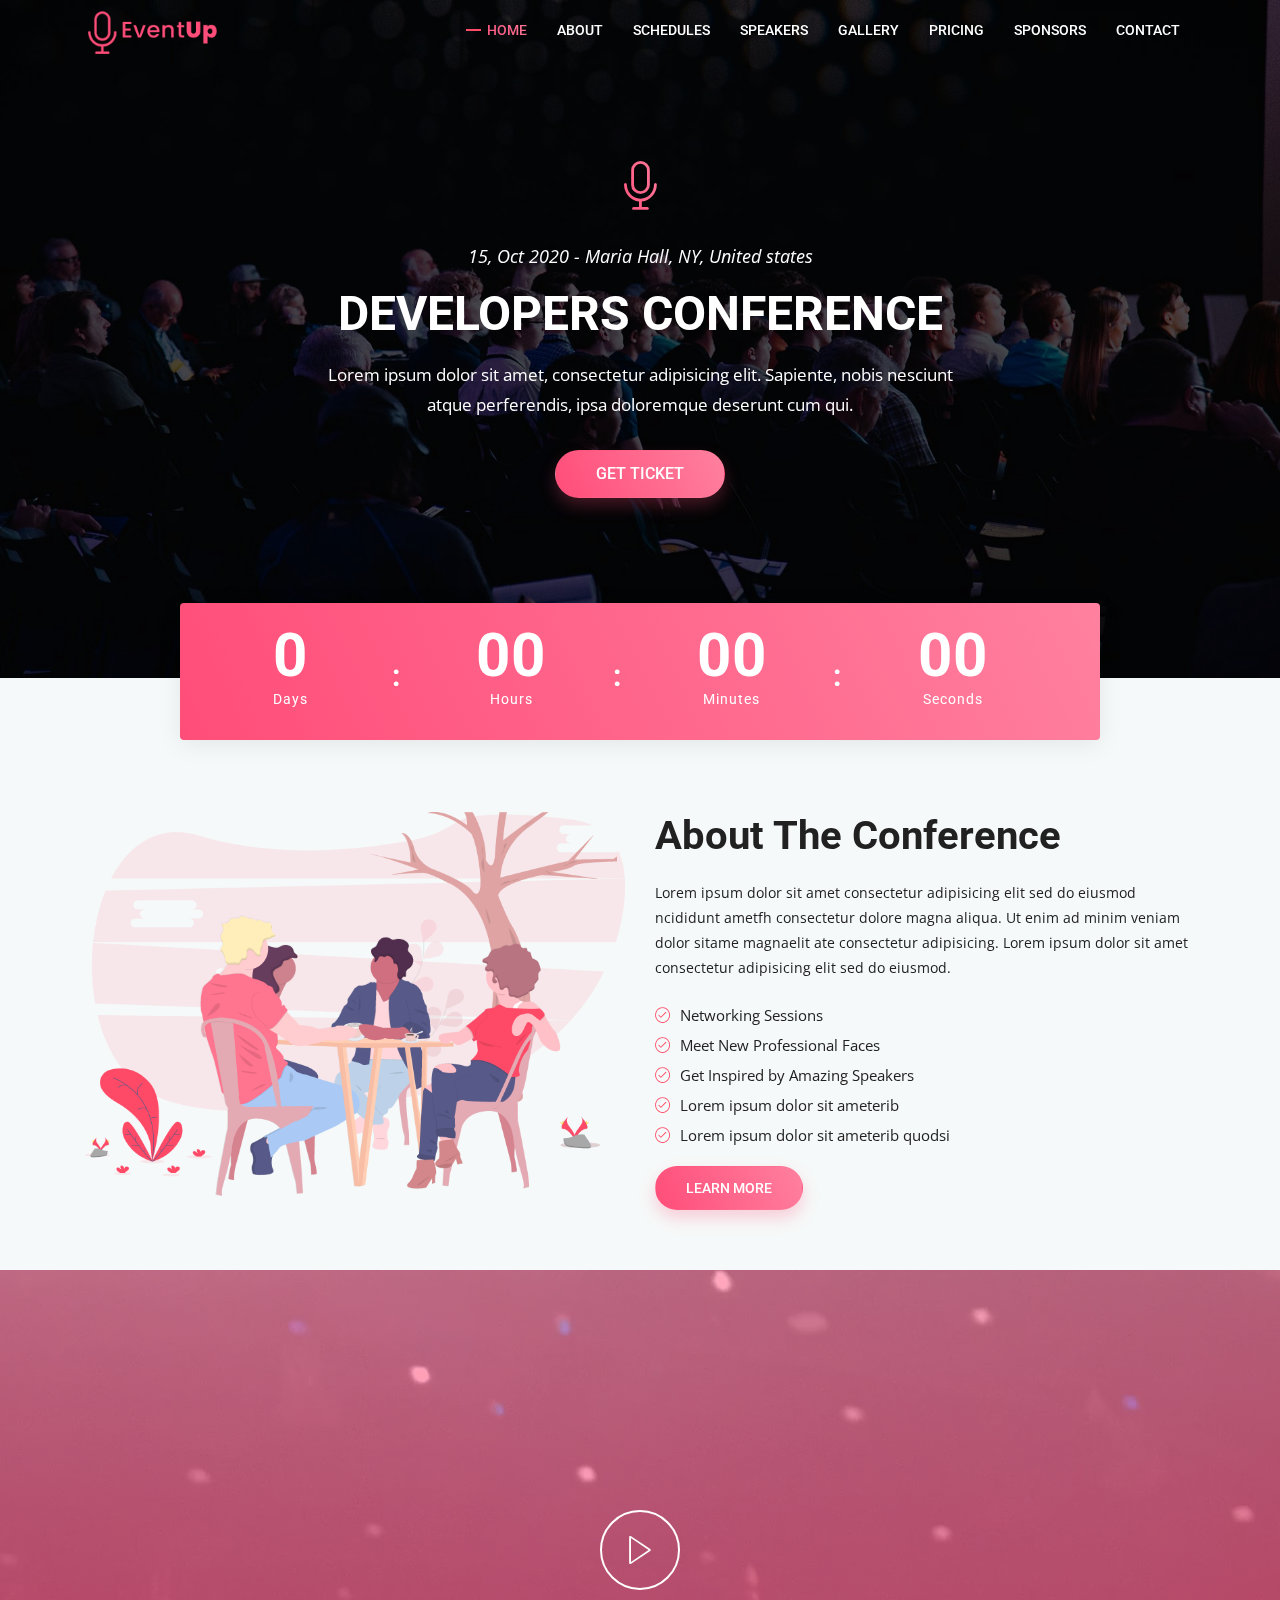
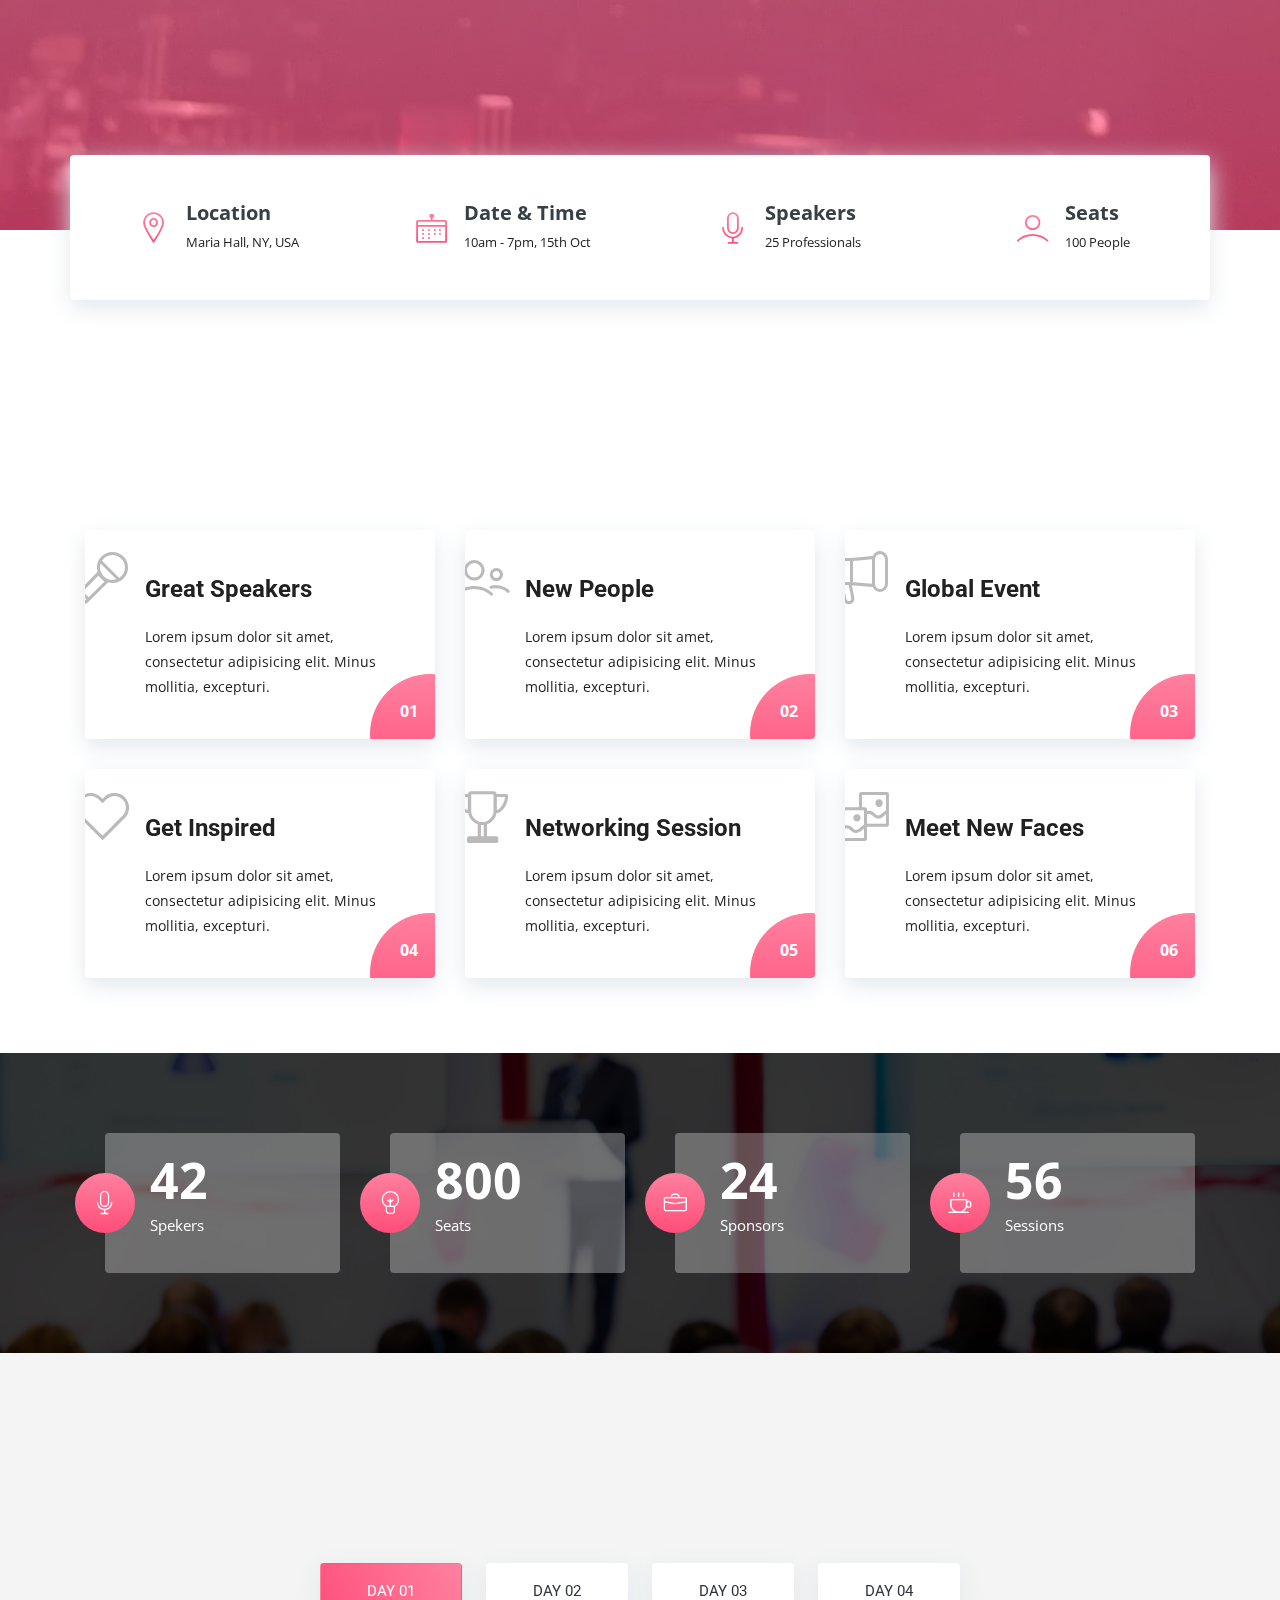
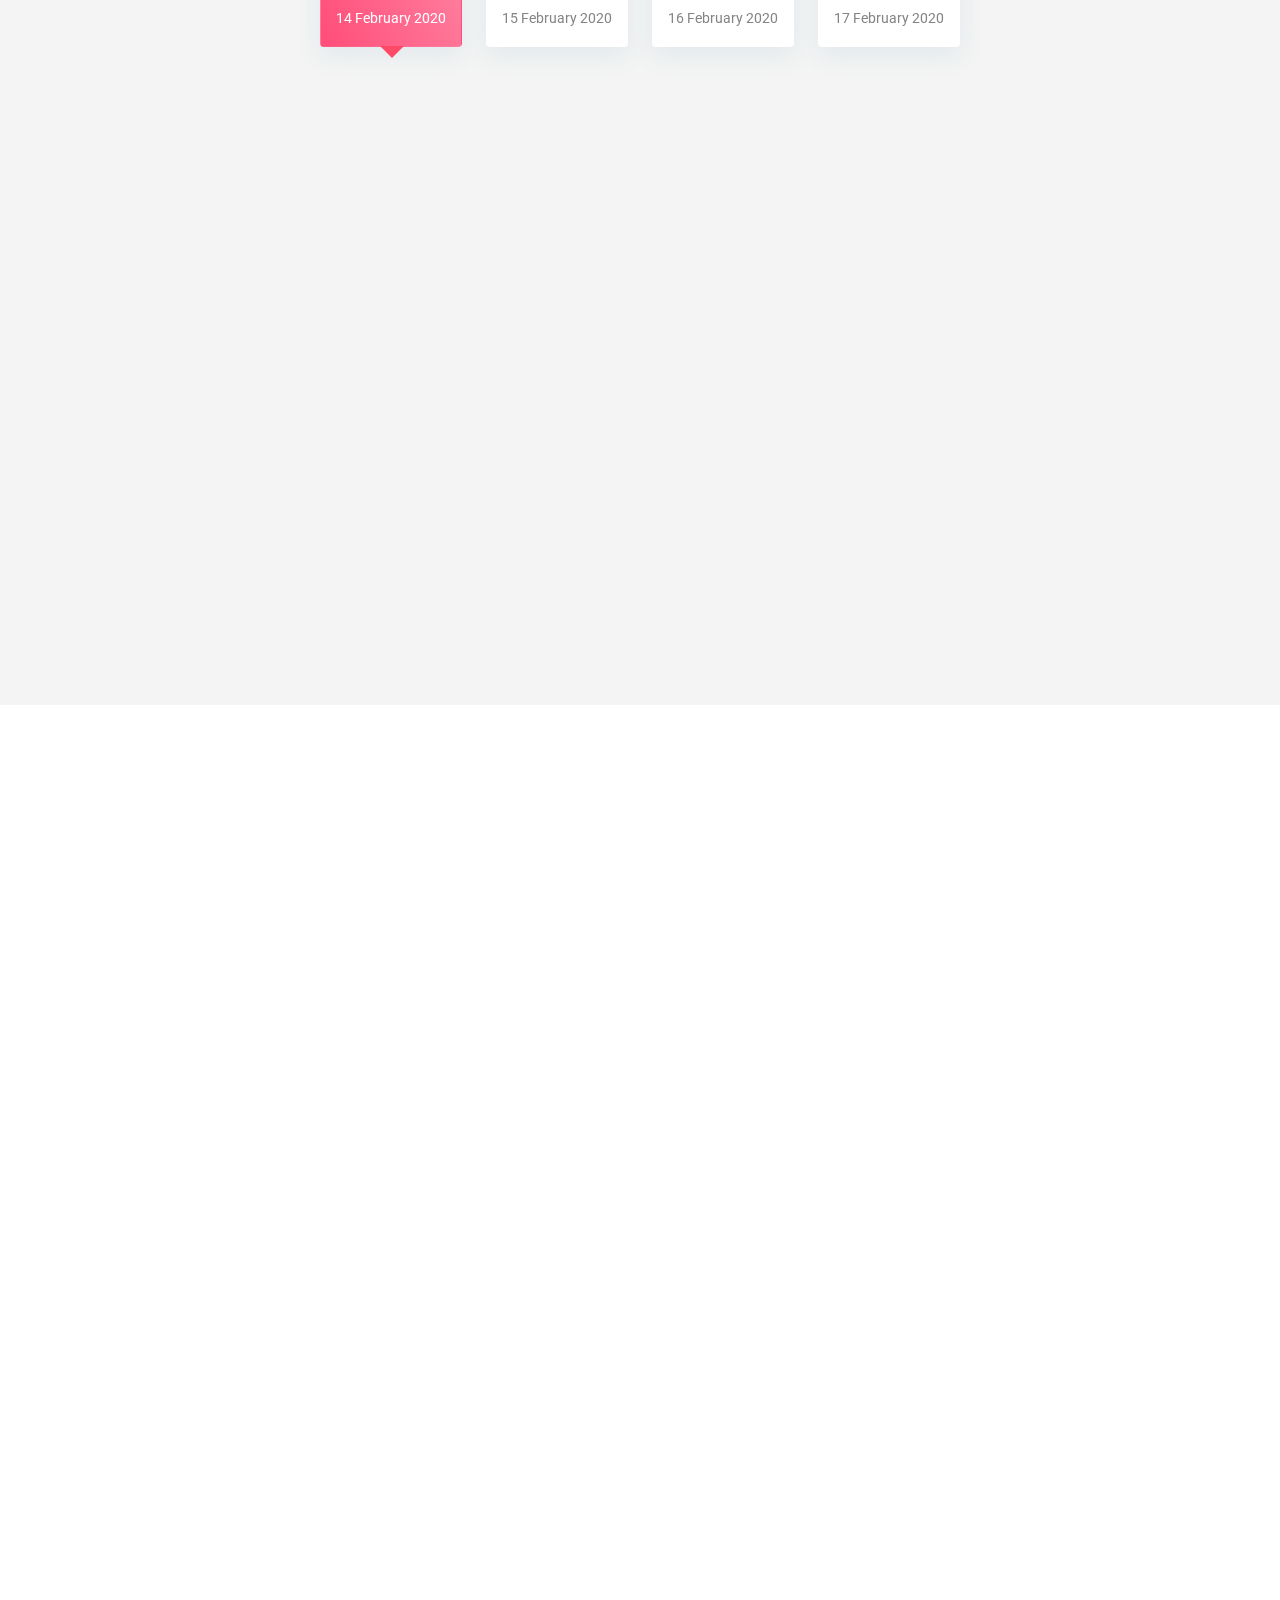
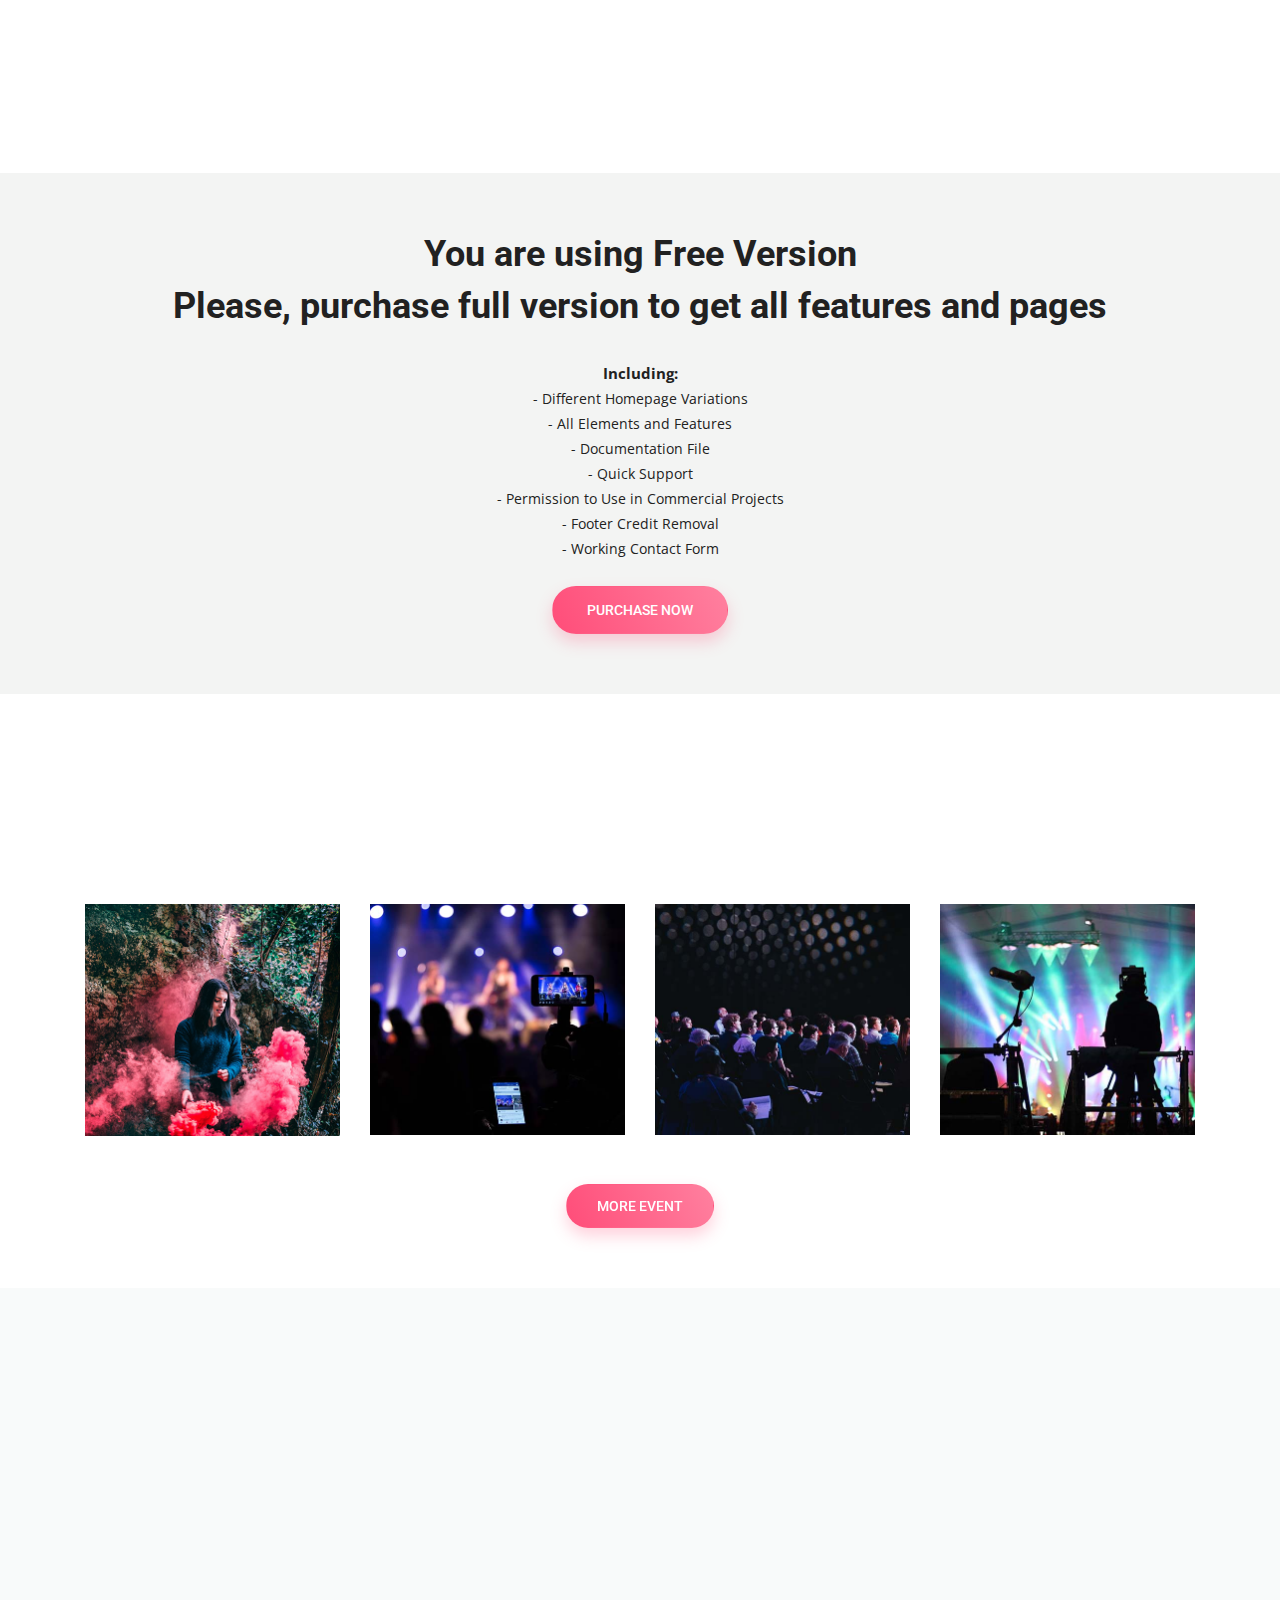
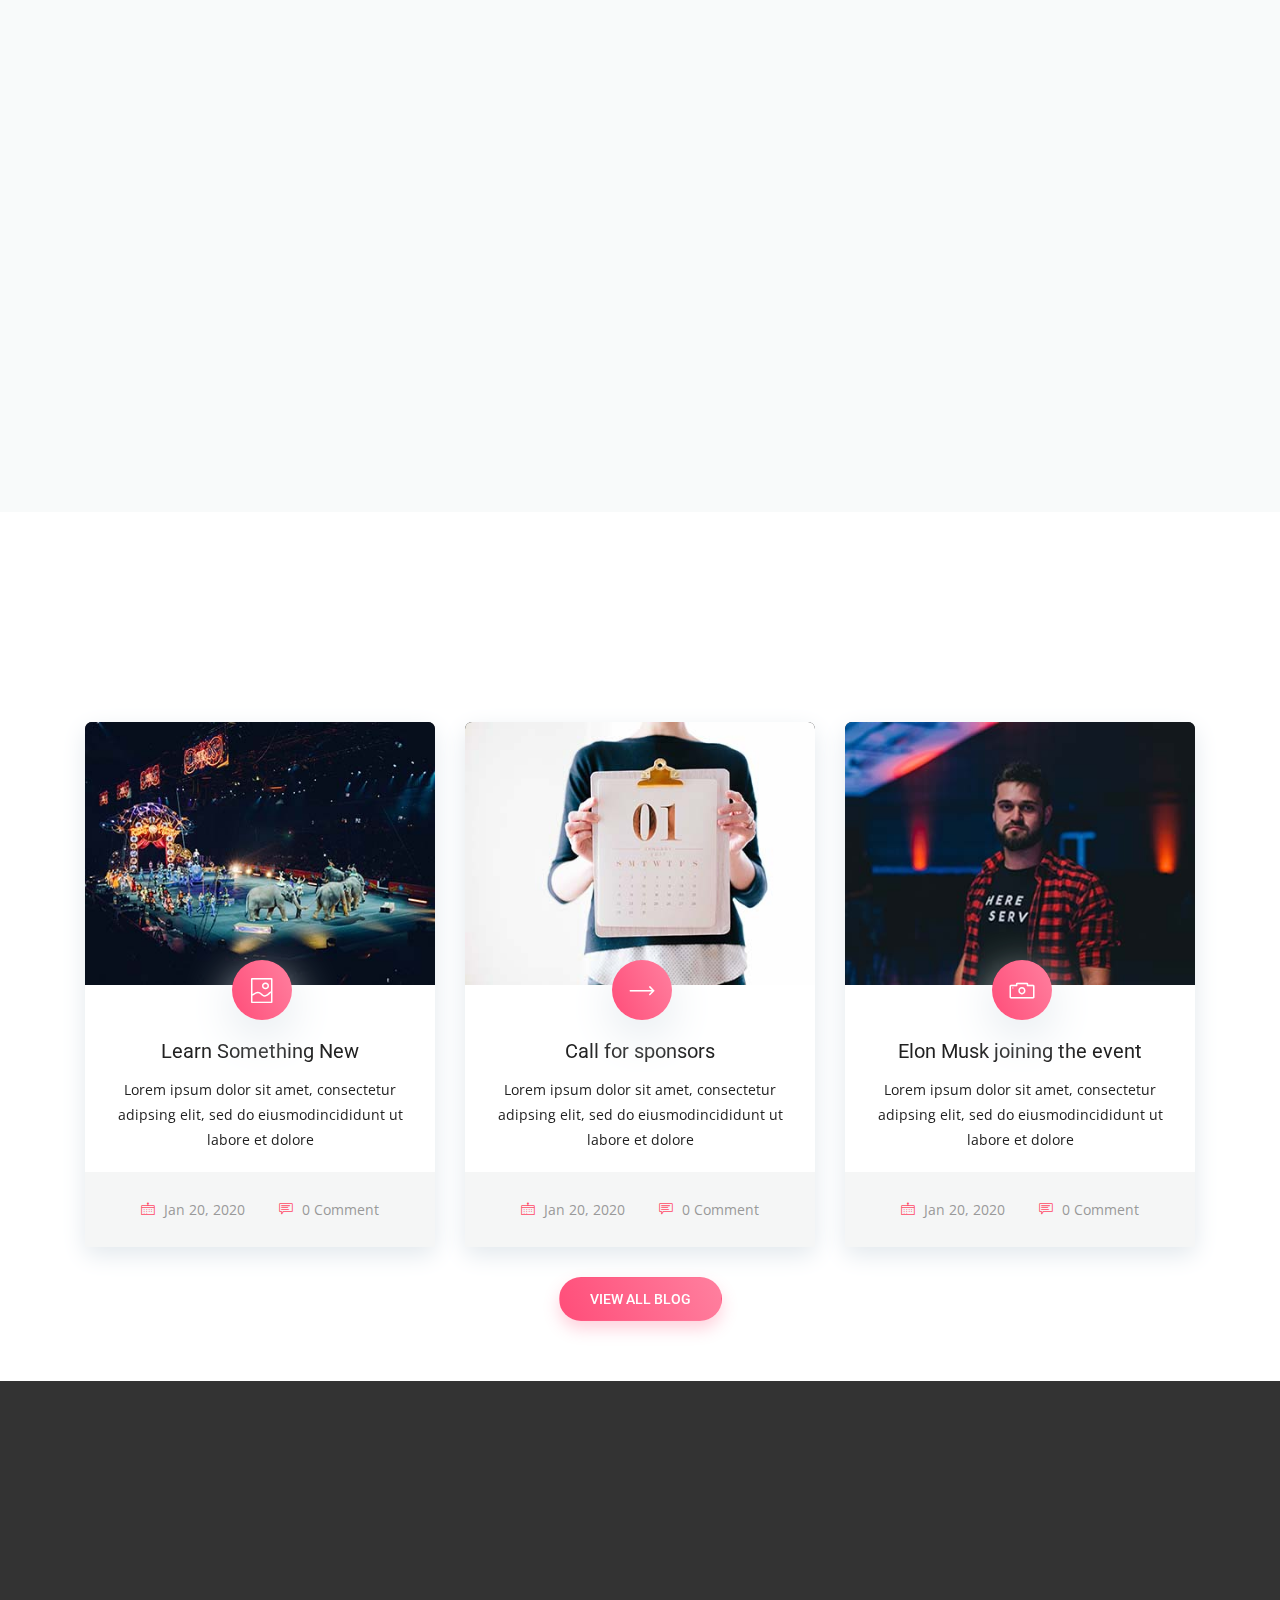
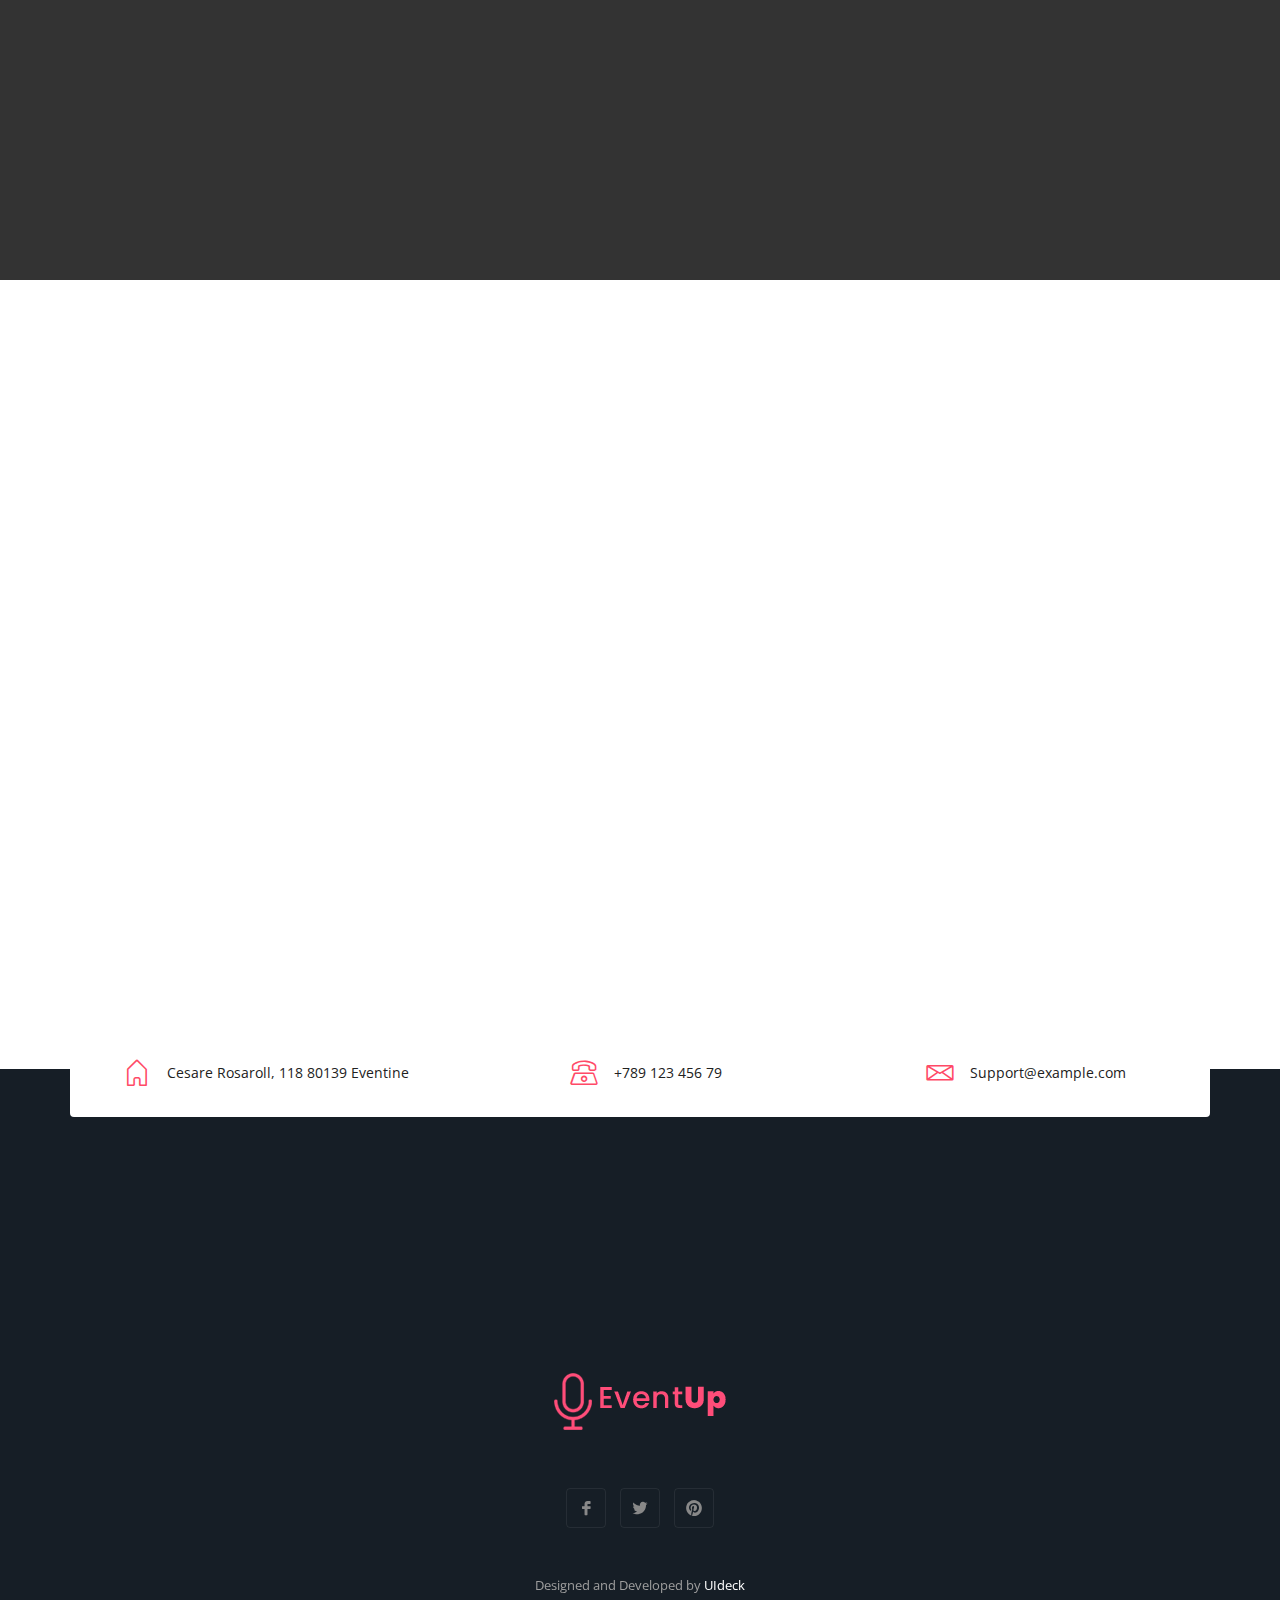
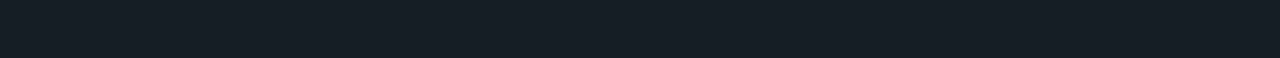
<file: theme/index.html>
<!DOCTYPE html>
<html lang="en">
  <head>
    <!-- Required meta tags -->
    <meta charset="utf-8">
    <meta name="viewport" content="width=device-width, initial-scale=1, shrink-to-fit=no">

    <title>EventUp - Event and Conference Template</title>

    <!-- Bootstrap CSS -->
    <link rel="stylesheet" type="text/css" href="assets/css/bootstrap.min.css" >
    <!-- Icon -->
    <link rel="stylesheet" type="text/css" href="assets/fonts/line-icons.css">
    <!-- Nivo Lightbox -->
    <link rel="stylesheet" type="text/css" href="assets/css/nivo-lightbox.css" >
    <!-- Animate -->
    <link rel="stylesheet" type="text/css" href="assets/css/animate.css">
    <!-- Main Style -->
    <link rel="stylesheet" type="text/css" href="assets/css/main.css">
    <!-- Responsive Style -->
    <link rel="stylesheet" type="text/css" href="assets/css/responsive.css">

  </head>
  <body>

    <!-- Header Area wrapper Starts -->
    <header id="header-wrap">
      <!-- Navbar Start -->
      <nav class="navbar navbar-expand-lg bg-inverse fixed-top scrolling-navbar">
        <div class="container">
          <!-- Brand and toggle get grouped for better mobile display -->
          <a href="index.html" class="navbar-brand"><img src="assets/img/logo.png" alt=""></a>       
          <button class="navbar-toggler" type="button" data-toggle="collapse" data-target="#navbarCollapse" aria-controls="navbarCollapse" aria-expanded="false" aria-label="Toggle navigation">
            <i class="lni-menu"></i>
          </button>
          <div class="collapse navbar-collapse" id="navbarCollapse">
            <ul class="navbar-nav mr-auto w-100 justify-content-end">
              <li class="nav-item active">
                <a class="nav-link" href="#header-wrap">
                  Home
                </a>
              </li>
              <li class="nav-item">
                <a class="nav-link" href="#about">
                  About
                </a>
              </li>
              <li class="nav-item">
                <a class="nav-link" href="#schedules">
                  schedules
                </a>
              </li>
              <li class="nav-item">
                <a class="nav-link" href="#team">
                  Speakers
                </a>
              </li>
              <li class="nav-item">
                <a class="nav-link" href="#gallery">
                  Gallery
                </a>
              </li>
              <li class="nav-item">
                <a class="nav-link" href="#pricing">
                  pricing
                </a>
              </li>
              <li class="nav-item">
                <a class="nav-link" href="#sponsors">
                  Sponsors
                </a>
              </li>
              <li class="nav-item">
                <a class="nav-link" href="#google-map-area">
                  Contact
                </a>
              </li>
            </ul>
          </div>
        </div>
      </nav>
      <!-- Navbar End -->

      <!-- Hero Area Start -->
      <div id="hero-area" class="hero-area-bg">
        <div class="overlay"></div>
        <div class="container">
          <div class="row justify-content-center">
            <div class="col-lg-9 col-sm-12">
              <div class="contents text-center">
                <div class="icon">
                  <i class="lni-mic"></i>
                </div>
                <p class="banner-info">15, Oct 2020 - Maria Hall, NY, United states</p>
                <h2 class="head-title">Developers Conference</h2>
                <p class="banner-desc">
                  Lorem ipsum dolor sit amet, consectetur adipisicing elit. Sapiente, nobis nesciunt atque perferendis, ipsa doloremque deserunt cum qui.</p>
                <div class="banner-btn">
                  <a href="#" class="btn btn-common">Get Ticket</a>
                </div>
              </div>
            </div>
          </div>
        </div>
      </div>
      <!-- Hero Area End -->

    </header>
    <!-- Header Area wrapper End -->

    <!-- Count Bar Start -->
    <section id="count">
      <div class="container">
        <div class="row justify-content-center">
          <div class="col-10">
            <div class="count-wrapper text-center">
              <div class="time-countdown wow fadeInUp" data-wow-delay="0.2s">
                <div id="clock" class="time-count"></div>
              </div>
            </div>
          </div>
        </div>
      </div>
    </section>
    <!-- Count Bar End -->

    <!-- About Section Start -->
    <section id="about" class="section-padding">
      <div class="container">
        <div class="row">
          <div class="col-lg-6 col-md-12 col-xs-12">
            <div class="img-thumb">
              <img class="img-fluid" src="assets/img/about/img1.png" alt="">
            </div>
          </div>
          <div class="col-lg-6 col-md-12 col-xs-12">
            <div class="about-content">
              <div>
                <div class="about-text">  
                  <h2>About The Conference</h2>
                  <p>Lorem ipsum dolor sit amet consectetur adipisicing elit sed do eiusmod ncididunt ametfh consectetur dolore magna aliqua. Ut enim ad minim veniam dolor sitame magnaelit ate consectetur adipisicing. Lorem ipsum dolor sit amet consectetur adipisicing elit sed do eiusmod.</p>
                </div>
                <ul class="stylish-list mb-3">
                  <li><i class="lni-check-mark-circle"></i>Networking Sessions</li>
                  <li><i class="lni-check-mark-circle"></i>Meet New Professional Faces</li>
                  <li><i class="lni-check-mark-circle"></i>Get Inspired by Amazing Speakers</li>
                  <li><i class="lni-check-mark-circle"></i>Lorem ipsum dolor sit ameterib</li>
                  <li><i class="lni-check-mark-circle"></i>Lorem ipsum dolor sit ameterib quodsi</li>
                </ul>
                <a class="btn btn-common" href="#">Learn More</a>
              </div>
            </div>
          </div>
        </div>
      </div>
    </section>
    <!-- About Section End -->

    <!-- Video Section Start -->
    <div class="ready-to-play">
      <video id="bgvid" class="stop" loop>
        <source src="assets/video/event.webm" type="video/mp4">
      </video>
      <div id="polina" class="video-text">
        <div class="tb-t">
            <div class="tb-c">
              <div class="polina"><button><i class='lni-play'></i></button></div>
            </div>
        </div>
      </div>
    </div>
    <!-- Video Section End -->

    <!-- Information Bar Start -->
    <section id="information-bar">
      <div class="container">
        <div class="row inforation-wrapper">
          <div class="col-lg-3 col-md-6 col-xs-12">
            <ul>
              <li>
                <i class="lni-map-marker"></i>
              </li>
              <li><span><b>Location</b> Maria Hall, NY, USA</span></li>
            </ul>
          </div>
          <div class="col-lg-3 col-md-6 col-xs-12">
            <ul>
              <li>
                <i class="lni-calendar"></i>
              </li>
              <li><span><b>Date & Time</b> 10am - 7pm, 15th Oct</span></li>
            </ul>
          </div>
          <div class="col-lg-3 col-md-6 col-xs-12">
            <ul>
              <li>
                <i class="lni-mic"></i>
              </li>
              <li><span><b>Speakers</b> 25 Professionals</span></li>
            </ul>
          </div>
          <div class="col-lg-3 col-md-6 col-xs-12">
            <ul>
              <li>
                <i class="lni-user"></i>
              </li>
              <li><span><b>Seats</b> 100 People</span></li>
            </ul>
          </div>
        </div>
      </div>
    </section>
    <!-- Information Bar End -->

     <!-- intro Section Start -->
    <section id="intro" class="intro section-padding">
      <div class="container">
        <div class="row">
          <div class="col-12">
            <div class="section-title-header text-center">
              <h2 class="section-title wow fadeInUp" data-wow-delay="0.2s">Why You Should Join?</h2>
              <p class="wow fadeInDown" data-wow-delay="0.2s">Lorem ipsum dolor sit amet, in quodsi vulputate pro. Ius illum vocent mediocritatem an <br> cule dicta iriure at phaedrum.</p>
            </div>
          </div>
        </div>
        <div class="row intro-wrapper">
          <div class="col-lg-4 col-md-6 col-xs-12">
            <div class="single-intro-text mb-70">
               <i class="lni-microphone"></i>
               <h3>Great Speakers</h3>
               <p>
                  Lorem ipsum dolor sit amet, consectetur adipisicing elit. Minus mollitia, excepturi.
               </p>
               <span class="count-number">01</span>
            </div>
          </div>
          <div class="col-lg-4 col-md-6 col-xs-12">
            <div class="single-intro-text">
               <i class="lni-users"></i>
               <h3 class="ts-title">New People</h3>
               <p>
                  Lorem ipsum dolor sit amet, consectetur adipisicing elit. Minus mollitia, excepturi.
               </p>
               <span class="count-number">02</span>
            </div>
            <div class="border-shap left"></div>
          </div>
          <div class="col-lg-4 col-md-6 col-xs-12">
            <div class="single-intro-text mb-70">
               <i class="lni-bullhorn"></i>
               <h3>Global Event</h3>
               <p>
                  Lorem ipsum dolor sit amet, consectetur adipisicing elit. Minus mollitia, excepturi.
               </p>
               <span class="count-number">03</span>
            </div>
          </div>
          <div class="col-lg-4 col-md-6 col-xs-12">
            <div class="single-intro-text mb-70">
               <i class="lni-heart"></i>
               <h3>Get Inspired</h3>
               <p>
                  Lorem ipsum dolor sit amet, consectetur adipisicing elit. Minus mollitia, excepturi.
               </p>
               <span class="count-number">04</span>
            </div>
          </div>
          <div class="col-lg-4 col-md-6 col-xs-12">
            <div class="single-intro-text mb-70">
               <i class="lni-cup"></i>
               <h3>Networking Session</h3>
               <p>
                  Lorem ipsum dolor sit amet, consectetur adipisicing elit. Minus mollitia, excepturi.
               </p>
               <span class="count-number">05</span>
            </div>
          </div>
          <div class="col-lg-4 col-md-6 col-xs-12">
            <div class="single-intro-text mb-70">
               <i class="lni-gallery"></i>
               <h3>Meet New Faces</h3>
               <p>
                  Lorem ipsum dolor sit amet, consectetur adipisicing elit. Minus mollitia, excepturi.
               </p>
               <span class="count-number">06</span>
            </div>
          </div>
        </div>
      </div>
    </section>
    <!-- intro Section End -->
  
    <!-- Counter Area Start-->
    <section class="counter-section section-padding">
      <div class="container">
        <div class="row">
          <!-- Counter Item -->
          <div class="col-lg-3 col-md-6 col-xs-12 work-counter-widget">
            <div class="counter">
              <div class="icon">
                <i class="lni-mic"></i>
              </div>
              <div class="counter-content">
                <div class="counterUp">42</div>
                <p>Spekers</p>
              </div>
            </div>
          </div>
          <!-- Counter Item -->
          <div class="col-lg-3 col-md-6 col-xs-12 work-counter-widget">
            <div class="counter">
              <div class="icon">
                <i class="lni-bulb"></i>
              </div>
              <div class="counter-content">
                <div class="counterUp">800</div>
                <p>Seats</p>
              </div>
            </div>
          </div>
          <!-- Counter Item -->
          <div class="col-lg-3 col-md-6 col-xs-12 work-counter-widget">
            <div class="counter">
              <div class="icon">
                <i class="lni-briefcase"></i>
              </div>
              <div class="counter-content">
                <div class="counterUp">24</div>
                <p>Sponsors</p>
              </div>
            </div>
          </div>
          <!-- Counter Item -->
          <div class="col-lg-3 col-md-6 col-xs-12 work-counter-widget">
            <div class="counter">
              <div class="icon">
                <i class="lni-coffee-cup"></i>
              </div>
              <div class="counter-content">
                <div class="counterUp">56</div>
                <p>Sessions</p>
              </div>
            </div>
          </div>
        </div>
      </div>
    </section>
    <!-- Counter Area End-->

    <!-- Schedule Section Start -->
    <section id="schedules" class="schedule section-padding">
      <div class="container">
        <div class="row">
          <div class="col-12">
            <div class="section-title-header text-center">
              <h2 class="section-title wow fadeInUp" data-wow-delay="0.2s">Event Schedules</h2>
              <p class="wow fadeInDown" data-wow-delay="0.2s">Lorem ipsum dolor sit amet, in quodsi vulputate pro. Ius illum vocent mediocritatem an <br> cule dicta iriure at phaedrum.</p>
            </div>
          </div>
        </div>
        <div class="row">
          <div class="col-12 mb-5 text-center">
            <ul class="nav nav-tabs" id="myTab" role="tablist">
              <li class="nav-item">
                <a class="nav-link active" id="monday-tab" data-toggle="tab" href="#monday" role="tab" aria-controls="monday" aria-expanded="true">
                  <div class="item-text">
                    <h4>Day 01</h4>
                    <h5>14 February 2020</h5>
                  </div>
                </a>
              </li>
              <li class="nav-item">
                <a class="nav-link" id="tuesday-tab" data-toggle="tab" href="#tuesday" role="tab" aria-controls="tuesday">
                  <div class="item-text">
                    <h4>Day 02</h4>
                    <h5>15 February 2020</h5>
                  </div>
                </a>
              </li>
              <li class="nav-item">
                <a class="nav-link" id="wednesday-tab" data-toggle="tab" href="#wednesday" role="tab" aria-controls="wednesday">
                  <div class="item-text">
                    <h4>Day 03</h4>
                    <h5>16 February 2020</h5>
                  </div>
                </a>
              </li>
              <li class="nav-item">
                <a class="nav-link" id="thursday-tab" data-toggle="tab" href="#thursday" role="tab" aria-controls="thursday">
                  <div class="item-text">
                    <h4>Day 04</h4>
                    <h5>17 February 2020</h5>
                  </div>
                </a>
              </li>
            </ul>
          </div>
          <div class="col-12">
            <div class="schedule-area row wow fadeInDown" data-wow-delay="0.3s">
              <div class="schedule-tab-content col-12 clearfix">
                <div class="tab-content" id="myTabContent">
                  <div class="tab-pane fade show active" id="monday" role="tabpanel" aria-labelledby="monday-tab">
                    <div id="accordion">
                      <div class="card">
                        <div id="headingOne">
                          <div class="schedule-slot-time">
                            <span> 9.30 - 10.30 AM</span>
                            Workshop
                          </div>
                          <div class="collapsed card-header" data-toggle="collapse" data-target="#collapseOne" aria-expanded="false" aria-controls="collapseOne">
                            <div class="images-box">
                              <img class="img-fluid" src="assets/img/speaker/speakers-1.jpg" alt="">
                            </div>                     
                            <h4>Web Design Principles and Best Practices</h4>
                            <h5 class="name">David Warner</h5>
                          </div>
                        </div>
                        <div id="collapseOne" class="collapse show" aria-labelledby="headingOne" data-parent="#accordion">
                          <div class="card-body">
                            <p>Lorem ipsum dolor sit amet, consectetur adipisicing elit. Amet minima dolores rerum maiores qui at commodi quas, reprehenderit eius consectetur quae magni molestias veniam, provident illum facere iure libero asperiores! Lorem ipsum dolor sit amet, consectetur adipisicing elit. Veniam earum nihil ex ipsa magni eligendi fugiat assumenda suscipit, accusantium, necessitatibus reiciendis odit sed, vero amet blanditiis?</p>
                            <div class="location">
                              <span>Location:</span> Hall 1 , Building A, Golden Street, Southafrica
                            </div>
                          </div>
                        </div>
                      </div>
                      <div class="card">
                        <div id="headingTwo">
                          <div class="schedule-slot-time">
                            <span> 10.30 - 11.30 AM</span>
                            Workshop
                          </div>
                          <div class="collapsed card-header" data-toggle="collapse" data-target="#collapseTwo" aria-expanded="false" aria-controls="collapseTwo">
                            <div class="images-box">
                              <img class="img-fluid" src="assets/img/speaker/speakers-2.jpg" alt="">
                            </div>
                            <h4>15 Free Productive Design Tools</h4>
                            <h5 class="name">David Warner</h5>
                          </div>
                        </div>
                        <div id="collapseTwo" class="collapse" aria-labelledby="headingTwo" data-parent="#accordion">
                          <div class="card-body">
                            <p>Lorem ipsum dolor sit amet, consectetur adipisicing elit. Amet minima dolores rerum maiores qui at commodi quas, reprehenderit eius consectetur quae magni molestias veniam, provident illum facere iure libero asperiores! Lorem ipsum dolor sit amet, consectetur adipisicing elit. Veniam earum nihil ex ipsa magni eligendi fugiat assumenda suscipit, accusantium, necessitatibus reiciendis odit sed, vero amet blanditiis?</p>
                            <div class="location">
                              <span>Location:</span> Hall 1 , Building A, Golden Street, Southafrica
                            </div>
                          </div>
                        </div>
                      </div>
                      <div class="card">
                        <div id="headingThree">
                          <div class="schedule-slot-time">
                            <span> 11.30 - 12.30 AM</span>
                            Workshop
                          </div>
                          <div class="collapsed card-header" data-toggle="collapse" data-target="#collapseThree" aria-expanded="false" aria-controls="collapseThree">
                            <div class="images-box">
                              <img class="img-fluid" src="assets/img/speaker/speakers-3.jpg" alt="">
                            </div>
                            <h4>Getting Started With SketchApp</h4>
                            <h5 class="name">David Warner</h5>
                          </div>
                        </div>
                        <div id="collapseThree" class="collapse" aria-labelledby="headingThree" data-parent="#accordion">
                          <div class="card-body">
                            <p>Lorem ipsum dolor sit amet, consectetur adipisicing elit. Amet minima dolores rerum maiores qui at commodi quas, reprehenderit eius consectetur quae magni molestias veniam, provident illum facere iure libero asperiores! Lorem ipsum dolor sit amet, consectetur adipisicing elit. Veniam earum nihil ex ipsa magni eligendi fugiat assumenda suscipit, accusantium, necessitatibus reiciendis odit sed, vero amet blanditiis?</p>
                            <div class="location">
                              <span>Location:</span> Hall 1 , Building A, Golden Street, Southafrica
                            </div>
                          </div>
                        </div>
                      </div>
                    </div>
                  </div>
                  <div class="tab-pane fade" id="tuesday" role="tabpanel" aria-labelledby="tuesday-tab">
                    <div id="accordion2">
                      <div class="card">
                        <div id="headingOne1">
                          <div class="schedule-slot-time">
                            <span> 1.30 - 2.30 AM</span>
                            Workshop
                          </div>
                          <div class="collapsed card-header" data-toggle="collapse" data-target="#collapseTwo2" aria-expanded="false" aria-controls="collapseTwo2">
                            <div class="images-box">
                              <img class="img-fluid" src="assets/img/speaker/speakers-2.jpg" alt="">
                            </div>
                            <h4>Web Design Principles and Best Practices</h4>
                            <h5 class="name">David Warner</h5>
                          </div>
                        </div>
                        <div id="collapseOne1" class="collapse show" aria-labelledby="headingOne1" data-parent="#accordion2">
                          <div class="card-body">
                            <p>Lorem ipsum dolor sit amet, consectetur adipisicing elit. Amet minima dolores rerum maiores qui at commodi quas, reprehenderit eius consectetur quae magni molestias veniam, provident illum facere iure libero asperiores! Lorem ipsum dolor sit amet, consectetur adipisicing elit. Veniam earum nihil ex ipsa magni eligendi fugiat assumenda suscipit, accusantium, necessitatibus reiciendis odit sed, vero amet blanditiis?</p>
                            <div class="location">
                              <span>Location:</span> Hall 1 , Building A, Golden Street, Southafrica
                            </div>
                          </div>
                        </div>
                      </div>
                      <div class="card">
                        <div id="headingTwo2">
                          <div class="schedule-slot-time">
                            <span> 9.30 - 10.30 AM</span>
                            Workshop
                          </div>
                          <div class="collapsed card-header" data-toggle="collapse" data-target="#collapseOne1" aria-expanded="false" aria-controls="collapseOne1">
                            <div class="images-box">
                              <img class="img-fluid" src="assets/img/speaker/speakers-1.jpg" alt="">
                            </div>
                            <h4>Web Design Principles and Best Practices</h4>
                            <h5 class="name">David Warner</h5>
                          </div>
                        </div>
                        <div id="collapseTwo2" class="collapse" aria-labelledby="headingTwo2" data-parent="#accordion2">
                          <div class="card-body">
                            <p>Lorem ipsum dolor sit amet, consectetur adipisicing elit. Amet minima dolores rerum maiores qui at commodi quas, reprehenderit eius consectetur quae magni molestias veniam, provident illum facere iure libero asperiores! Lorem ipsum dolor sit amet, consectetur adipisicing elit. Veniam earum nihil ex ipsa magni eligendi fugiat assumenda suscipit, accusantium, necessitatibus reiciendis odit sed, vero amet blanditiis?</p>
                            <div class="location">
                              <span>Location:</span> Hall 1 , Building A, Golden Street, Southafrica
                            </div>
                          </div>
                        </div>
                      </div>
                    </div>
                  </div>
                  <div class="tab-pane fade" id="wednesday" role="tabpanel" aria-labelledby="wednesday-tab">
                    <div id="accordion3">
                      <div class="card">
                        <div id="headingOne3">
                          <div class="schedule-slot-time">
                            <span> 10.30 - 11.30 AM</span>
                            Workshop
                          </div>
                          <div class="collapsed card-header" data-toggle="collapse" data-target="#collapseOne3" aria-expanded="false" aria-controls="collapseOne3">
                            <div class="images-box">
                              <img class="img-fluid" src="assets/img/speaker/speakers-1.jpg" alt="">
                            </div>
                            <h4>Web Design Principles and Best Practices</h4>
                            <h5 class="name">David Warner</h5>
                          </div>
                        </div>
                        <div id="collapseOne3" class="collapse show" aria-labelledby="headingOne3" data-parent="#accordion3">
                          <div class="card-body">
                            <p>Lorem ipsum dolor sit amet, consectetur adipisicing elit. Amet minima dolores rerum maiores qui at commodi quas, reprehenderit eius consectetur quae magni molestias veniam, provident illum facere iure libero asperiores! Lorem ipsum dolor sit amet, consectetur adipisicing elit. Veniam earum nihil ex ipsa magni eligendi fugiat assumenda suscipit, accusantium, necessitatibus reiciendis odit sed, vero amet blanditiis?</p>
                            <div class="location">
                              <span>Location:</span> Hall 1 , Building A, Golden Street, Southafrica
                            </div>
                          </div>
                        </div>
                      </div>
                      <div class="card">
                        <div id="headingTwo3">
                          <div class="schedule-slot-time">
                            <span> 11.30 - 12.30 AM</span>
                            Workshop
                          </div>
                          <div class="collapsed card-header" data-toggle="collapse" data-target="#collapseTwo3" aria-expanded="false" aria-controls="collapseTwo3">
                            <div class="images-box">
                              <img class="img-fluid" src="assets/img/speaker/speakers-2.jpg" alt="">
                            </div>
                            <h4>Web Design Principles and Best Practices</h4>
                            <h5 class="name">David Warner</h5>
                          </div>
                        </div>
                        <div id="collapseTwo3" class="collapse" aria-labelledby="headingTwo3" data-parent="#accordion3">
                          <div class="card-body">
                            <p>Lorem ipsum dolor sit amet, consectetur adipisicing elit. Amet minima dolores rerum maiores qui at commodi quas, reprehenderit eius consectetur quae magni molestias veniam, provident illum facere iure libero asperiores! Lorem ipsum dolor sit amet, consectetur adipisicing elit. Veniam earum nihil ex ipsa magni eligendi fugiat assumenda suscipit, accusantium, necessitatibus reiciendis odit sed, vero amet blanditiis?</p>
                            <div class="location">
                              <span>Location:</span> Hall 1 , Building A, Golden Street, Southafrica
                            </div>
                          </div>
                        </div>
                      </div>
                      <div class="card">
                        <div id="headingThree3">
                          <div class="schedule-slot-time">
                            <span> 1.30 - 2.30 AM</span>
                            Workshop
                          </div>
                          <div class="collapsed card-header" data-toggle="collapse" data-target="#collapseThree3" aria-expanded="false" aria-controls="collapseThree3">
                            <div class="images-box">
                              <img class="img-fluid" src="assets/img/speaker/speakers-3.jpg" alt="">
                            </div>
                            <h4>Web Design Principles and Best Practices</h4>
                            <h5 class="name">David Warner</h5>
                          </div>
                        </div>
                        <div id="collapseThree3" class="collapse" aria-labelledby="headingThree3" data-parent="#accordion3">
                          <div class="card-body">
                            <p>Lorem ipsum dolor sit amet, consectetur adipisicing elit. Amet minima dolores rerum maiores qui at commodi quas, reprehenderit eius consectetur quae magni molestias veniam, provident illum facere iure libero asperiores! Lorem ipsum dolor sit amet, consectetur adipisicing elit. Veniam earum nihil ex ipsa magni eligendi fugiat assumenda suscipit, accusantium, necessitatibus reiciendis odit sed, vero amet blanditiis?</p>
                            <div class="location">
                              <span>Location:</span> Hall 1 , Building A, Golden Street, Southafrica
                            </div>
                          </div>
                        </div>
                      </div>
                    </div>
                  </div>
                  <div class="tab-pane fade" id="thursday" role="tabpanel" aria-labelledby="thursday-tab">
                    <div id="accordion4">
                      <div class="card">
                        <div id="headingOne">
                          <div class="schedule-slot-time">
                            <span> 9.30 - 10.30 AM</span>
                            Workshop
                          </div>
                          <div class="collapsed card-header" data-toggle="collapse" data-target="#collapseOne4" aria-expanded="false" aria-controls="collapseOne4">
                            <div class="images-box">
                              <img class="img-fluid" src="assets/img/speaker/speakers-2.jpg" alt="">
                            </div>
                            <h4>Web Design Principles and Best Practices</h4>
                            <h5 class="name">David Warner</h5>
                          </div>
                        </div>
                        <div id="collapseOne4" class="collapse show" aria-labelledby="headingOne" data-parent="#accordion4">
                          <div class="card-body">
                            <p>Lorem ipsum dolor sit amet, consectetur adipisicing elit. Amet minima dolores rerum maiores qui at commodi quas, reprehenderit eius consectetur quae magni molestias veniam, provident illum facere iure libero asperiores! Lorem ipsum dolor sit amet, consectetur adipisicing elit. Veniam earum nihil ex ipsa magni eligendi fugiat assumenda suscipit, accusantium, necessitatibus reiciendis odit sed, vero amet blanditiis?</p>
                            <div class="location">
                              <span>Location:</span> Hall 1 , Building A, Golden Street, Southafrica
                            </div>
                          </div>
                        </div>
                      </div>
                      <div class="card">
                        <div id="headingTwo">
                          <div class="schedule-slot-time">
                            <span> 10.30 - 11.30 AM</span>
                            Workshop
                          </div>
                          <div class="collapsed card-header" data-toggle="collapse" data-target="#collapseTwo4" aria-expanded="false" aria-controls="collapseTwo4">
                            <div class="images-box">
                              <img class="img-fluid" src="assets/img/speaker/speakers-1.jpg" alt="">
                            </div>
                            <h4>Web Design Principles and Best Practices</h4>
                            <h5 class="name">David Warner</h5>
                          </div>
                        </div>
                        <div id="collapseTwo4" class="collapse" aria-labelledby="headingTwo" data-parent="#accordion4">
                          <div class="card-body">
                            <p>Lorem ipsum dolor sit amet, consectetur adipisicing elit. Amet minima dolores rerum maiores qui at commodi quas, reprehenderit eius consectetur quae magni molestias veniam, provident illum facere iure libero asperiores! Lorem ipsum dolor sit amet, consectetur adipisicing elit. Veniam earum nihil ex ipsa magni eligendi fugiat assumenda suscipit, accusantium, necessitatibus reiciendis odit sed, vero amet blanditiis?</p>
                            <div class="location">
                              <span>Location:</span> Hall 1 , Building A, Golden Street, Southafrica
                            </div>
                          </div>
                        </div>
                      </div>
                      <div class="card">
                        <div id="headingThree4">
                          <div class="schedule-slot-time">
                            <span> 11.30 - 12.30 AM</span>
                            Workshop
                          </div>
                          <div class="collapsed card-header" data-toggle="collapse" data-target="#collapseThree4" aria-expanded="false" aria-controls="collapseThree4">
                            <div class="images-box">
                              <img class="img-fluid" src="assets/img/speaker/speakers-3.jpg" alt="">
                            </div>
                            <h4>Web Design Principles and Best Practices</h4>
                            <h5 class="name">David Warner</h5>
                          </div>
                        </div>
                        <div id="collapseThree4" class="collapse" aria-labelledby="headingThree" data-parent="#accordion4">
                          <div class="card-body">
                            <p>Lorem ipsum dolor sit amet, consectetur adipisicing elit. Amet minima dolores rerum maiores qui at commodi quas, reprehenderit eius consectetur quae magni molestias veniam, provident illum facere iure libero asperiores! Lorem ipsum dolor sit amet, consectetur adipisicing elit. Veniam earum nihil ex ipsa magni eligendi fugiat assumenda suscipit, accusantium, necessitatibus reiciendis odit sed, vero amet blanditiis?</p>
                            <div class="location">
                              <span>Location:</span> Hall 1 , Building A, Golden Street, Southafrica
                            </div>
                          </div>
                        </div>
                      </div>
                    </div>
                  </div>
                  <div class="tab-pane fade" id="friday" role="tabpanel" aria-labelledby="friday-tab">
                    <div id="accordion">
                      <div class="card">
                        <div id="headingOne">
                          <div class="schedule-slot-time">
                            <span> 9.30 - 10.30 AM</span>
                            Workshop
                          </div>
                          <div class="collapsed card-header" data-toggle="collapse" data-target="#collapseTwo" aria-expanded="false" aria-controls="collapseTwo">
                            <div class="images-box">
                              <img class="img-fluid" src="assets/img/speaker/speakers-2.jpg" alt="">
                            </div>
                            <h4>Web Design Principles and Best Practices</h4>
                            <h5 class="name">David Warner</h5>
                          </div>
                        </div>
                        <div id="collapseOne" class="collapse show" aria-labelledby="headingOne" data-parent="#accordion">
                          <div class="card-body">
                            <p>Lorem ipsum dolor sit amet, consectetur adipisicing elit. Amet minima dolores rerum maiores qui at commodi quas, reprehenderit eius consectetur quae magni molestias veniam, provident illum facere iure libero asperiores! Lorem ipsum dolor sit amet, consectetur adipisicing elit. Veniam earum nihil ex ipsa magni eligendi fugiat assumenda suscipit, accusantium, necessitatibus reiciendis odit sed, vero amet blanditiis?</p>
                            <div class="location">
                              <span>Location:</span> Hall 1 , Building A, Golden Street, Southafrica
                            </div>
                          </div>
                        </div>
                      </div>
                      <div class="card">
                        <div id="headingTwo">
                          <div class="schedule-slot-time">
                            <span> 10.30 - 11.30 AM</span>
                            Workshop
                          </div>
                          <div class="collapsed card-header" data-toggle="collapse" data-target="#collapseOne" aria-expanded="false" aria-controls="collapseOne">
                            <div class="images-box">
                              <img class="img-fluid" src="assets/img/speaker/speakers-1.jpg" alt="">
                            </div>
                            <h4>Web Design Principles and Best Practices</h4>
                            <h5 class="name">David Warner</h5>
                          </div>
                        </div>
                        <div id="collapseTwo" class="collapse" aria-labelledby="headingTwo" data-parent="#accordion">
                          <div class="card-body">
                            <p>Lorem ipsum dolor sit amet, consectetur adipisicing elit. Amet minima dolores rerum maiores qui at commodi quas, reprehenderit eius consectetur quae magni molestias veniam, provident illum facere iure libero asperiores! Lorem ipsum dolor sit amet, consectetur adipisicing elit. Veniam earum nihil ex ipsa magni eligendi fugiat assumenda suscipit, accusantium, necessitatibus reiciendis odit sed, vero amet blanditiis?</p>
                            <div class="location">
                              <span>Location:</span> Hall 1 , Building A, Golden Street, Southafrica
                            </div>
                          </div>
                        </div>
                      </div>
                      <div class="card">
                        <div id="headingThree">
                          <div class="schedule-slot-time">
                            <span> 11.30 - 12.30 AM</span>
                            Workshop
                          </div>
                          <div class="collapsed card-header" data-toggle="collapse" data-target="#collapseThree" aria-expanded="false" aria-controls="collapseThree">
                            <div class="images-box">
                              <img class="img-fluid" src="assets/img/speaker/speakers-3.jpg" alt="">
                            </div>
                            <h4>Web Design Principles and Best Practices</h4>
                            <h5 class="name">David Warner</h5>
                          </div>
                        </div>
                        <div id="collapseThree" class="collapse" aria-labelledby="headingThree" data-parent="#accordion">
                          <div class="card-body">
                            <p>Lorem ipsum dolor sit amet, consectetur adipisicing elit. Amet minima dolores rerum maiores qui at commodi quas, reprehenderit eius consectetur quae magni molestias veniam, provident illum facere iure libero asperiores! Lorem ipsum dolor sit amet, consectetur adipisicing elit. Veniam earum nihil ex ipsa magni eligendi fugiat assumenda suscipit, accusantium, necessitatibus reiciendis odit sed, vero amet blanditiis?</p>
                            <div class="location">
                              <span>Location:</span> Hall 1 , Building A, Golden Street, Southafrica
                            </div>
                          </div>
                        </div>
                      </div>
                    </div>
                  </div>
                </div>
              </div>
            </div>
          </div>
        </div>
      </div>
    </section>
    <!-- Schedule Section End -->

    <!-- Team Section Start -->
    <section id="team" class="section-padding text-center">
      <div class="container">
        <div class="row">
          <div class="col-12">
            <div class="section-title-header text-center">
              <h2 class="section-title wow fadeInUp" data-wow-delay="0.2s">Our Speakers</h2>
              <p class="wow fadeInDown" data-wow-delay="0.2s">Lorem ipsum dolor sit amet, in quodsi vulputate pro. Ius illum vocent mediocritatem an <br> cule dicta iriure at phaedrum.</p>
            </div>
          </div>
        </div>
        <div class="row justify-content-bt">
          <div class="col-lg-3 col-md-6 col-xs-12">
            <!-- Team Item Starts -->
            <div class="team-item wow fadeInUp" data-wow-delay="0.2s">
              <div class="team-img">
                <img class="img-fluid" src="assets/img/team/team-01.jpg" alt="">
                <div class="team-overlay">
                  <div class="overlay-social-icon text-center">
                    <ul class="social-icons">
                      <li><a href="#"><i class="lni-twitter-filled" aria-hidden="true"></i></a></li>
                      <li><a href="#"><i class="lni-google" aria-hidden="true"></i></a></li>
                      <li><a href="#"><i class="lni-facebook-filled" aria-hidden="true"></i></a></li>
                      <li><a href="#"><i class="lni-pinterest" aria-hidden="true"></i></a></li>
                    </ul>
                  </div>
                </div>
              </div>
              <div class="info-text">
                <h3><a href="#">JONATHON DOE</a></h3>
                <p>Product Designer, Tesla</p>
              </div>
            </div>
            <!-- Team Item Ends -->
          </div>
          <div class="col-lg-3 col-md-6 col-xs-12">
            <!-- Team Item Starts -->
            <div class="team-item wow fadeInUp" data-wow-delay="0.4s">
              <div class="team-img">
                <img class="img-fluid" src="assets/img/team/team-02.jpg" alt="">
                <div class="team-overlay">
                  <div class="overlay-social-icon text-center">
                    <ul class="social-icons">
                      <li><a href="#"><i class="lni-twitter-filled" aria-hidden="true"></i></a></li>
                      <li><a href="#"><i class="lni-google" aria-hidden="true"></i></a></li>
                      <li><a href="#"><i class="lni-facebook-filled" aria-hidden="true"></i></a></li>
                      <li><a href="#"><i class="lni-pinterest" aria-hidden="true"></i></a></li>
                    </ul>
                  </div>
                </div>
              </div>
              <div class="info-text">
                <h3><a href="#">Patric Green</a></h3>
                <p>Front-end Developer</p>
              </div>
            </div>
            <!-- Team Item Ends -->
          </div>

          <div class="col-lg-3 col-md-6 col-xs-12">
            <!-- Team Item Starts -->
            <div class="team-item wow fadeInUp" data-wow-delay="0.6s">
              <div class="team-img">
                <img class="img-fluid" src="assets/img/team/team-03.jpg" alt="">
                <div class="team-overlay">
                  <div class="overlay-social-icon text-center">
                    <ul class="social-icons">
                      <li><a href="#"><i class="lni-twitter-filled" aria-hidden="true"></i></a></li>
                      <li><a href="#"><i class="lni-google" aria-hidden="true"></i></a></li>
                      <li><a href="#"><i class="lni-facebook-filled" aria-hidden="true"></i></a></li>
                      <li><a href="#"><i class="lni-pinterest" aria-hidden="true"></i></a></li>
                    </ul>
                  </div>
                </div>
              </div>
              <div class="info-text">
                <h3><a href="#">Paul Kowalsy</a></h3>
                <p>Lead Designer, TNW</p>
              </div>
            </div>
            <!-- Team Item Ends -->
          </div>

          <div class="col-lg-3 col-md-6 col-xs-12">
            <!-- Team Item Starts -->
            <div class="team-item wow fadeInUp" data-wow-delay="0.8s">
              <div class="team-img">
                <img class="img-fluid" src="assets/img/team/team-04.jpg" alt="">
                <div class="team-overlay">
                  <div class="overlay-social-icon text-center">
                    <ul class="social-icons">
                      <li><a href="#"><i class="lni-twitter-filled" aria-hidden="true"></i></a></li>
                      <li><a href="#"><i class="lni-google" aria-hidden="true"></i></a></li>
                      <li><a href="#"><i class="lni-facebook-filled" aria-hidden="true"></i></a></li>
                      <li><a href="#"><i class="lni-pinterest" aria-hidden="true"></i></a></li>
                    </ul>
                  </div>
                </div>
              </div>
              <div class="info-text">
                <h3><a href="#">Jhon Doe</a></h3>
                <p>Back-end Developer, ASUS</p>
              </div>
            </div>
            <!-- Team Item Ends -->
          </div>

          <div class="col-lg-3 col-md-6 col-xs-12">
            <!-- Team Item Starts -->
            <div class="team-item wow fadeInUp" data-wow-delay="1s">
              <div class="team-img">
                <img class="img-fluid" src="assets/img/team/team-05.jpg" alt="">
                <div class="team-overlay">
                  <div class="overlay-social-icon text-center">
                    <ul class="social-icons">
                      <li><a href="#"><i class="lni-twitter-filled" aria-hidden="true"></i></a></li>
                      <li><a href="#"><i class="lni-google" aria-hidden="true"></i></a></li>
                      <li><a href="#"><i class="lni-facebook-filled" aria-hidden="true"></i></a></li>
                      <li><a href="#"><i class="lni-pinterest" aria-hidden="true"></i></a></li>
                    </ul>
                  </div>
                </div>
              </div>
              <div class="info-text">
                <h3><a href="#">Daryl Dixon</a></h3>
                <p>Full-stack Developer, Google</p>
              </div>
            </div>
            <!-- Team Item Ends -->
          </div>

          <div class="col-lg-3 col-md-6 col-xs-12">
            <!-- Team Item Starts -->
            <div class="team-item wow fadeInUp" data-wow-delay="1.2s">
              <div class="team-img">
                <img class="img-fluid" src="assets/img/team/team-06.jpg" alt="">
                <div class="team-overlay">
                  <div class="overlay-social-icon text-center">
                    <ul class="social-icons">
                      <li><a href="#"><i class="lni-twitter-filled" aria-hidden="true"></i></a></li>
                      <li><a href="#"><i class="lni-google" aria-hidden="true"></i></a></li>
                      <li><a href="#"><i class="lni-facebook-filled" aria-hidden="true"></i></a></li>
                      <li><a href="#"><i class="lni-pinterest" aria-hidden="true"></i></a></li>
                    </ul>
                  </div>
                </div>
              </div>
              <div class="info-text">
                <h3><a href="#">Chris Adams</a></h3>
                <p>UI Designer, Apple</p>
              </div>
            </div>
            <!-- Team Item Ends -->
          </div>

          <div class="col-lg-3 col-md-6 col-xs-12">
            <!-- Team Item Starts -->
            <div class="team-item wow fadeInUp" data-wow-delay="1.4s">
              <div class="team-img">
                <img class="img-fluid" src="assets/img/team/team-07.jpg" alt="">
                <div class="team-overlay">
                  <div class="overlay-social-icon text-center">
                    <ul class="social-icons">
                      <li><a href="#"><i class="lni-twitter-filled" aria-hidden="true"></i></a></li>
                      <li><a href="#"><i class="lni-google" aria-hidden="true"></i></a></li>
                      <li><a href="#"><i class="lni-facebook-filled" aria-hidden="true"></i></a></li>
                      <li><a href="#"><i class="lni-pinterest" aria-hidden="true"></i></a></li>
                    </ul>
                  </div>
                </div>
              </div>
              <div class="info-text">
                <h3><a href="#">Paul Kowalsy</a></h3>
                <p>Lead Designer, TNW</p>
              </div>
            </div>
            <!-- Team Item Ends -->
          </div>

          <div class="col-lg-3 col-md-6 col-xs-12">
            <!-- Team Item Starts -->
            <div class="team-item wow fadeInUp" data-wow-delay="1.6s">
              <div class="team-img">
                <img class="img-fluid" src="assets/img/team/team-08.jpg" alt="">
                <div class="team-overlay">
                  <div class="overlay-social-icon text-center">
                    <ul class="social-icons">
                      <li><a href="#"><i class="lni-twitter-filled" aria-hidden="true"></i></a></li>
                      <li><a href="#"><i class="lni-google" aria-hidden="true"></i></a></li>
                      <li><a href="#"><i class="lni-facebook-filled" aria-hidden="true"></i></a></li>
                      <li><a href="#"><i class="lni-pinterest" aria-hidden="true"></i></a></li>
                    </ul>
                  </div>
                </div>
              </div>
              <div class="info-text">
                <h3><a href="#">Jhon Doe</a></h3>
                <p>Back-end Developer, ASUS</p>
              </div>
            </div>
            <!-- Team Item Ends -->
          </div>
        </div>
        <a href="#" class="btn btn-common mt-30 wow fadeInUp" data-wow-delay="1.9s">Meet all speakers</a>
      </div>
    </section>
    <!-- Team Section End -->

    <!-- Gallary Section Start -->
    <section id="gallery" class="section-padding">
      <div class="container-fluid">
<div class="contact-block">
<div class="text-center">
                  <h2>You are using Free Version</h2>
                  <h4>Please, purchase full version to get all features and pages</h4><br>
                  <b>Including:</b>
                  <p>- Different Homepage Variations</p>
                  <p>- All Elements and Features</p>
                  <p>- Documentation File</p>
                  <p>- Quick Support</p>
                  <p>- Permission to Use in Commercial Projects</p>
                  <p>- Footer Credit Removal</p>
                  <p>- Working Contact Form</p>
                  <br>
                  <a href="https://rebrand.ly/eventup-purchase-ud" target="_blank" class="btn btn-common btn-lg">Purchase Now</a>
</div>
              </div>      </div>
    </section>
    <!-- Gallary Section End -->

    <!-- Event Slides Section Start -->
    <section id="event-up" class="section-padding">
      <div class="container">
        <div class="row">
          <div class="col-12">
            <div class="section-title-header text-center">
              <h2 class="section-title wow fadeInUp" data-wow-delay="0.2s">Upcoming Events</h2>
              <p class="wow fadeInDown" data-wow-delay="0.2s">Lorem ipsum dolor sit amet, in quodsi vulputate pro. Ius illum vocent mediocritatem an <br> cule dicta iriure at phaedrum.</p>
            </div>
          </div>
        </div>
        <div class="row">
          <div class="col-lg-3 col-md-6 col-xs-12">
            <div class="event-item">
              <img class="img-fluid" src="assets/img/event/img1.jpg" alt="">
              <div class="overlay-text">
                <div class="content">
                  <h3>Business Confrence</h3>
                  <a href="#">View details</a>
                </div>
              </div>
            </div>
          </div>
          <div class="col-lg-3 col-md-6 col-xs-12">
            <div class="event-item">
              <img class="img-fluid" src="assets/img/event/img2.jpg" alt="">
              <div class="overlay-text">
                <div class="content">
                  <h3>Designer Confrence</h3>
                  <a href="#">View details</a>
                </div>
              </div>
            </div>
          </div>
          <div class="col-lg-3 col-md-6 col-xs-12">
            <div class="event-item">
              <img class="img-fluid" src="assets/img/event/img3.jpg" alt="">
              <div class="overlay-text">
                <div class="content">
                  <h3>Marketer Confrence</h3>
                  <a href="#">View details</a>
                </div>
              </div>
            </div>
          </div>
          <div class="col-lg-3 col-md-6 col-xs-12">
            <div class="event-item">
              <img class="img-fluid" src="assets/img/event/img4.jpg" alt="">
              <div class="overlay-text">
                <div class="content">
                  <h3>JS Confrence</h3>
                  <a href="#">View details</a>
                </div>
              </div>
            </div>
          </div>
        </div>
        <div class="row mt-5">
          <div class="col-12 text-center">
            <a href="#" class="btn btn-common">More Event</a>
          </div>
        </div>
      </div>
    </section>
    <!-- Event Slides Section End -->

    <!-- Ticket Pricing Area Start -->
    <section id="pricing" class="section-padding">
      <div class="container">
        <div class="row">
          <div class="col-12">
            <div class="section-title-header text-center">
              <h2 class="section-title wow fadeInUp" data-wow-delay="0.2s">Ticket Pricing</h2>
              <p class="wow fadeInDown" data-wow-delay="0.2s">Lorem ipsum dolor sit amet, in quodsi vulputate pro. Ius illum vocent mediocritatem an <br> cule dicta iriure at phaedrum.</p>
            </div>
          </div>
        </div>
        <div class="row">
          <div class="col-lg-4 col-md-6 col-xa-12 mb-3">
            <div class="price-block-wrapper wow fadeInLeft" data-wow-delay="0.2s">
              <div class="colmun-title">
                <h5>Basic Pass</h5>
              </div>
              <div class="price">
                <h2>$29</h2>
                <span>Per Day</span>
              </div>
              <div class="pricing-list">
                <ul>
                  <li><i class="lni-check-mark-circle"></i><span class="text">Entrance</span></li>
                  <li><i class="lni-check-mark-circle"></i><span class="text">Coffee Break</span></li>
                  <li><i class="lni-check-mark-circle"></i><span class="text">Lunch on all days</span></li>
                  <li><i class="lni-close"></i><span class="text">Access to all areas</span></li>
                  <li><i class="lni-close"></i><span class="text">Certificate</span></li>
                </ul>
              </div>
              <a href="#" class="btn btn-common">Buy Ticket</a>
            </div>
          </div>
          <div class="col-lg-4 col-md-6 col-xa-12 mb-3">
            <div class="price-block-wrapper active wow fadeInUp" data-wow-delay="0.3s">
              <div class="colmun-title">
                <h5>Standard Pass</h5>
              </div>
              <div class="price">
                <h2>$40</h2>
                <span>Per Day</span>
              </div>
              <div class="pricing-list">
                <ul>
                  <li><i class="lni-check-mark-circle"></i><span class="text">Entrance</span></li>
                  <li><i class="lni-check-mark-circle"></i><span class="text">Coffee Break</span></li>
                  <li><i class="lni-check-mark-circle"></i><span class="text">Lunch on all days</span></li>
                  <li><i class="lni-close"></i><span class="text">Access to all areas</span></li>
                  <li><i class="lni-check-mark-circle"></i><span class="text">Certificate</span></li>
                </ul>
              </div>
              <a href="#" class="btn btn-common">Buy Ticket</a>
            </div>
          </div>
          <div class="col-lg-4 col-md-6 col-xa-12 mb-3">
            <div class="price-block-wrapper wow fadeInRight" data-wow-delay="0.4s">
              <div class="colmun-title">
                <h5>Premium Pass</h5>
              </div>
              <div class="price">
                <h2>$68</h2>
                <span>Per Day</span>
              </div>
              <div class="pricing-list">
                <ul>
                  <li><i class="lni-check-mark-circle"></i><span class="text">Entrance</span></li>
                  <li><i class="lni-check-mark-circle"></i><span class="text">Coffee Break</span></li>
                  <li><i class="lni-close"></i><span class="text">Lunch on all days</span></li>
                  <li><i class="lni-check-mark-circle"></i><span class="text">Access to all areas</span></li>
                  <li><i class="lni-check-mark-circle"></i><span class="text">Certificate</span></li>
                </ul>
              </div>
              <a href="#" class="btn btn-common">Buy Ticket</a>
            </div>
          </div>
        </div>
      </div>
    </section>
    <!-- Ticket Pricing Area End -->

    <!-- Blog Section Start -->
    <section id="blog" class="section-padding">
      <div class="container">
        <div class="row">
          <div class="col-12">
            <div class="section-title-header text-center">
              <h2 class="section-title wow fadeInUp" data-wow-delay="0.2s">Latest News</h2>
              <p class="wow fadeInDown" data-wow-delay="0.2s">Lorem ipsum dolor sit amet, in quodsi vulputate pro. Ius illum vocent mediocritatem an <br> cule dicta iriure at phaedrum.</p>
            </div>
          </div>
        </div>
        <div class="row">
          <div class="col-lg-4 col-md-6 col-xs-12">
            <div class="blog-item">
              <div class="blog-image">
                <a href="#">
                  <img class="img-fluid" src="assets/img/blog/img-1.jpg" alt="">
                </a>
              </div>
              <div class="descr">
                <div class="icon">
                  <i class="lni-image"></i>
                </div>
                <h3 class="title">
                  <a href="#">
                    Learn Something New
                  </a>
                </h3>
                <p>Lorem ipsum dolor sit amet, consectetur adipsing elit, sed do eiusmodincididunt ut labore et dolore</p>
              </div>
              <div class="meta-tags">
                <span class="date"><i class="lni-calendar"></i> Jan 20, 2020</span> 
                <span class="comments"><i class="lni-comment-alt"></i> <a href="#"> 0 Comment</a></span>
              </div>
            </div>
          </div>
          <div class="col-lg-4 col-md-6 col-xs-12">
            <div class="blog-item">
              <div class="blog-image">
                <a href="#">
                  <img class="img-fluid" src="assets/img/blog/img-2.jpg" alt="">
                </a>
              </div>
              <div class="descr">
                <div class="icon">
                  <i class="lni-arrow-right"></i>
                </div>
                <h3 class="title">
                  <a href="#">
                    Call for sponsors
                  </a>
                </h3>
                <p>Lorem ipsum dolor sit amet, consectetur adipsing elit, sed do eiusmodincididunt ut labore et dolore</p>
              </div>
              <div class="meta-tags">
                <span class="date"><i class="lni-calendar"></i> Jan 20, 2020</span> 
                <span class="comments"><i class="lni-comment-alt"></i> <a href="#"> 0 Comment</a></span>
              </div>
            </div>
          </div>
          <div class="col-lg-4 col-md-6 col-xs-12">
            <div class="blog-item">
              <div class="blog-image">
                <a href="#">
                  <img class="img-fluid" src="assets/img/blog/img-3.jpg" alt="">
                </a>
              </div>
              <div class="descr">
                <div class="icon">
                  <i class="lni-camera"></i>
                </div>
                <h3 class="title">
                  <a href="#">
                    Elon Musk joining the event
                  </a>
                </h3>
                <p>Lorem ipsum dolor sit amet, consectetur adipsing elit, sed do eiusmodincididunt ut labore et dolore</p>
              </div>
              <div class="meta-tags">
                <span class="date"><i class="lni-calendar"></i> Jan 20, 2020</span> 
                <span class="comments"><i class="lni-comment-alt"></i> <a href="#"> 0 Comment</a></span>
              </div>
            </div>
          </div>
          <div class="col-12 text-center">
            <a href="#" class="btn btn-common">View all Blog</a>
          </div>
        </div>
      </div>
    </section>
    <!-- Blog Section End -->

    <!-- Sponsors Section Start -->
    <section id="sponsors" class="section-padding">
      <div class="overlay"></div>
      <div class="container">
        <div class="row">
          <div class="col-12">
            <div class="section-title-header text-center">
              <h2 class="section-title wow fadeInUp" data-wow-delay="0.2s">Sponsors</h2>
              <p class="wow fadeInDown" data-wow-delay="0.2s">Lorem ipsum dolor sit amet, in quodsi vulputate pro. Ius illum vocent mediocritatem an <br> cule dicta iriure at phaedrum.</p>
            </div>
          </div>
        </div>
        <div class="row mb-30 text-center wow fadeInDown" data-wow-delay="0.3s">
          <div class="col-lg-12">
            <div class="sponsors-logo text-center">
               <a href=""><img src="assets/img/sponsors/logo-1.png" alt=""></a>
               <a href=""><img src="assets/img/sponsors/logo-2.png" alt=""></a>
               <a href=""><img src="assets/img/sponsors/logo-3.png" alt=""></a>
               <a href=""><img src="assets/img/sponsors/logo-4.png" alt=""></a>
               <a href=""><img src="assets/img/sponsors/logo-5.png" alt=""></a>
               <a href=""><img src="assets/img/sponsors/logo-6.png" alt=""></a>
               <a href=""><img src="assets/img/sponsors/logo-7.png" alt=""></a>
               <a href=""><img src="assets/img/sponsors/logo-8.png" alt=""></a>
               <a href=""><img src="assets/img/sponsors/logo-9.png" alt=""></a>
            </div><!-- sponsors logo end-->
         </div>
        </div>
      </div>
    </section>
    <!-- Sponsors Section End -->

    <!-- Contact Us Section -->
    <section id="contact-map" class="section-padding">
      <div class="container">
        <div class="row">
          <div class="col-12">
            <div class="section-title-header text-center">
              <h2 class="section-title wow fadeInUp" data-wow-delay="0.2s">Contact Us</h2>
              <p class="wow fadeInDown" data-wow-delay="0.2s">Lorem ipsum dolor sit amet, in quodsi vulputate pro. Ius illum vocent mediocritatem an <br> cule dicta iriure at phaedrum.</p>
            </div>
          </div>
        </div>
        <div class="row justify-content-center">
          <div class="col-lg-8 col-md-12 col-xs-12">
            <div class="container-form wow fadeInLeft" data-wow-delay="0.2s">
              <div class="form-wrapper">
                <form role="form" method="post" id="contactForm" name="contact-form" data-toggle="validator">
                  <div class="row">
                    <div class="col-md-6 form-line">
                      <div class="form-group">
                        <input type="text" class="form-control" id="name" name="email" placeholder="First Name" required data-error="Please enter your name">
                        <div class="help-block with-errors"></div>
                      </div>
                    </div>
                    <div class="col-md-6 form-line">
                      <div class="form-group">
                        <input type="email" class="form-control" id="email" name="email" placeholder="Email" required data-error="Please enter your Email">
                        <div class="help-block with-errors"></div>
                      </div> 
                    </div>
                    <div class="col-md-12 form-line">
                      <div class="form-group">
                        <input type="tel" class="form-control" id="msg_subject" name="subject" placeholder="Subject" required data-error="Please enter your message subject">
                        <div class="help-block with-errors"></div>
                      </div>
                    </div>
                    <div class="col-md-12">
                      <div class="form-group">
                        <textarea class="form-control" rows="4" id="message" name="message" required data-error="Write your message"></textarea>
                      </div>
                      <div class="form-submit">
                        <button type="submit" class="btn btn-common" id="form-submit"><i class="fa fa-paper-plane" aria-hidden="true"></i>  Send Message</button>
                        <div id="msgSubmit" class="h3 text-center hidden"></div>
                      </div>
                    </div>
                  </div>
                </form>
              </div>
            </div>
          </div>
        </div>
      </div>
    </section>
    <!-- Contact Us Section End -->

    <!-- Map Section Start -->
    <section id="google-map-area">
      <div class="container-fluid">
        <div class="row">
          <div class="col-12">
            <object style="border:0; height: 450px; width: 100%;" data="https://www.google.com/maps/embed?pb=!1m18!1m12!1m3!1d15864.15480778837!2d-77.44908382752939!3d38.953293865566366!2m3!1f0!2f0!3f0!3m2!1i1024!2i768!4f13.1!3m3!1m2!1s0x0%3A0x6775cb22a9fa1341!2sThe+Firkin+%26+Fox!5e0!3m2!1sen!2sbd!4v1543773685573"></object>
          </div>
        </div>
      </div>
    </section>
    <!-- Map Section End -->

    <!-- Contact text Start -->
    <section id="contact-text">
      <div class="container">
        <div class="row contact-wrapper">
          <div class="col-lg-4 col-md-5 col-xs-12">
            <ul>
              <li>
                <i class="lni-home"></i>
              </li>
              <li><span>Cesare Rosaroll, 118 80139 Eventine</li>
            </ul>
          </div>
          <div class="col-lg-4 col-md-3 col-xs-12">
            <ul>
              <li>
                <i class="lni-phone"></i>
              </li>
              <li><span>+789 123 456 79</span></li>
            </ul>
          </div>
          <div class="col-lg-4 col-md-3 col-xs-12">
            <ul>
              <li>
                <i class="lni-envelope"></i>
              </li>
              <li><span>Support@example.com</span></li>
            </ul>
          </div>
        </div>
      </div>
    </section>
    <!-- Contact text End -->

    <footer>
      <div class="container">
        <div class="row justify-content-center">
          <div class="col-lg-8 col-md-12 col-xs-12">
            <div class="subscribe-inner wow fadeInDown" data-wow-delay="0.3s">
              <h2 class="subscribe-title">To Get Nearly Updates</h2>
              <form class="text-center form-inline">
                <input class="mb-20 form-control" name="email" placeholder="Enter Your Email Here">
                <button type="submit" class="btn btn-common sub-btn" data-style="zoom-in" data-spinner-size="30" name="submit" id="submit">
                  <span class="ladda-label"><i class="lni-check-box"></i> Subscribe</span>
                </button>
              </form>
            </div>
            <div class="footer-logo">
              <img src="assets/img/logo.png" alt="">
            </div>
            <div class="social-icons-footer">
              <ul>
                <li class="facebook"><a target="_blank" href="3"><i class="lni-facebook-filled"></i></a></li>
                <li class="twitter"><a target="_blank" href="3"><i class="lni-twitter-filled"></i></a></li>
                <li class="pinterest"><a target="_blank" href="3"><i class="lni-pinterest"></i></a></li>
              </ul>
            </div>
            <div class="site-info">
              <p>Designed and Developed by <a href="http://uideck.com" rel="nofollow">UIdeck</a></p>
            </div>
          </div>
        </div>
      </div>
    </footer>

    <!-- Go to Top Link -->
    <a href="#" class="back-to-top">
    	<i class="lni-chevron-up"></i>
    </a>

    <div id="preloader">
      <div class="sk-circle">
        <div class="sk-circle1 sk-child"></div>
        <div class="sk-circle2 sk-child"></div>
        <div class="sk-circle3 sk-child"></div>
        <div class="sk-circle4 sk-child"></div>
        <div class="sk-circle5 sk-child"></div>
        <div class="sk-circle6 sk-child"></div>
        <div class="sk-circle7 sk-child"></div>
        <div class="sk-circle8 sk-child"></div>
        <div class="sk-circle9 sk-child"></div>
        <div class="sk-circle10 sk-child"></div>
        <div class="sk-circle11 sk-child"></div>
        <div class="sk-circle12 sk-child"></div>
      </div>
    </div>

    <!-- jQuery first, then Popper.js, then Bootstrap JS -->
    <script src="assets/js/jquery-min.js"></script>
    <script src="assets/js/popper.min.js"></script>
    <script src="assets/js/bootstrap.min.js"></script>
    <script src="assets/js/jquery.countdown.min.js"></script>
    <script src="assets/js/waypoints.min.js"></script>
    <script src="assets/js/jquery.counterup.min.js"></script>
    <script src="assets/js/jquery.nav.js"></script>
    <script src="assets/js/jquery.easing.min.js"></script>
    <script src="assets/js/wow.js"></script>
    <script src="assets/js/nivo-lightbox.js"></script>
    <script src="assets/js/video.js"></script>
    <script src="assets/js/main.js"></script>      
  </body>
</html>
</file>
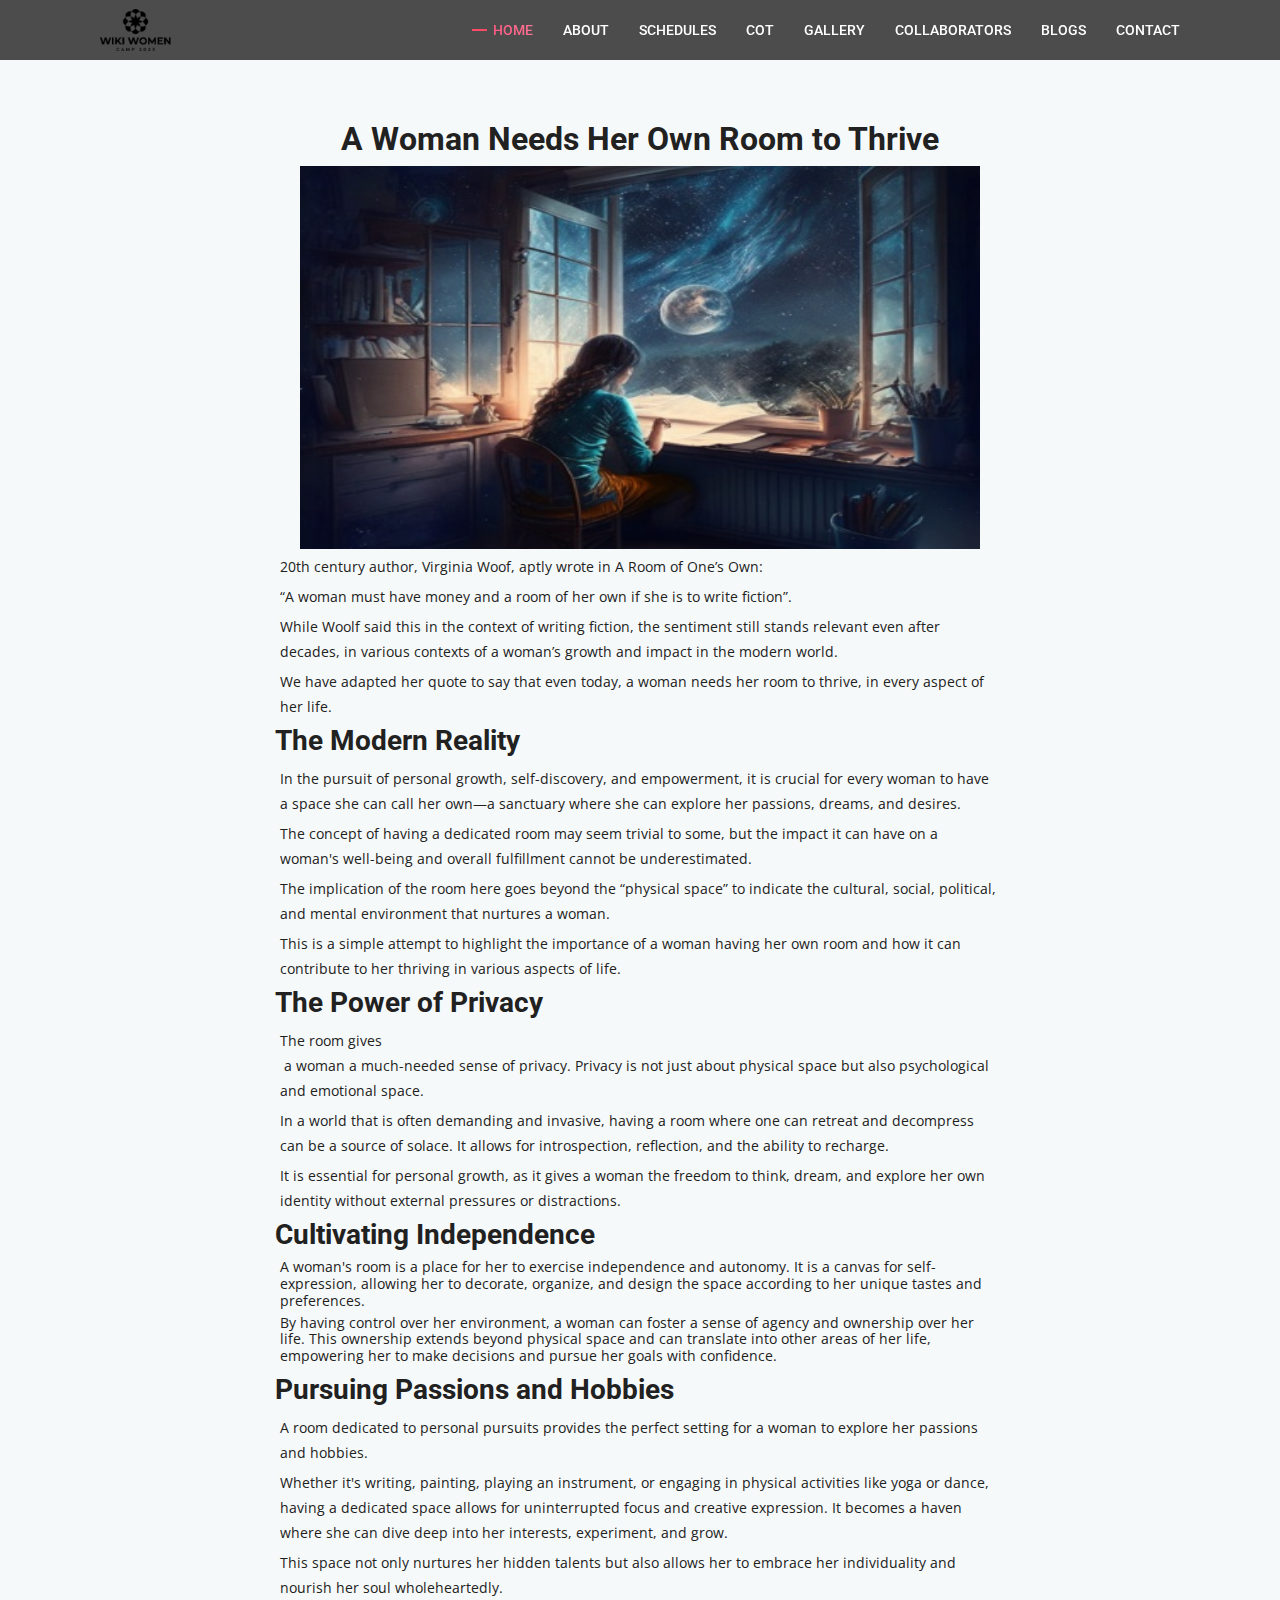
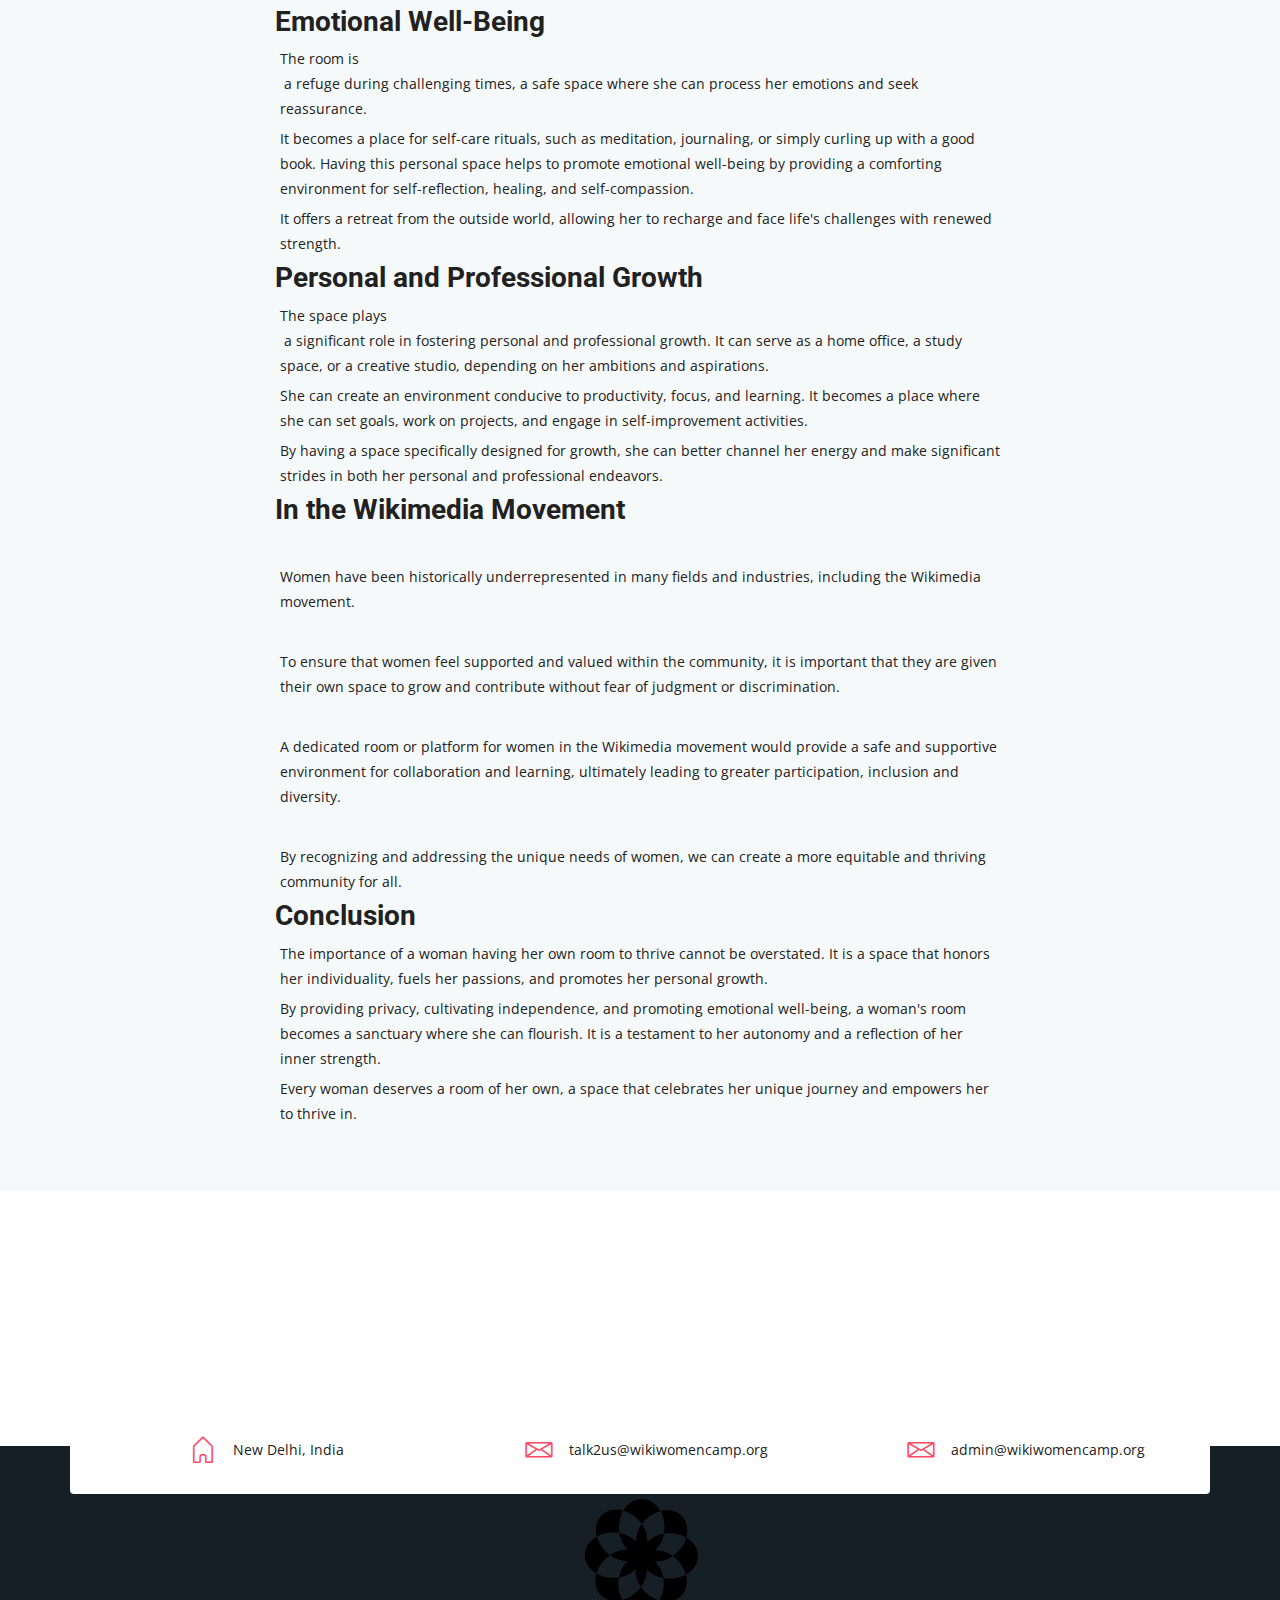
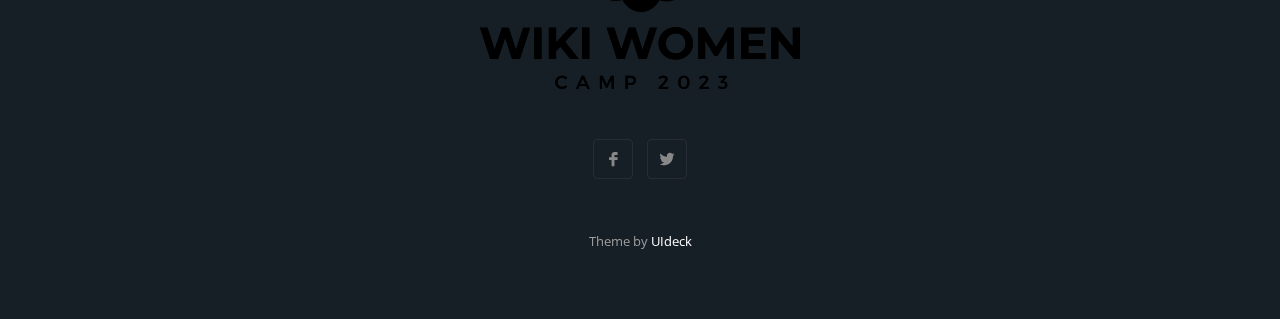
<file: a-woman-needs-her-own-room-to-thrive.html>
<!DOCTYPE html>
<html lang="en">
  <head>
    <!-- Required meta tags -->
    <meta charset="utf-8">
    <meta name="viewport" content="width=device-width, initial-scale=1, shrink-to-fit=no">

    <title>Wiki Women Camp 2023</title>

    <!-- Bootstrap CSS -->
    <link rel="stylesheet" type="text/css" href="assets/css/bootstrap.min.css" >
    <!-- Icon -->
    <link rel="stylesheet" type="text/css" href="assets/fonts/line-icons.css">
    <!-- Nivo Lightbox -->
    <link rel="stylesheet" type="text/css" href="assets/css/nivo-lightbox.css" >
    <!-- Animate -->
    <link rel="stylesheet" type="text/css" href="assets/css/animate.css">
    <!-- Main Style -->
    <link rel="stylesheet" type="text/css" href="assets/css/main.css">
    <!-- Responsive Style -->
    <link rel="stylesheet" type="text/css" href="assets/css/responsive.css">
    <style type="text/css">
      #hero-area .contents {
        padding: 10px 20px 50px;
      }
      p {
        font-size: 14px;
        margin: 5px;
      }
    </style>

  </head>
  <body>

    <!-- Header Area wrapper Starts -->
    <header id="header-wrap">
      <!-- Navbar Start -->
      <nav class="navbar navbar-expand-lg bg-inverse fixed-top scrolling-navbar">
        <div class="container">
          <!-- Brand and toggle get grouped for better mobile display -->
          <a href="index.html" class="navbar-brand"><img src="assets/img/logo.png" alt=""></a>       
          <button class="navbar-toggler" type="button" data-toggle="collapse" data-target="#navbarCollapse" aria-controls="navbarCollapse" aria-expanded="false" aria-label="Toggle navigation">
            <i class="lni-menu"></i>
          </button>
          <div class="collapse navbar-collapse" id="navbarCollapse">
            <ul class="navbar-nav mr-auto w-100 justify-content-end">
              <li class="nav-item active">
                <a class="nav-link" href="https://wikiwomencamp.org">
                  Home
                </a>
              </li>
              <li class="nav-item">
                <a class="nav-link" href="https://wikiwomencamp.org#about">
                  About
                </a>
              </li>
              <li class="nav-item">
                <a class="nav-link" href="https://wikiwomencamp.org#schedules">
                  schedules
                </a>
              </li>
              <!-- <li class="nav-item">
                <a class="nav-link" href="#team">
                  Speakers
                </a> -->
              </li>
              <li class="nav-item">
                <a class="nav-link" href="https://wikiwomencamp.org#organizer">
                  COT
                </a>
              </li>
              <li class="nav-item">
                <a class="nav-link" href="https://wikiwomencamp.org#gallery">
                  Gallery
                </a>
              </li>
              <li class="nav-item">
                <a class="nav-link" href="https://wikiwomencamp.org#sponsors">
                  Collaborators 
                </a>
              </li>
              <li class="nav-item">
                <a class="nav-link" href="https://wikiwomencamp.org#blog">
                  Blogs 
                </a>
              </li>
              <li class="nav-item">
                <a class="nav-link" href="https://wikiwomencamp.org#google-map-area">
                  Contact
                </a>
              </li>
            </ul>
          </div>
        </div>
      </nav>
      <!-- Navbar End -->

      <!-- Hero Area Start -->
      <div id="hero-area" class="">
        <div class="overlay"></div>
        <div class="container">
          <div class="row justify-content-center">
            <div class="col-lg-9 col-sm-12">
              <div class="contents text-center">
              </div>
            </div>
          </div>
        </div>
      </div>
      <!-- Hero Area End -->

    </header>
    <!-- Header Area wrapper End -->

    <!-- About Section Start -->
    <section id="about" class="section-padding">
      <div class="container">
        <div class="row">
          <div class="col-lg-8 col-md-8 col-xs-8 offset-lg-2">
            <div class="img-thumb text-center">

              <h2 class="entry-title">A Woman Needs Her Own Room to Thrive</h3>    
      
              <img decoding="async" width="680" height="383" src="/assets/img/blog/blog2.jpg?resize=1024%2C577">
            </div>

            <div>

              <p>20th century author, Virginia Woof, aptly wrote in A Room of One’s Own:</p>

              <p>“A woman must have money and a room of her own if she is to write fiction”. </p>

              <p>While Woolf said this in the context of writing fiction, the sentiment still stands relevant even after decades, in various contexts of a woman’s growth and impact in the modern world. </p>

              <p>We have adapted her quote to say that even today, a woman needs her room to thrive, in every aspect of her life. </p>

              <h3>The Modern Reality</h3>

              <p class="c2"><span class="c0">In the pursuit of personal growth, self-discovery, and empowerment, it is crucial for every woman to have a space she can call her own&mdash;a sanctuary where she can explore her passions, dreams, and desires. </span></p>
              
              <p class="c2"><span class="c0">The concept of having a dedicated room may seem trivial to some, but the impact it can have on a woman&#39;s well-being and overall fulfillment cannot be underestimated. </span></p>
              
              <p class="c2"><span class="c0">The implication of the room here goes beyond the &ldquo;physical space&rdquo; to indicate the cultural, social, political, and mental environment that nurtures a woman.</span></p>
              
              <p class="c2"><span class="c0">This is a simple attempt to highlight the importance of a woman having her own room and how it can contribute to her thriving in various aspects of life.</span></p>
              
              <h3>The Power of Privacy</span></h3>
              
              <p class="c2"><span class="c1">The room gives</span><span class="c0">&nbsp;a woman a much-needed sense of privacy. Privacy is not just about physical space but also psychological and emotional space. </span></p>
              
              <p class="c2"><span class="c0">In a world that is often demanding and invasive, having a room where one can retreat and decompress can be a source of solace. It allows for introspection, reflection, and the ability to recharge. </span></p>
              
              <p class="c2"><span class="c0">It is essential for personal growth, as it gives a woman the freedom to think, dream, and explore her own identity without external pressures or distractions.</span></p>
              
              <h3>Cultivating Independence<h3>
              
              <p class="c2"><span class="c0">A woman&#39;s room is a place for her to exercise independence and autonomy. It is a canvas for self-expression, allowing her to decorate, organize, and design the space according to her unique tastes and preferences. </span></p>
              
              <p class="c2"><span class="c0">By having control over her environment, a woman can foster a sense of agency and ownership over her life. This ownership extends beyond physical space and can translate into other areas of her life, empowering her to make decisions and pursue her goals with confidence.</span></p>
              
              <h3>Pursuing Passions and Hobbies</h3>
              
              <p class="c2"><span class="c0">A room dedicated to personal pursuits provides the perfect setting for a woman to explore her passions and hobbies. </span></p>
              
              <p class="c2"><span class="c0">Whether it&#39;s writing, painting, playing an instrument, or engaging in physical activities like yoga or dance, having a dedicated space allows for uninterrupted focus and creative expression. It becomes a haven where she can dive deep into her interests, experiment, and grow. </span></p>
              
              <p class="c2"><span class="c0">This space not only nurtures her hidden talents but also allows her to embrace her individuality and nourish her soul wholeheartedly.</span></p>
              
              <h3>Emotional Well-Being</h3>
              
              <p class="c2"><span class="c1">The room is</span><span class="c0">&nbsp;a refuge during challenging times, a safe space where she can process her emotions and seek reassurance. </span></p>
              
              <p class="c2"><span class="c0">It becomes a place for self-care rituals, such as meditation, journaling, or simply curling up with a good book. Having this personal space helps to promote emotional well-being by providing a comforting environment for self-reflection, healing, and self-compassion. </span></p>
              
              <p class="c2"><span class="c0">It offers a retreat from the outside world, allowing her to recharge and face life&#39;s challenges with renewed strength.</span></p>
              
              <h3>Personal and Professional Growth</h3>
              
              <p class="c2"><span class="c1">The space plays</span><span class="c0">&nbsp;a significant role in fostering personal and professional growth. It can serve as a home office, a study space, or a creative studio, depending on her ambitions and aspirations. </span></p>
              
              <p class="c2"><span class="c0">She can create an environment conducive to productivity, focus, and learning. It becomes a place where she can set goals, work on projects, and engage in self-improvement activities. </span></p>
              
              <p class="c2"><span class="c0">By having a space specifically designed for growth, she can better channel her energy and make significant strides in both her personal and professional endeavors.</span></p>
              
              <h3>In the Wikimedia Movement</h3>
              <p class="c4 c3"><span class="c0"></span></p>
              <p class="c4"><span class="c0">Women have been historically underrepresented in many fields and industries, including the Wikimedia movement. </span></p>
              <p class="c4 c3"><span class="c0"></span></p>
              <p class="c4"><span class="c0">To ensure that women feel supported and valued within the community, it is important that they are given their own space to grow and contribute without fear of judgment or discrimination. </span></p>
              <p class="c4 c3"><span class="c0"></span></p>
              <p class="c4"><span class="c0">A dedicated room or platform for women in the Wikimedia movement would provide a safe and supportive environment for collaboration and learning, ultimately leading to greater participation, inclusion and diversity. </span></p>
              <p class="c4 c3"><span class="c0"></span></p>
              <p class="c4"><span class="c0">By recognizing and addressing the unique needs of women, we can create a more equitable and thriving community for all.</span></p>
              
              <h3>Conclusion</h3>
              
              <p class="c2"><span class="c0">The importance of a woman having her own room to thrive cannot be overstated. It is a space that honors her individuality, fuels her passions, and promotes her personal growth. </span></p>
              
              <p class="c2"><span class="c0">By providing privacy, cultivating independence, and promoting emotional well-being, a woman&#39;s room becomes a sanctuary where she can flourish. It is a testament to her autonomy and a reflection of her inner strength. </span></p>
              
              <p class="c2"><span class="c0">Every woman deserves a room of her own, a space that celebrates her unique journey and empowers her to thrive in.</span></p>

            </div>
          </div>
        </div>
      </div>
    </section>
    <!-- About Section End -->

    <!-- Contact Us Section -->
    <section id="contact-map" class="section-padding">
      <div class="container">
        <div class="row">
          <div class="col-12">
            <div class="section-title-header text-center">
              <h2 class="section-title wow fadeInUp" data-wow-delay="0.2s">Contact Us</h3>
              <p class="wow fadeInDown" data-wow-delay="0.2s">For any queries please reach us at the <a href="https://meta.wikimedia.org/wiki/WWC2020/Help">Meta Help Desk</a><br> Or scroll a little to see contact details.</p>
            </div>
          </div>
        </div>
        <!-- <div class="row justify-content-center">
          <div class="col-lg-8 col-md-12 col-xs-12">
            <div class="container-form wow fadeInLeft" data-wow-delay="0.2s">
              <div class="form-wrapper">
                <form role="form" method="post" id="contactForm" name="contact-form" data-toggle="validator">
                  <div class="row">
                    <div class="col-md-6 form-line">
                      <div class="form-group">
                        <input type="text" class="form-control" id="name" name="email" placeholder="First Name" required data-error="Please enter your name">
                        <div class="help-block with-errors"></div>
                      </div>
                    </div>
                    <div class="col-md-6 form-line">
                      <div class="form-group">
                        <input type="email" class="form-control" id="email" name="email" placeholder="Email" required data-error="Please enter your Email">
                        <div class="help-block with-errors"></div>
                      </div> 
                    </div>
                    <div class="col-md-12 form-line">
                      <div class="form-group">
                        <input type="tel" class="form-control" id="msg_subject" name="subject" placeholder="Subject" required data-error="Please enter your message subject">
                        <div class="help-block with-errors"></div>
                      </div>
                    </div>
                    <div class="col-md-12">
                      <div class="form-group">
                        <textarea class="form-control" rows="4" id="message" name="message" required data-error="Write your message"></textarea>
                      </div>
                      <div class="form-submit">
                        <button type="submit" class="btn btn-common" id="form-submit"><i class="fa fa-paper-plane" aria-hidden="true"></i>  Send Message</button>
                        <div id="msgSubmit" class="h3 text-center hidden"></div>
                      </div>
                    </div>
                  </div>
                </form>
              </div>
            </div>
          </div>
        </div> -->
      </div>
    </section>
    <!-- Contact Us Section End -->


    <!-- Contact text Start -->
    <section id="contact-text">
      <div class="container">
        <div class="row contact-wrapper">
          <div class="col-lg-4 col-md-5 col-xs-12">
            <ul>
              <li>
                <i class="lni-home"></i>
              </li>
              <li><span>New Delhi, India</li>
            </ul>
          </div>
          <div class="col-lg-4 col-md-3 col-xs-12">
            <ul>
              <li>
                <i class="lni-envelope"></i>
              </li>
              <li><span>talk2us@wikiwomencamp.org</span></li>
            </ul>
          </div>
          <div class="col-lg-4 col-md-3 col-xs-12">
            <ul>
              <li>
                <i class="lni-envelope"></i>
              </li>
              <li><span>admin@wikiwomencamp.org</span></li>
            </ul>
          </div>
        </div>
      </div>
    </section>
    <!-- Contact text End -->

    <footer>
      <div class="container">
        <div class="row justify-content-center">
          <div class="col-lg-8 col-md-12 col-xs-12">
            <!-- <div class="subscribe-inner wow fadeInDown" data-wow-delay="0.3s">
              <h2 class="subscribe-title">To Get Nearly Updates</h3>
              <form class="text-center form-inline">
                <input class="mb-20 form-control" name="email" placeholder="Enter Your Email Here">
                <button type="submit" class="btn btn-common sub-btn" data-style="zoom-in" data-spinner-size="30" name="submit" id="submit">
                  <span class="ladda-label"><i class="lni-check-box"></i> Subscribe</span>
                </button>
              </form>
            </div> -->
            <div class="footer-logo">
              <img src="assets/img/footer-logo.png" alt="">
            </div>
            <div class="social-icons-footer">
              <ul>
                <li class="facebook"><a target="_blank" href="https://www.facebook.com/WikiWomenCamp"><i class="lni-facebook-filled"></i></a></li>
                <li class="twitter"><a target="_blank" href="https://twitter.com/WikiWomenCamp"><i class="lni-twitter-filled"></i></a></li>
                <!-- <li class="pinterest"><a target="_blank" href=""><i class="lni-pinterest"></i></a></li> -->
              </ul>
            </div>
            <div class="site-info">
              <p>Theme by <a href="http://uideck.com" rel="nofollow">UIdeck</a></p>
            </div>
          </div>
        </div>
      </div>
    </footer>

    <!-- Go to Top Link -->
    <a href="#" class="back-to-top">
    	<i class="lni-chevron-up"></i>
    </a>

    <div id="preloader">
      <div class="sk-circle">
        <div class="sk-circle1 sk-child"></div>
        <div class="sk-circle2 sk-child"></div>
        <div class="sk-circle3 sk-child"></div>
        <div class="sk-circle4 sk-child"></div>
        <div class="sk-circle5 sk-child"></div>
        <div class="sk-circle6 sk-child"></div>
        <div class="sk-circle7 sk-child"></div>
        <div class="sk-circle8 sk-child"></div>
        <div class="sk-circle9 sk-child"></div>
        <div class="sk-circle10 sk-child"></div>
        <div class="sk-circle11 sk-child"></div>
        <div class="sk-circle12 sk-child"></div>
      </div>
    </div>

    <!-- jQuery first, then Popper.js, then Bootstrap JS -->
    <script src="assets/js/jquery-min.js"></script>
    <script src="assets/js/popper.min.js"></script>
    <script src="assets/js/bootstrap.min.js"></script>
    <script src="assets/js/jquery.countdown.min.js"></script>
    <script src="assets/js/waypoints.min.js"></script>
    <script src="assets/js/jquery.counterup.min.js"></script>
    <script src="assets/js/jquery.nav.js"></script>
    <script src="assets/js/jquery.easing.min.js"></script>
    <script src="assets/js/wow.js"></script>
    <script src="assets/js/nivo-lightbox.js"></script>
    <script src="assets/js/video.js"></script>
    <script src="assets/js/main.js?20230809"></script>      
  </body>
</html>
</file>
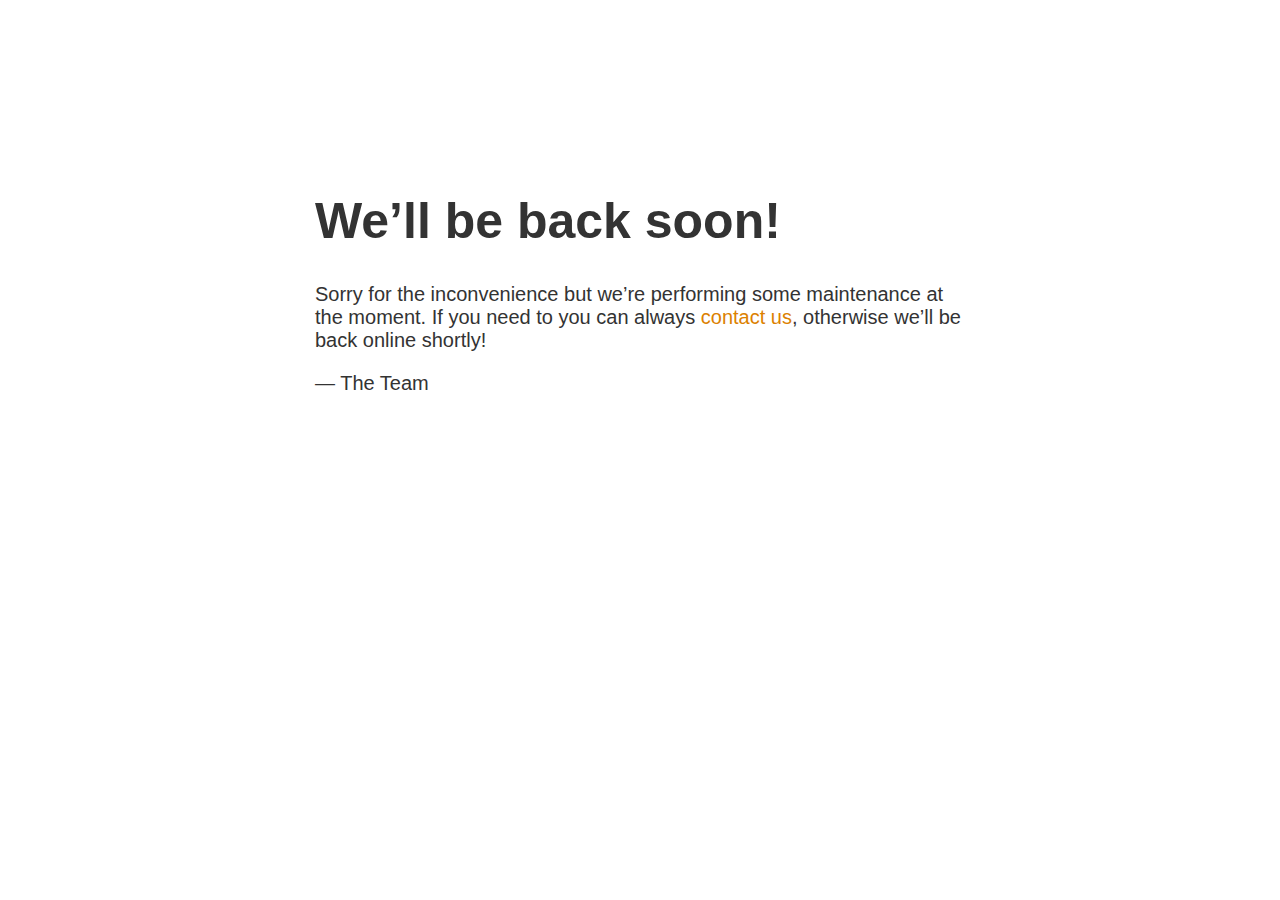
<file: maintainance.html>
<!DOCTYPE html>
<html>
    <head>
        <title>Site Maintenance</title>
        <meta charset="utf-8" />
        <meta name="robots" content="noindex" />
        <meta name="viewport" content="width=device-width, initial-scale=1.0" />
        <style>
            body {
                text-align: center;
                padding: 20px;
                font: 20px Helvetica, sans-serif;
                color: #333;
                background-color: #ffffff
            }
            @media (min-width: 768px) {
                body {
                    padding-top: 150px;
                }
            }
            h1 {
                font-size: 50px;
            }
            article {
                display: block;
                text-align: left;
                max-width: 650px;
                margin: 0 auto;
            }
            a {
                color: #dc8100;
                text-decoration: none;
            }
            a:hover {
                color: #333;
                text-decoration: none;
            }
            @media (prefers-color-scheme: dark) {
                body {
                    color: #efe8e8;
                    background-color: #2e2929
                }
                a {
                    color: #dc8100;
                }
                a:hover {
                    color: #efe8e8;
                }
            }
        </style>
    </head>
    <body>
        <article>
            <h1>We&rsquo;ll be back soon!</h1>
            <div>
                <p>
                    Sorry for the inconvenience but we&rsquo;re performing some
                    maintenance at the moment. If you need to you can always
                    <a href="mailto:#">contact us</a>, otherwise we&rsquo;ll be
                    back online shortly!
                </p>
                <p>&mdash; The Team</p>
            </div>
        </article>
    </body>
</html>
</file>
<file: theme/assets/css/main.css>
@import url("https://fonts.googleapis.com/css?family=Open+Sans|Roboto:500,700");
html {
  overflow-x: hidden;
}

body {
  background: #fff;
  font-size: 15px;
  font-weight: 400;
  font-family: 'Open Sans', sans-serif;
  -webkit-box-sizing: border-box;
  -moz-box-sizing: border-box;
  box-sizing: border-box;
  -webkit-font-smoothing: subpixel-antialiased;
  color: #212121;
  line-height: 25px;
  -webkit-backface-visibility: hidden;
  backface-visibility: hidden;
  overflow-x: hidden;
}

h1, h2, h3, h4, h5 {
  font-size: 36px;
  font-weight: 700;
  font-family: 'Roboto', sans-serif;
}

a {
  -webkit-transition: all 0.2s linear;
  -moz-transition: all 0.2s linear;
  -o-transition: all 0.2s linear;
  transition: all 0.2s linear;
}

a:hover {
  text-decoration: none;
}

a a:focus {
  outline: none;
}

p {
  font-weight: 400;
  font-family: 'Open Sans', sans-serif;
  margin: 0px;
  font-size: 14px;
}

ul, ol {
  list-style: outside none none;
  margin: 0;
  padding: 0;
}

ul li, ol li {
  list-style: none;
}

.hero-heading {
  font-size: 40px;
  font-weight: 700;
  color: #fff;
  text-transform: capitalize;
  line-height: 70px;
  letter-spacing: 0.1rem;
}

.hero-sub-heading {
  font-size: 20px;
  font-weight: 400;
  color: #e6e6e6;
  line-height: 45px;
  letter-spacing: 0.1rem;
}

.section-titile-bg {
  display: inline;
  font-size: 115px;
  font-weight: 700;
  height: 100%;
  left: -173px;
  opacity: 0.1;
  position: absolute;
  top: -14px;
  width: 100%;
  text-align: center;
}

.section-title-header .subtitle {
  font-size: 20px;
  color: #ff4a67;
  margin-bottom: 10px;
  font-style: italic;
}

.section-title-header p {
  text: center;
  font-weight: 400;
  line-height: 26px;
  padding-bottom: 36px;
}

.section-title {
  font-size: 30px;
  color: #212121;
  line-height: 52px;
  font-weight: 700;
  text-align: center;
  display: block;
  position: relative;
  margin-bottom: 10px;
}

.section-title:before {
  content: "[";
  color: #ff4a67;
  padding-right: 10px;
}

.section-title:after {
  content: "]";
  color: #ff4a67;
  padding-left: 10px;
}

.section-subcontent {
  font-size: 16px;
  text: center;
  font-weight: 400;
  line-height: 26px;
  padding-bottom: 36px;
}

.section-sub {
  text-transform: uppercase;
  font-size: 24px;
  line-height: 52px;
  padding-bottom: 15px;
  margin-bottom: 30px;
  position: relative;
}

.section-sub:before {
  position: absolute;
  content: '';
  height: 1px;
  width: 45px;
  left: 50%;
  bottom: 10px;
  -webkit-transform: translateX(-50%);
  transform: translateX(-50%);
  background-color: #ff4a67;
}

.subtitle {
  font-size: 15px;
  margin-top: 20px;
  font-weight: 500;
  margin-bottom: 10px;
}

.inner-title {
  font-size: 24px;
  font-weight: 700;
  text-tranform: capitalize;
}

.page-tagline {
  font-size: 24px;
  font-weight: 400;
  color: #ddd;
}

.page-title {
  font-size: 62px;
  font-weight: 700;
  color: #fff;
}

.overlay {
  position: absolute;
  top: 0px;
  left: 0px;
  width: 100%;
  height: 100%;
  background: rgba(0, 0, 0, 0.8);
}

.btn {
  font-size: 14px;
  padding: 10px 30px;
  line-height: 22px;
  border-radius: 30px;
  font-family: 'Roboto', sans-serif;
  cursor: pointer;
  font-weight: 500;
  color: #fff;
  text-transform: uppercase;
  -webkit-transition: all 0.2s linear;
  -moz-transition: all 0.2s linear;
  -o-transition: all 0.2s linear;
  transition: all 0.2s linear;
  display: inline-block;
}

.btn i {
  margin-right: 5px;
}

.btn:focus,
.btn:active {
  box-shadow: none;
  outline: none;
  color: #fff;
}

.btn-common {
  background-image: linear-gradient(65deg, #FF4D79 0, #FF809F 100%);
  box-shadow: 0 8px 16px rgba(255, 77, 121, 0.25);
  position: relative;
  z-index: 1;
}

.btn-common:hover {
  color: #fff;
  background-image: linear-gradient(65deg, #ff527d 0, #ff85a3 100%);
  box-shadow: 0 8px 16px rgba(255, 77, 121, 0.4);
  transition: all .2s ease-in-out;
  -moz-transition: all .2s ease-in-out;
  -webkit-transition: all .2s ease-in-out;
}

.btn-border {
  color: #212121;
  background-color: transparent;
  border: 1px solid rgba(36, 36, 36, 0.2);
}

.btn-border:hover {
  color: #ff4a67;
  border-color: #ff4a67;
  background-color: rgba(255, 255, 255, 0.2);
}

.btn-fill {
  background: #fff;
  color: #212121;
}

.btn-fill:hover {
  color: #ff4a67;
}

.btn-lg {
  padding: 12px 34px;
  text-transform: uppercase;
  font-size: 14px;
}

.btn-rm {
  padding: 7px 10px;
  text-transform: capitalize;
}

button:focus {
  outline: none !important;
}

.icon-close, .icon-check {
  color: #ff4a67;
}

.bg-drack {
  background: #f1f1f1;
}

.bg-white {
  background: #fff;
}

.mb-30 {
  margin-bottom: 30px;
}

.mt-30 {
  margin-top: 30px;
}

/* ScrollToTop */
a.back-to-top {
  display: none;
  position: fixed;
  bottom: 18px;
  right: 15px;
  text-decoration: none;
}

a.back-to-top i {
  display: block;
  font-size: 22px;
  width: 40px;
  height: 40px;
  line-height: 40px;
  color: #fff;
  background-image: linear-gradient(65deg, #FF4D79 0, #FF809F 100%);
  border-radius: 30px;
  text-align: center;
  transition: all 0.2s ease-in-out;
  -moz-transition: all 0.2s ease-in-out;
  -webkit-transition: all 0.2s ease-in-out;
  -o-transition: all 0.2s ease-in-out;
  box-shadow: 0 0 4px rgba(0, 0, 0, 0.14), 0 4px 8px rgba(0, 0, 0, 0.28);
}

a.back-to-top:hover, a.back-to-top:focus {
  text-decoration: none;
}

#preloader {
  position: fixed;
  background: #fff;
  top: 0;
  left: 0;
  width: 100%;
  height: 100%;
  z-index: 9999999999;
}

.sk-circle {
  margin: 0px auto;
  width: 40px;
  height: 40px;
  top: 45%;
  position: relative;
}

.sk-circle .sk-child {
  width: 100%;
  height: 100%;
  position: absolute;
  left: 0;
  top: 0;
}

.sk-circle .sk-child:before {
  content: '';
  display: block;
  margin: 0 auto;
  width: 15%;
  height: 15%;
  background-color: #ff4a67;
  border-radius: 100%;
  -webkit-animation: sk-circleBounceDelay 1.2s infinite ease-in-out both;
  animation: sk-circleBounceDelay 1.2s infinite ease-in-out both;
}

.sk-circle .sk-circle2 {
  -webkit-transform: rotate(30deg);
  -ms-transform: rotate(30deg);
  transform: rotate(30deg);
}

.sk-circle .sk-circle3 {
  -webkit-transform: rotate(60deg);
  -ms-transform: rotate(60deg);
  transform: rotate(60deg);
}

.sk-circle .sk-circle4 {
  -webkit-transform: rotate(90deg);
  -ms-transform: rotate(90deg);
  transform: rotate(90deg);
}

.sk-circle .sk-circle5 {
  -webkit-transform: rotate(120deg);
  -ms-transform: rotate(120deg);
  transform: rotate(120deg);
}

.sk-circle .sk-circle6 {
  -webkit-transform: rotate(150deg);
  -ms-transform: rotate(150deg);
  transform: rotate(150deg);
}

.sk-circle .sk-circle7 {
  -webkit-transform: rotate(180deg);
  -ms-transform: rotate(180deg);
  transform: rotate(180deg);
}

.sk-circle .sk-circle8 {
  -webkit-transform: rotate(210deg);
  -ms-transform: rotate(210deg);
  transform: rotate(210deg);
}

.sk-circle .sk-circle9 {
  -webkit-transform: rotate(240deg);
  -ms-transform: rotate(240deg);
  transform: rotate(240deg);
}

.sk-circle .sk-circle10 {
  -webkit-transform: rotate(270deg);
  -ms-transform: rotate(270deg);
  transform: rotate(270deg);
}

.sk-circle .sk-circle11 {
  -webkit-transform: rotate(300deg);
  -ms-transform: rotate(300deg);
  transform: rotate(300deg);
}

.sk-circle .sk-circle12 {
  -webkit-transform: rotate(330deg);
  -ms-transform: rotate(330deg);
  transform: rotate(330deg);
}

.sk-circle .sk-circle2:before {
  -webkit-animation-delay: -1.1s;
  animation-delay: -1.1s;
}

.sk-circle .sk-circle3:before {
  -webkit-animation-delay: -1s;
  animation-delay: -1s;
}

.sk-circle .sk-circle4:before {
  -webkit-animation-delay: -0.9s;
  animation-delay: -0.9s;
}

.sk-circle .sk-circle5:before {
  -webkit-animation-delay: -0.8s;
  animation-delay: -0.8s;
}

.sk-circle .sk-circle6:before {
  -webkit-animation-delay: -0.7s;
  animation-delay: -0.7s;
}

.sk-circle .sk-circle7:before {
  -webkit-animation-delay: -0.6s;
  animation-delay: -0.6s;
}

.sk-circle .sk-circle8:before {
  -webkit-animation-delay: -0.5s;
  animation-delay: -0.5s;
}

.sk-circle .sk-circle9:before {
  -webkit-animation-delay: -0.4s;
  animation-delay: -0.4s;
}

.sk-circle .sk-circle10:before {
  -webkit-animation-delay: -0.3s;
  animation-delay: -0.3s;
}

.sk-circle .sk-circle11:before {
  -webkit-animation-delay: -0.2s;
  animation-delay: -0.2s;
}

.sk-circle .sk-circle12:before {
  -webkit-animation-delay: -0.1s;
  animation-delay: -0.1s;
}

@-webkit-keyframes sk-circleBounceDelay {
  0%, 80%, 100% {
    -webkit-transform: scale(0);
    transform: scale(0);
  }
  40% {
    -webkit-transform: scale(1);
    transform: scale(1);
  }
}

@keyframes sk-circleBounceDelay {
  0%, 80%, 100% {
    -webkit-transform: scale(0);
    transform: scale(0);
  }
  40% {
    -webkit-transform: scale(1);
    transform: scale(1);
  }
}

.section-padding {
  padding: 60px 0;
}

.no-padding {
  padding: 0 !important;
}

.padding-left-none {
  padding-left: 0;
}

.padding-right-none {
  padding-right: 0;
}

#page-banner-area {
  background: url(../img/background/banner.jpg) no-repeat;
  background-position: 50% 50%;
  background-size: cover;
}

.page-banner {
  position: relative;
  min-height: 250px;
  color: #fff;
}

.page-banner:before {
  content: '';
  position: absolute;
  top: 0;
  left: 0;
  width: 100%;
  height: 100%;
  background: rgba(0, 0, 0, 0.2);
}

.page-banner .page-banner-title {
  position: absolute;
  top: 50%;
  width: 100%;
  height: 100%;
  text-transform: uppercase;
}

.page-banner .page-banner-title h2 {
  color: #fff;
  font-size: 40px;
}

@-webkit-keyframes fadeIn {
  from {
    opacity: 0;
  }
  to {
    opacity: 1;
  }
}

@keyframes fadeIn {
  from {
    opacity: 0;
  }
  to {
    opacity: 1;
  }
}

.fadeIn {
  -webkit-animation-name: fadeIn;
  animation-name: fadeIn;
}

#white-bg {
  background: #fff;
}

.navbar-brand {
  position: relative;
  padding: 0px;
}

.navbar-brand img {
  width: 75%;
}

.top-nav-collapse {
  background: #fff;
  z-index: 999999;
  top: 0px !important;
  min-height: 58px;
  box-shadow: 0px 3px 6px 3px rgba(0, 0, 0, 0.06);
  -webkit-animation-duration: 1s;
  animation-duration: 1s;
  -webkit-animation-fill-mode: both;
  animation-fill-mode: both;
  -webkit-animation-name: fadeInDown;
  animation-name: fadeInDown;
  background: #fff !important;
}

.top-nav-collapse .navbar-brand {
  top: 0px;
}

.top-nav-collapse .navbar-nav .nav-link {
  color: #212121 !important;
}

.top-nav-collapse .navbar-nav .nav-link:hover {
  color: #ff4a67 !important;
}

.top-nav-collapse .navbar-nav li.active a.nav-link {
  color: #ff4a67 !important;
}

.navbar-expand-lg .navbar-toggler {
  background: transparent;
  border: 1px solid #ff4a67;
  background-image: linear-gradient(65deg, #FF4D79 0, #FF809F 100%);
  -webkit-background-clip: text;
  -webkit-text-fill-color: transparent;
  background-clip: text;
  border-radius: 4px;
  cursor: pointer;
}

.indigo {
  background: transparent;
}

.navbar-expand-lg .navbar-nav .nav-link {
  color: #fff;
  font-size: 14px;
  padding: 0 15px;
  margin-top: 10px;
  margin-bottom: 10px;
  font-family: 'Roboto', sans-serif;
  font-weight: 500;
  line-height: 40px;
  text-transform: uppercase;
  background: transparent;
  -webkit-transition: all 0.3s ease-in-out;
  -moz-transition: all 0.3s ease-in-out;
  transition: all 0.3s ease-in-out;
  position: relative;
}

.navbar-expand-lg .navbar-nav li > a:before {
  content: '';
  position: absolute;
  top: 19px;
  left: 5%;
  margin-left: -10px;
  width: 15px;
  height: 2px;
  background: #ff4a67;
  -webkit-transform: scale3d(0, 1, 1);
  -moz-transform: scale3d(0, 1, 1);
  transform: scale3d(0, 1, 1);
  -webkit-transition: -webkit-transform 0.1s;
  -moz-transition: -webkit-transform 0.1s;
  transition: transform 0.1s;
}

.navbar-expand-lg .navbar-nav .active a:before {
  -webkit-transform: scale3d(1, 1, 1);
  -moz-transform: scale3d(1, 1, 1);
  transform: scale3d(1, 1, 1);
  -webkit-transition-timing-function: cubic-bezier(0.4, 0, 0.2, 1);
  -moz-transition-timing-function: cubic-bezier(0.4, 0, 0.2, 1);
  transition-timing-function: cubic-bezier(0.4, 0, 0.2, 1);
  -webkit-transition-duration: 0.3s;
  -moz-transition-duration: 0.3s;
  transition-duration: 0.3s;
}

.navbar-expand-lg .navbar-nav li a:hover,
.navbar-expand-lg .navbar-nav li .active > a,
.navbar-expand-lg .navbar-nav li a:focus {
  background-image: linear-gradient(65deg, #FF4D79 0, #FF809F 100%);
  -webkit-background-clip: text;
  -webkit-text-fill-color: transparent;
  background-clip: text;
  outline: none;
}

.navbar-expand-lg .navbar-nav .nav-link:focus,
.navbar-expand-lg .navbar-nav .nav-link:hover {
  background-image: linear-gradient(65deg, #FF4D79 0, #FF809F 100%);
  -webkit-background-clip: text;
  -webkit-text-fill-color: transparent;
  background-clip: text !important;
}

.navbar {
  padding: 0;
}

.navbar li.active a.nav-link {
  background-image: linear-gradient(65deg, #FF4D79 0, #FF809F 100%);
  -webkit-background-clip: text;
  -webkit-text-fill-color: transparent;
  background-clip: text !important;
}

.dropdown-toggle::after {
  display: none;
}

.dropdown-menu {
  margin: 0;
  padding: 0;
  display: none;
  position: absolute;
  z-index: 99;
  min-width: 210px;
  background-color: #fff;
  white-space: nowrap;
  border-radius: 4px;
  -webkit-box-shadow: 0 6px 12px rgba(0, 0, 0, 0.175);
  box-shadow: 0 6px 12px rgba(0, 0, 0, 0.175);
  animation: fadeIn 0.4s;
  -webkit-animation: fadeIn 0.4s;
  -moz-animation: fadeIn 0.4s;
  -o-animation: fadeIn 0.4s;
  -ms-animation: fadeIn 0.4s;
}

.dropdown-menu:before {
  content: "";
  display: inline-block;
  position: absolute;
  bottom: 100%;
  left: 20%;
  margin-left: -5px;
  border-right: 10px solid transparent;
  border-left: 10px solid transparent;
  border-bottom: 10px solid #f5f5f5;
}

.dropdown:hover .dropdown-menu {
  display: block;
  position: absolute;
  text-align: left;
  top: 100%;
  border: none;
  animation: fadeIn 0.4s;
  -webkit-animation: fadeIn 0.4s;
  -moz-animation: fadeIn 0.4s;
  -o-animation: fadeIn 0.4s;
  -ms-animation: fadeIn 0.4s;
  background: #f5f5f5;
}

.dropdown .dropdown-menu .dropdown-item {
  width: 100%;
  padding: 12px 20px;
  font-size: 14px;
  color: #212121;
  border-bottom: 1px solid #f1f1f1;
  text-decoration: none;
  display: inline-block;
  float: left;
  clear: both;
  position: relative;
  outline: 0;
  transition: all 0.3s ease-in-out;
  -webkit-transition: all 0.3s ease-in-out;
  -moz-transition: all 0.3s ease-in-out;
  -o-transition: all 0.3s ease-in-out;
  -ms-transition: all 0.3s ease-in-out;
}

.dropdown .dropdown-menu .dropdown-item:last-child {
  border-bottom: none;
  border-bottom-left-radius: 4px;
  border-bottom-right-radius: 4px;
}

.dropdown .dropdown-menu .dropdown-item:first-child {
  border-top-left-radius: 4px;
  border-top-right-radius: 4px;
}

.dropdown .dropdown-item:focus,
.dropdown .dropdown-item:hover,
.dropdown .dropdown-item.active {
  color: #ff4a67;
}

.dropdown-item.active, .dropdown-item:active {
  background: transparent;
}

.fadeInUpMenu {
  -webkit-animation-name: fadeInUpMenu;
  animation-name: fadeInUpMenu;
}

/* only small tablets */
@media (min-width: 768px) and (max-width: 991px) {
  .bg-inverse {
    background: #fff !important;
    box-shadow: 0px 3px 6px 3px rgba(0, 0, 0, 0.06);
  }
  .navbar-expand-lg .navbar-brand, .navbar-expand-lg .navbar-toggler {
    margin: 0px 15px;
  }
  .navbar-nav {
    padding: 5px 15px;
  }
  .navbar-expand-lg .navbar-nav .nav-link {
    margin-top: 0;
    margin-bottom: 0;
    padding: 0px 40px;
    color: #212121;
  }
}

@media (max-width: 991px) {
  .bg-inverse {
    background: #fff !important;
    box-shadow: 0px 3px 6px 3px rgba(0, 0, 0, 0.06);
  }
  .navbar-expand-lg .navbar-brand, .navbar-expand-lg .navbar-toggler {
    margin: 0px 15px;
  }
  .navbar-nav {
    padding: 5px 15px;
  }
  .navbar-expand-lg .navbar-nav .nav-link {
    margin-top: 0;
    margin-bottom: 0;
    padding: 0px 40px;
    color: #212121;
  }
}

#about {
  background: #F6F9F9;
}

.about-content {
  height: 100%;
  display: table;
}

.about-content > div {
  vertical-align: middle;
  display: table-cell;
}

.about-content .about-text h2 {
  font-size: 40px;
  font-weight: 700;
}

.about-content .about-text h6 {
  font-size: 18px;
  line-height: 32px;
  font-weight: 400;
  margin-top: 20px;
}

.about-content .about-text p {
  margin-top: 20px;
  margin-bottom: 20px;
}

.about-content ul {
  margin-bottom: -8px;
}

.about-content ul li {
  list-style: none;
  line-height: 30px;
  position: relative;
  padding-left: 25px;
}

.about-content ul li i {
  position: absolute;
  left: 0;
  top: 7px;
  font-size: 16px;
  color: #ff4a67;
}

.about-content .btn-about {
  margin-top: 30px;
}

.about-content .btn-about .btn {
  margin-right: 10px;
}

#event-up .event-item {
  position: relative;
}

#event-up .event-item .overlay-text {
  text-align: center;
  position: absolute;
  top: 0px;
  left: 0px;
  width: 100%;
  height: 100%;
  background: rgba(0, 0, 0, 0.9);
  opacity: 0;
  -webkit-transition: all 0.3s ease-in-out;
  -moz-transition: all 0.3s ease-in-out;
  -o-transition: all 0.3s ease-in-out;
  transition: all 0.3s ease-in-out;
}

#event-up .event-item .content {
  position: absolute;
  top: 30%;
  width: 100%;
  color: #fff;
  transform: translateY(-50%);
  -webkit-transition: all 0.3s ease-in-out;
  -moz-transition: all 0.3s ease-in-out;
  -o-transition: all 0.3s ease-in-out;
  transition: all 0.3s ease-in-out;
}

#event-up .event-item .content h3 {
  font-size: 16px;
  text-transform: uppercase;
}

#event-up .event-item .content a {
  color: #ff4a67;
  margin-top: 10px;
}

#event-up .event-item:hover .content {
  top: 50%;
}

#event-up .event-item .overlay-text:hover {
  opacity: 1;
}

/* ==========================================================================
   Video Section Style
   ========================================================================== */
.ready-to-play {
  height: 560px;
  width: 100%;
  overflow: hidden;
  position: relative;
  z-index: 2;
}

.ready-to-play:before {
  content: '';
  background-image: linear-gradient(0deg, #FF4D79 0, #FF809F 100%);
  position: absolute;
  display: block;
  left: 0px;
  top: 0px;
  width: 100%;
  height: 100%;
  z-index: 0;
  opacity: 0.7;
}

video {
  position: absolute;
  top: 50%;
  left: 50%;
  min-width: 100%;
  min-height: 100%;
  width: auto;
  height: auto;
  z-index: -100;
  -webkit-transform: translateX(-50%) translateY(-50%);
  -moz-transform: translateX(-50%) translateY(-50%);
  transform: translateX(-50%) translateY(-50%);
  background-size: cover;
  transition: 1s opacity;
}

.stop {
  opacity: 1;
}

.stopfade .ready-to-play:before {
  opacity: 1;
}

h1 {
  font-size: 3rem;
  text-transform: uppercase;
  margin-top: 0;
  letter-spacing: .3rem;
}

.video-text {
  background-size: cover;
  height: 100%;
  left: 0;
  position: absolute;
  top: 0;
  width: 100%;
  z-index: 999;
  color: #fff;
}

.video-text {
  text-align: center;
}

.video-text h4 {
  margin-bottom: 15px;
  color: #fff;
  text-transform: uppercase;
}

.video-text h1 {
  margin-bottom: 25px;
  color: #fff;
}

.video-text p {
  color: #fff;
}

.tb-t {
  display: table;
  height: 100%;
  margin: auto;
}

.tb-t .tb-c {
  display: table-cell;
  vertical-align: middle;
}

.tb-t .tb-c button {
  background: transparent;
  border: 2px solid #fff;
  border-radius: 50%;
  width: 80px;
  height: 80px;
}

.tb-t .tb-c button i {
  font-size: 30px;
  color: #fff;
  line-height: 70px;
}

.tb-t .tb-c button:focus {
  outline: none;
}

.counter-section {
  background: url(../img/background/countdown.jpg) no-repeat center;
  background-size: auto auto;
  padding: 80px 0;
  background-size: cover;
  background-attachment: relative;
  position: relative;
}

.counter-section:before {
  content: '';
  position: absolute;
  top: 0;
  bottom: 0;
  width: 100%;
  height: 100%;
  background: rgba(0, 0, 0, 0.8);
}

.counter-section .counter {
  position: relative;
  background: rgba(255, 255, 255, 0.3);
  padding: 35px 0;
  border-radius: 4px;
  padding-left: 45px;
  margin-left: 20px;
}

.counter-section .counter .icon {
  background-image: linear-gradient(0deg, #FF4D79 0, #FF809F 100%);
  color: #fff;
  text-align: center;
  line-height: 50px;
  width: 60px;
  height: 60px;
  border-radius: 50%;
  position: absolute;
  top: 47%;
  left: -30px;
  margin-top: -25px;
}

.counter-section .counter .icon i {
  font-size: 24px;
  line-height: 60px;
  color: #fff;
}

.counter-section .counter p {
  font-size: 15px;
  color: #fff;
  font-weight: 400;
}

.counter-section .counter .counterUp {
  color: #fff;
  font-size: 50px;
  margin-bottom: 20px;
  font-weight: 700;
}

/* Sponsors Area */
#sponsors {
  background: url(../img/background/countdown.jpg) no-repeat center;
  background-attachment: scroll;
  background-size: auto auto;
  background-size: cover;
  background-attachment: fixed;
  position: relative;
}

#sponsors .section-title-header .section-title {
  color: #fff;
}

#sponsors .section-title-header p {
  color: #fff;
}

#sponsors .sponsors-logo a img {
  margin: 30px;
}

#sponsors .spnsors-logo:hover {
  border-color: transparent;
  box-shadow: 0px 20px 40px rgba(0, 0, 0, 0.2);
}

/* Schedule Area */
#schedules {
  background: #f3f4f3;
}

#schedule-tab {
  position: relative;
}

.schedule .nav-tabs {
  display: block;
  border-bottom: none;
}

.schedule .nav-tabs .nav-item {
  margin-bottom: 16px;
  text-align: center;
  margin: 0 10px;
  display: inline-block;
}

.schedule .nav-tabs .nav-link {
  padding: 12px 15px;
  background: #fff;
  padding-top: 16px;
  border-radius: 4px;
  box-shadow: 0 8px 24px #E2E8ED;
  -webkit-transition: all 0.2s linear;
  -moz-transition: all 0.2s linear;
  -o-transition: all 0.2s linear;
  transition: all 0.2s linear;
}

.schedule .nav-tabs .nav-item.show .nav-link, .schedule .nav-tabs .nav-link.active,
.schedule .nav-tabs .nav-item .nav-link:hover {
  border-color: transparent;
  position: relative;
  background-image: linear-gradient(65deg, #FF4D79 0, #FF809F 100%);
}

.schedule .nav-tabs .nav-item.show .nav-link h4, .schedule .nav-tabs .nav-link.active h4,
.schedule .nav-tabs .nav-item .nav-link:hover h4 {
  color: #fff;
}

.schedule .nav-tabs .nav-item.show .nav-link h5, .schedule .nav-tabs .nav-link.active h5,
.schedule .nav-tabs .nav-item .nav-link:hover h5 {
  color: #fff;
}

.schedule .nav-tabs .nav-item.show .nav-link:before, .schedule .nav-tabs .nav-link.active:before {
  content: '';
  position: absolute;
  left: 42%;
  bottom: -24px;
  border-width: 12px;
  border-style: solid;
  border-color: #ff4a67 transparent transparent transparent;
}

.schedule .item-text {
  border-radius: 4px;
  position: relative;
}

.schedule .item-text h4 {
  font-size: 15px;
  color: #2f323c;
  line-height: 22px;
  font-weight: 400;
  text-transform: uppercase;
}

.schedule .item-text h5 {
  font-size: 14px;
  color: #848484;
  line-height: 16px;
  font-weight: 400;
  text-transform: capitalize;
}

.schedule .schedule-tab-content .tab-content {
  box-shadow: 0 8px 24px #E2E8ED;
}

.schedule .schedule-tab-content .card {
  border: none;
}

.schedule .show .card-body {
  background: #f3f4f3;
}

.schedule .card .schedule-slot-time {
  background-image: linear-gradient(65deg, #FF4D79 0, #FF809F 100%);
  color: #fff;
  padding: 38px 28px;
  float: left;
  font-size: 18px;
  font-weight: 700;
  -webkit-box-flex: 0;
  -ms-flex: 0 0 18%;
  flex: 0 0 18%;
  max-width: 18%;
}

.schedule .card-header {
  position: relative;
  padding: 35px 40px 35px 224px;
  border-bottom: 1px dashed #e5e5e5;
  cursor: pointer;
  border-left: none;
  width: 100%;
}

.schedule .card-header .images-box {
  width: 70px;
  height: 70px;
  float: left;
  margin-right: 20px;
}

.schedule .card-header .images-box img {
  border-radius: 50%;
}

.schedule .card-header .time {
  color: #777777;
  font-size: 13px;
  margin-bottom: 5px;
}

.schedule .card-header h4 {
  font-weight: 700;
  font-size: 18px;
  color: #212121;
  text-transform: uppercase;
  margin-bottom: 8px;
}

.schedule .card-header .name {
  position: relative;
  font-size: 14px;
  color: #777777;
  font-weight: 500;
  display: inline-block;
  margin-bottom: 5px;
}

.schedule .card-body {
  padding: 30px 45px 30px 45px;
  background: #fff;
}

.schedule .card-body .location {
  margin-top: 8px;
  font-size: 13px;
  color: #777777;
}

.schedule .card-body .location span {
  color: #ff4a67;
  margin-right: 5px;
}

.accordion .card {
  border-radius: 0px;
  margin-bottom: -2px;
}

.accordion .header-title {
  position: relative;
}

.accordion .header-title:after {
  font-family: "LineIcons";
  content: "\e93a";
  position: absolute;
  right: 10px;
  color: #999;
  top: 50%;
  line-height: 1;
  padding: 0px 5px;
  margin-top: -7px;
}

.accordion .collapsed:after {
  content: "\e940";
}

.accordion .card-header {
  background: transparent;
  cursor: pointer;
  padding: 0;
}

.accordion .card-header i {
  color: #ff4a67;
  width: 40px;
  height: 40px;
  display: inline-block;
  line-height: 40px;
  text-align: center;
  margin-right: 10px;
  border-right: 1px solid #ddd;
}

.accordion .card-body {
  padding-left: 56px;
}

/* Inforamation Bar */
#information-bar {
  background: #fff;
  position: relative;
}

#information-bar .inforation-wrapper {
  background: #fff;
  border-radius: 4px;
  box-shadow: 0 8px 24px #E2E8ED;
  margin-bottom: -35px;
  margin-top: -35px;
  padding: 45px 0;
  position: relative;
  top: -40px;
  z-index: 999;
}

#information-bar ul {
  text-align: center;
}

#information-bar ul li {
  display: inline-block;
}

#information-bar ul li i {
  text-align: center;
  padding: 0 12px;
  font-size: 32px;
  vertical-align: middle;
  background-image: linear-gradient(0deg, #FF4D79 0, #FF809F 100%);
  -webkit-background-clip: text;
  -webkit-text-fill-color: transparent;
  background-clip: text;
}

#information-bar ul li span {
  font-size: 13px;
  display: inline-block;
  text-align: left;
  vertical-align: middle;
}

#information-bar ul li span b {
  font-size: 20px;
  color: #374045;
  font-weight: bold;
  margin-bottom: 5px;
  display: block;
}

/* Services Item */
.intro {
  background: #fff;
}

.single-intro-text {
  padding: 45px 50px 40px 60px;
  -webkit-box-shadow: 0 8px 24px #E2E8ED;
  box-shadow: 0 8px 24px #E2E8ED;
  border-radius: 4px;
  -webkit-border-radius: 4px;
  -ms-border-radius: 4px;
  overflow: hidden;
  position: relative;
  margin: 15px 0;
  background: #fff;
  z-index: 2;
  -webkit-transition: all 300ms ease-in-out;
  -moz-transition: all 300ms ease-in-out;
  transition: all 300ms ease-in-out;
}

.single-intro-text:hover {
  box-shadow: 0 16px 48px #E2E8ED;
}

.single-intro-text i {
  position: absolute;
  left: -10px;
  -webkit-transition: all 300ms ease-in-out;
  -moz-transition: all 300ms ease-in-out;
  transition: all 300ms ease-in-out;
  top: 20px;
  font-size: 55px;
  color: #bababa;
}

.single-intro-text h3 {
  font-size: 24px;
  margin-bottom: 20px;
  font-weight: 700;
}

.single-intro-text p {
  margin-bottom: 0;
}

.single-intro-text .count-number {
  position: absolute;
  right: -55px;
  bottom: -55px;
  width: 120px;
  height: 120px;
  border-radius: 50%;
  -webkit-border-radius: 50%;
  -ms-border-radius: 50%;
  background-image: linear-gradient(0deg, #FF4D79 0, #FF809F 100%);
  color: #fff;
  display: block;
  text-align: left;
  font-size: 16px;
  font-weight: 700;
  padding: 25px 30px;
}

.single-intro-text:hover i {
  background-image: linear-gradient(65deg, #FF4D79 0, #FF809F 100%);
  -webkit-background-clip: text;
  -webkit-text-fill-color: transparent;
  background-clip: text;
  text-fill-color: transparent;
}

/* Gallery Section */
#gallery {
  background: #f3f4f3;
  position: relative;
}

#gallery .gallery-box {
  position: relative;
  margin-bottom: 30px;
  padding: 10px;
  box-shadow: 0 8px 24px #E2E8ED;
}

#gallery .gallery-box .overlay-box {
  position: absolute;
  top: 0px;
  left: 0px;
  right: 0px;
  bottom: 0px;
  padding-top: 35%;
  -webkit-transition: all 500ms ease;
  -moz-transition: all 500ms ease;
  -ms-transition: all 500ms ease;
  -o-transition: all 500ms ease;
  transition: all 500ms ease;
}

#gallery .gallery-box .overlay-box i {
  background: #ffffff;
  color: #ff4a67;
  font-size: 30px;
  width: 50px;
  height: 50px;
  display: inline-block;
  line-height: 50px;
  border-radius: 50%;
  transform: scale(0, 0);
  -webkit-transform: scale(0, 0);
  -moz-transform: scale(0, 0);
  -ms-transform: scale(0, 0);
  -o-transform: scale(0, 0);
  -webkit-transition: all 500ms ease;
  -moz-transition: all 500ms ease;
  -ms-transition: all 500ms ease;
  -o-transition: all 500ms ease;
  transition: all 500ms ease;
}

#gallery .gallery-box:hover .overlay-box {
  background: rgba(255, 74, 103, 0.69);
  transform: scale(1, 1);
  -webkit-transition: all 500ms ease;
  -moz-transition: all 500ms ease;
  -ms-transition: all 500ms ease;
  -o-transition: all 500ms ease;
  transition: all 500ms ease;
}

#gallery .gallery-box:hover .overlay-box i {
  -webkit-transform: scale(1, 1);
  -moz-transform: scale(1, 1);
  -ms-transform: scale(1, 1);
  -o-transform: scale(1, 1);
}

/* Team Item */
.team-item:hover {
  box-shadow: 0 16px 48px #E2E8ED;
}

.team-item {
  margin: 15px 0;
  padding: 15px;
  border-radius: 4px;
  position: relative;
  box-shadow: 0 8px 24px #E2E8ED;
  transition: all 0.3s ease-in-out 0s;
  -moz-transition: all 0.3s ease-in-out 0s;
  -webkit-transition: all 0.3s ease-in-out 0s;
  -o-transition: all 0.3s ease-in-out 0s;
}

.team-item .team-img {
  position: relative;
  cursor: pointer;
  overflow: hidden;
}

.team-item .team-overlay {
  text-align: center;
  position: absolute;
  top: 0px;
  left: 0px;
  width: 100%;
  height: 100%;
  background: rgba(0, 0, 0, 0.9);
  opacity: 0;
  -webkit-transition: all 0.3s ease-in-out;
  -moz-transition: all 0.3s ease-in-out;
  -o-transition: all 0.3s ease-in-out;
  transition: all 0.3s ease-in-out;
}

.team-item .overlay-social-icon {
  position: absolute;
  top: 50%;
  width: 100%;
  color: #fff;
  transform: translateY(-50%);
  -webkit-transition: all 0.3s ease-in-out;
  -moz-transition: all 0.3s ease-in-out;
  -o-transition: all 0.3s ease-in-out;
  transition: all 0.3s ease-in-out;
}

.team-item .overlay-social-icon .social-icons {
  padding-left: 0;
  width: 120px;
  height: 120px;
  margin: 0 auto;
  -webkit-transform: translateY(-30px);
  -moz-transform: translateY(-30px);
  transform: translateY(-30px);
  transition: all 0.3s ease-in-out 0s;
  -moz-transition: all 0.3s ease-in-out 0s;
  -webkit-transition: all 0.3s ease-in-out 0s;
  -o-transition: all 0.3s ease-in-out 0s;
}

.team-item .overlay-social-icon .social-icons li {
  float: left;
}

.team-item .overlay-social-icon .social-icons li a {
  letter-spacing: 0px;
  outline: 0 !important;
}

.team-item .overlay-social-icon .social-icons li a i {
  font-size: 20px;
  color: #fff;
  width: 60px;
  height: 60px;
  background: #ff4a67;
  display: block;
  border-radius: 0px;
  line-height: 60px;
  transition: all 0.3s ease-in-out 0s;
  -moz-transition: all 0.3s ease-in-out 0s;
  -webkit-transition: all 0.3s ease-in-out 0s;
  -o-transition: all 0.3s ease-in-out 0s;
}

.team-item .overlay-social-icon .social-icons li .lni-facebook-filled {
  background: rgba(59, 89, 152, 0.7);
}

.team-item .overlay-social-icon .social-icons li .lni-facebook-filled:hover {
  background: #3B5998;
}

.team-item .overlay-social-icon .social-icons li .lni-twitter-filled {
  background: rgba(29, 161, 242, 0.7);
}

.team-item .overlay-social-icon .social-icons li .lni-twitter-filled:hover {
  background: #1da1f2;
}

.team-item .overlay-social-icon .social-icons li .lni-google-plus {
  background: rgba(234, 67, 53, 0.7);
}

.team-item .overlay-social-icon .social-icons li .lni-google-plus:hover {
  background: #ea4335;
}

.team-item .overlay-social-icon .social-icons li .lni-pinterest {
  background: rgba(189, 8, 28, 0.7);
}

.team-item .overlay-social-icon .social-icons li .lni-pinterest:hover {
  background: #bd081c;
}

.team-item .info-text {
  padding: 20px 0px 5px;
}

.team-item .info-text h3 {
  font-size: 16px;
  text-transform: uppercase;
  font-weight: 700;
  margin-bottom: 5px;
}

.team-item .info-text h3 a {
  color: #212121;
}

.team-item .info-text h3 a:hover {
  color: #ff4a67;
}

.team-item .info-text p {
  margin: 0;
  color: #888;
}

.team-item:hover .team-overlay {
  opacity: 1;
}

.team-item:hover .social-icons {
  -webkit-transform: translateY(0px);
  -moz-transform: translateY(0px);
  transform: translateY(0px);
}

.blog-item {
  background-color: #fff;
  border-radius: 7px;
  margin-bottom: 30px;
  text-align: center;
  box-shadow: 0 8px 24px #E2E8ED;
  -webkit-transition: all 300ms ease-in-out;
  -moz-transition: all 300ms ease-in-out;
  transition: all 300ms ease-in-out;
}

.blog-item .blog-image {
  width: 100%;
  max-width: 370px;
  position: relative;
  overflow: hidden;
}

.blog-item .blog-image img {
  background: #000;
  border-top-left-radius: 7px;
  border-top-right-radius: 7px;
  -webkit-transform: scale(1);
  -moz-transform: scale(1);
  -ms-transform: scale(1);
  -o-transform: scale(1);
  transform: scale(1);
  -webkit-transition: all 300ms ease-in-out;
  -moz-transition: all 300ms ease-in-out;
  transition: all 300ms ease-in-out;
}

.blog-item .icon {
  position: absolute;
  top: -25px;
  left: 42%;
  background-image: linear-gradient(65deg, #FF4D79 0, #FF809F 100%);
  color: #ffffff;
  display: block;
  font-size: 26px;
  box-shadow: 0 16px 48px #E2E8ED;
  width: 60px;
  height: 60px;
  line-height: 65px;
  border-radius: 30px;
}

.blog-item .descr {
  padding: 50px 25px 20px;
  color: #212121;
  position: relative;
}

.blog-item .descr h3 {
  line-height: 22px;
  margin-bottom: 15px;
}

.blog-item .descr h3 a {
  font-weight: 400;
  text-align: center;
  font-size: 20px;
  color: #212121;
  -webkit-transition: all 300ms ease-in-out;
  -moz-transition: all 300ms ease-in-out;
  transition: all 300ms ease-in-out;
}

.blog-item .descr h3 a:hover {
  color: #ff4a67;
}

.blog-item .meta-tags {
  background: #f5f6f6;
  padding: 10px;
}

.blog-item .meta-tags span {
  font-size: 14px;
  color: #999;
  margin: 15px;
}

.blog-item .meta-tags span i {
  margin-right: 5px;
  color: #ff4a67;
}

.blog-item .meta-tags span a {
  color: #999;
}

.blog-item .meta-tags span a:hover {
  color: #ff4a67;
}

.blog-item:hover {
  box-shadow: 0 16px 48px #E2E8ED;
}

.blog-item:hover .blog-image img {
  -webkit-transform: scale(1.1);
  -moz-transform: scale(1.1);
  -ms-transform: scale(1.1);
  -o-transform: scale(1.1);
  transform: scale(1.1);
}

/* Conact Home Page Section */
.contact {
  background: #111111;
}

#conatiner-map {
  width: 100%;
  height: 580px;
}

.title-forme {
  font-size: 28px;
  margin-bottom: 20px;
}

.contact-item {
  position: relative;
  text-align: center;
}

.contact-item i {
  width: 70px;
  height: 70px;
  display: inline-block;
  line-height: 70px;
  font-size: 24px;
  text-align: center;
  margin-bottom: 30px;
  background: #2d2d2d;
  color: #fff;
  border-radius: 4px;
  -webkit-transition: .3s all;
  -o-transition: .3s all;
  transition: .3s all;
}

.contact-item .contact-info h3 {
  color: #ff4a67;
  font-size: 18px;
  margin-bottom: 10px;
}

.contact-item .contact-info p {
  color: #fff;
}

/* Contact Forme */
#google-map-area {
  position: relative;
}

#google-map-area .container-fluid {
  padding-left: 0;
  padding-right: 0;
}

.container-form {
  left: 0%;
  padding: 40px 15px;
  margin-left: -15px;
  z-index: 99;
}

.container-form .form-wrapper {
  background-color: white;
  padding: 56px;
  box-shadow: 0 8px 24px #E2E8ED;
}

.container-form .form-wrapper .form-group {
  margin-bottom: 30px;
}

.container-form .form-wrapper .form-control {
  display: block;
  width: 100%;
  line-height: 26px;
  font-size: 14px;
  box-shadow: none;
  color: #848484;
  background: #f7f7f7;
  border: 1px solid transparent;
  padding: 7px 19px;
  border-radius: 30px;
  background-image: none;
  background-clip: padding-box;
}

.container-form .form-wrapper .form-control:focus {
  color: #212121;
  background-color: #fff;
  border-color: #ff4a67;
  box-shadow: none;
  outline: 0;
}

.container-form textarea {
  border-radius: 4px !important;
}

.form-submit .btn-common {
  width: 100%;
}

.list-unstyled li {
  margin-top: 10px;
  color: #dc3545 !important;
}

.text-danger {
  margin-top: 20px;
  font-size: 18px;
}

.form-control {
  display: block;
  width: 100%;
  line-height: 27px;
  font-size: 14px;
  box-shadow: none;
  color: #848484;
  background: #f7f7f7;
  padding: 7px 19px;
  border: 1px solid #e5e5e5;
  border-radius: 0px;
  transition: all 500ms ease;
  -webkit-transition: all 500ms ease;
  -ms-transition: all 500ms ease;
  -o-transition: all 500ms ease;
}

.form-control:focus {
  border-color: #ff4a67;
  box-shadow: none;
  outline: 0;
}

/* Inforamation Bar */
#contact-text {
  background: #161E26;
}

#contact-text .contact-wrapper {
  background: #fff;
  margin-bottom: -35px;
  margin-top: -20px;
  padding: 30px 0;
  border-radius: 4px;
  position: relative;
  top: -40px;
  z-index: 999;
}

#contact-text ul {
  text-align: center;
}

#contact-text ul li {
  display: inline-block;
}

#contact-text ul li i {
  text-align: center;
  padding: 0 12px;
  font-size: 28px;
  vertical-align: middle;
  color: #ff4a67;
}

#contact-text ul li span {
  font-size: 14px;
  display: inline-block;
  text-align: left;
  vertical-align: middle;
}

#contact-text ul li span b {
  font-size: 20px;
  color: #374045;
  font-weight: bold;
  margin-bottom: 5px;
  display: block;
}

/* Footer Area Start */
footer {
  background: #161E26;
  text-align: center;
}

.site-info {
  position: relative;
  padding: 30px 0;
  margin-bottom: 30px;
}

.site-info p {
  font-size: 13px;
  color: #9e9e9e;
}

.site-info a {
  color: #fff;
}

.site-info a:hover {
  color: #ff4a67;
}

.social-icons-footer ul {
  margin: 0;
  padding: 0;
  list-style: none;
}

.social-icons-footer ul li {
  display: inline-block;
}

.social-icons-footer a {
  color: #888;
  display: inline-block;
  margin-left: 5px;
  margin-right: 5px;
  margin-bottom: 15px;
  border-radius: 4px;
  border: 1px solid rgba(255, 254, 254, 0.07);
  line-height: 40px;
  width: 40px;
  height: 40px;
  text-align: center;
  font-size: 16px;
}

.social-icons-footer .facebook a:hover {
  border-color: #4867aa;
  color: #4867aa;
}

.social-icons-footer .twitter a:hover {
  border-color: #1da1f2;
  color: #1da1f2;
}

.social-icons-footer .linkedin a:hover {
  border-color: #0077B5;
  color: #0077B5;
}

.social-icons-footer .google a:hover {
  border-color: #ea4335;
  color: #ea4335;
}

.social-icons-footer .pinterest a:hover {
  border-color: #bd081c;
  color: #bd081c;
}

.link-list {
  margin: 15px;
}

.link-list li {
  display: inline-block;
  padding: 7px 10px;
}

.link-list li a {
  color: #9e9e9e;
}

.link-list li a:hover {
  color: #ff4a67;
}

/* Subscribe Form */
.subscribe-inner {
  padding: 50px 0;
  text-align: center;
}

.subscribe-inner .subscribe-title {
  color: #fff;
  font-size: 26px;
  text-center: center;
  margin-bottom: 50px;
  position: relative;
}

.subscribe-inner p {
  color: #888;
  margin-bottom: 30px;
}

.subscribe-inner .sub-btn {
  margin: 0;
  width: 12rem;
  padding: 18px 40px;
  border-radius: 30px;
  min-width: 12rem;
  position: absolute;
  top: 0;
  border: none;
  bottom: 0;
  right: 0;
}

.subscribe-inner .sub-btn i {
  margin-right: 5px;
}

.subscribe-inner .form-control {
  position: relative;
  background: #252D37;
  border: 1px solid #252D37;
  border-radius: 0px;
  box-shadow: none;
  color: #fff !important;
  border-radius: 30px;
  height: 55px;
  margin-right: -1px;
  width: 90%;
}

.subscribe-inner .form-control:focus {
  color: #212121;
  border-color: #ff4a67;
  outline: 0;
}

.subscribe-inner .form-inline {
  position: relative;
  margin-bottom: 30px;
  margin: 0 auto;
  width: 100%;
}

.footer-logo {
  margin-bottom: 50px;
}

/* ==========================================================================
   Countdown Style Start
   ========================================================================== */
#count {
  background: #F6F9F9;
}

#count .count-wrapper {
  background-image: linear-gradient(65deg, #FF4D79 0, #FF809F 100%);
  border-radius: 4px;
  box-shadow: 0px 4px 25px 0px rgba(0, 0, 0, 0.08);
  margin-bottom: -35px;
  margin-top: -35px;
  padding: 15px 0;
  position: relative;
  top: -40px;
  z-index: 999;
  display: inline-block;
  width: 100%;
}

.time-count div {
  text-align: center;
}

.time-entry {
  display: inline-block;
  margin: 15px 0;
  width: 24%;
  float: left;
  margin-right: 0;
  border: none;
  position: relative;
  height: auto;
  font-family: 'Roboto', sans-serif;
  border-radius: 4px;
  text-align: center;
  font-weight: 400;
  color: #fff;
  font-size: 14px;
  letter-spacing: 1px;
  line-height: 22px;
}

.time-entry span {
  font-size: 60px;
  line-height: 45px;
  font-weight: 700;
  letter-spacing: 0.3;
  font-family: 'Roboto', sans-serif;
  display: block;
  color: #fff;
  margin-bottom: 10px;
}

.time-entry b {
  position: absolute;
  right: 0;
  top: 50%;
  bottom: 0;
  margin: auto;
  font-size: 30px;
  -webkit-transform: translateY(-18%);
  -ms-transform: translateY(-18%);
  transform: translateY(-18%);
}

.time-entry:first-child {
  border-left: none;
}

/* Pricing Ticket */
#pricing {
  background: #f8fafa;
  position: relative;
}

#pricing .price-block-wrapper {
  display: inline-block;
  width: 100%;
  text-align: center;
  box-shadow: 0 8px 24px #E2E8ED;
  border-radius: 4px;
  background: #fff;
  padding: 50px 40px;
  -webkit-transition: all 300ms ease-in-out;
  -moz-transition: all 300ms ease-in-out;
  transition: all 300ms ease-in-out;
}

#pricing .price-block-wrapper .icon {
  padding: 20px;
}

#pricing .price-block-wrapper .icon i {
  font-size: 60px;
  color: #ff4a67;
}

#pricing .price-block-wrapper .colmun-title h5 {
  font-size: 20px;
  color: #212121;
  margin-bottom: 20px;
  text-transform: uppercase;
  font-weight: 700;
}

#pricing .price-block-wrapper .price {
  padding-top: 10px;
  transition: all 500ms ease;
  -webkit-transition: all 500ms ease;
  -moz-transition: all 500ms ease;
}

#pricing .price-block-wrapper .price h2 {
  font-size: 38px;
  background-image: linear-gradient(65deg, #FF4D79 0, #FF809F 100%);
  -webkit-background-clip: text;
  -webkit-text-fill-color: transparent;
  background-clip: text;
  line-height: 42px;
  margin-bottom: 7px;
}

#pricing .price-block-wrapper .price span {
  text-transform: uppercase;
  font-size: 13px;
}

#pricing .price-block-wrapper .price p {
  font-size: 15px;
  color: #5c5c5c;
  font-weight: 700;
  letter-spacing: 1px;
  line-height: 30px;
  text-transform: uppercase;
  transition: all 500ms ease;
  -webkit-transition: all 500ms ease;
  -moz-transition: all 500ms ease;
}

#pricing .price-block-wrapper .pricing-list {
  padding: 15px 0;
}

#pricing .price-block-wrapper .pricing-list ul {
  padding-bottom: 15px;
}

#pricing .price-block-wrapper .pricing-list ul li {
  position: relative;
  line-height: 40px;
  font-size: 15px;
  font-weight: 400;
  padding: 2px 0px;
}

#pricing .price-block-wrapper .pricing-list ul li i {
  margin-right: 7px;
  font-size: 12px;
  color: #ff4a67;
}

#pricing .price-block-wrapper .btn i {
  font-size: 12px;
  margin-right: 5px;
}

#pricing .price-block-wrapper:hover {
  box-shadow: 0 16px 48px #E2E8ED;
}

#pricing .active {
  background-image: linear-gradient(65deg, #FF4D79 0, #FF809F 100%);
  box-shadow: 0 16px 48px #E2E8ED;
}

#pricing .active .icon i {
  color: #fff;
}

#pricing .active .colmun-title h5 {
  color: #fff;
}

#pricing .active .price h2 {
  background-image: linear-gradient(120deg, #fff 0%, #fff 100%);
  -webkit-background-clip: text;
  -webkit-text-fill-color: transparent;
  background-clip: text;
}

#pricing .active .price span {
  color: #fff;
}

#pricing .active .price p {
  color: #fff;
}

#pricing .active .pricing-list ul li {
  color: #fff;
}

#pricing .active .pricing-list ul li i {
  color: #fff;
}

#pricing .active .btn {
  background: #fff;
  color: #212121;
}

/* ==========================================================================
3. Hero Area
========================================================================== */
.hero-area-bg {
  background: url(../img/hero-area.jpg) no-repeat;
  background-size: cover;
}

#hero-area {
  color: #fff;
  overflow: hidden;
  position: relative;
}

#hero-area .overlay {
  position: absolute;
  width: 100%;
  height: 100%;
  top: 0px;
  left: 0px;
  background: rgba(0, 0, 0, 0.7);
}

#hero-area .contents {
  padding: 160px 20px 180px;
}

#hero-area .contents .icon {
  margin-bottom: 30px;
}

#hero-area .contents .icon i {
  background-image: linear-gradient(65deg, #FF4D79 0, #FF809F 100%);
  -webkit-background-clip: text;
  -webkit-text-fill-color: transparent;
  background-clip: text;
  font-size: 50px;
}

#hero-area .contents .banner-info {
  font-size: 18px;
  font-style: italic;
  margin-bottom: 22px;
  line-height: 24px;
  color: #fff;
}

#hero-area .contents .head-title {
  color: #fff;
  font-size: 48px;
  line-height: 48px;
  text-transform: uppercase;
  font-weight: 700;
  margin-bottom: 22px;
}

#hero-area .contents .banner-desc {
  font-size: 17px;
  font-weight: 400;
  color: #fff;
  line-height: 30px;
  margin-bottom: 30px;
  padding: 0px 70px;
}

#hero-area .contents .btn {
  margin: 0px 10px 0px;
  font-size: 16px;
  padding: 12px 40px;
  text-transform: uppercase;
}
</file>
<file: theme/assets/css/responsive.css>
/* only small desktops */
@media (min-width: 992px) and (max-width: 1199px) {
  #hero-area .contents .head-title {
    font-size: 40px;
  }
  .navbar-expand-lg .navbar-nav .nav-link {
    padding: 0 10px;
  }
  .single-intro-text h3 {
    font-size: 18px;
  }
  .counter-section .counter p {
    font-size: 14px;
  }
  .schedule .card .schedule-slot-time {
    padding: 38px 22px;
  }
  #pricing .price-block-wrapper .pricing-list {
    padding: 10px 35px 10px 45px;
  }
  .blog-item .descr h3 a {
    font-size: 16px;
  }
}

/* tablets */
@media (max-width: 991px) {
  .page-title-section {
    padding: 40px 0;
  }
  .section-titile-bg {
    display: none;
  }
  .section-title {
    position: relative;
    margin-bottom: 10px;
  }
  .about-item {
    margin-bottom: 30px;
  }
  .accordion .header-title {
    font-size: 12px;
  }
  .schedule .schedule-tab-title .nav-tabs .nav-link {
    width: 150px;
  }
  .schedule .card-header h4 {
    font-size: 13px;
    line-height: 18px;
  }
  #pricing .price-block-wrapper .pricing-list {
    padding: 10px 35px 10px 45px;
  }
  #sponsors .spnsors-logo img {
    width: 80%;
  }
}

/* only small tablets */
@media (min-width: 768px) and (max-width: 991px) {
  #hero-area .contents .head-title {
    font-size: 36px;
  }
  #information-bar ul {
    text-align: left;
    margin: 10px;
  }
  .about-content .about-text h2 {
    font-size: 30px;
    margin-top: 30px;
  }
  .single-intro-text h3 {
    font-size: 18px;
  }
  .countdown-timer .heading-count h2 {
    font-size: 25px;
  }
  .schedule .card-header {
    padding: 20px 40px 35px 180px;
  }
  .schedule .card .schedule-slot-time {
    font-size: 14px;
    padding: 29px;
    max-width: 22%;
  }
  .schedule .schedule-tab-title .nav-tabs .nav-link {
    width: 150px;
  }
  .schedule .card-header h4 {
    font-size: 14px;
  }
  .counter-section .counter {
    margin-bottom: 30px;
  }
  #pricing .price-block-wrapper .pricing-list {
    padding: 10px 35px 10px 60px;
  }
  .about-item {
    margin-bottom: 30px;
  }
  .accordion .header-title {
    font-size: 12px;
  }
  #pricing .price-block-wrapper .pricing-list {
    padding: 10px 60px 10px 45px;
  }
  #sponsors .spnsors-logo {
    padding: 30px;
  }
  #event-up .event-item {
    margin-bottom: 20px;
  }
  .footer-area h3 {
    margin-top: 30px;
  }
}

/* mobile or only mobile */
@media (max-width: 767px) {
  .section-title {
    font-size: 22px;
  }
  .section-sub {
    font-size: 16px;
  }
  #hero-area .contents {
    padding: 100px 0;
  }
  #hero-area .contents .head-title {
    font-size: 20px;
    margin-bottom: 10px;
  }
  #hero-area .contents .btn-date {
    font-size: 12px;
  }
  #hero-area .contents .btn {
    margin: 25px 3px 0 0;
  }
  #hero-area .contents .banner-info {
    font-size: 14px;
  }
  #hero-area .contents .banner-desc {
    padding: 0 10px;
  }
  #information-bar ul {
    text-align: left;
    margin-bottom: 30px;
  }
  .about-content .about-text h2 {
    font-size: 22px;
    margin-top: 20px;
  }
  .about-content ul li {
    font-size: 12px;
  }
  .time-entry {
    width: 50%;
    font-size: 14px;
  }
  .time-entry span {
    font-size: 30px;
  }
  .time-entry b {
    display: none;
  }
  .counter-section .counter {
    margin-bottom: 30px;
  }
  .schedule .nav-tabs .nav-item {
    margin: 15px 0px;
  }
  .schedule .nav-tabs .nav-link {
    padding: 12px 10px;
  }
  .schedule .item-text h5 {
    font-size: 12px;
  }
  .schedule .card-body {
    padding: 15px;
  }
  .schedule .card .schedule-slot-time {
    display: none;
  }
  .schedule .card-header {
    padding: 30px;
  }
  .schedule .schedule-tab-title .nav-tabs .nav-link {
    width: 288px;
  }
  #event-up .event-item {
    margin-bottom: 30px;
  }
  #pricing .price-block-wrapper .pricing-list {
    padding: 10px 30px 10px 40px;
  }
  #sponsors .spnsors-logo {
    margin-bottom: 15px;
  }
  .blog-item .descr h3 a {
    font-size: 18px;
  }
  .container-form .form-wrapper {
    padding: 20px;
  }
  .contact-item {
    margin-bottom: 40px;
  }
  #sponsors .spnsors-logo img {
    width: 80%;
  }
  #contact-text ul {
    text-align: left;
    margin-bottom: 15px;
  }
  .subscribe-inner .subscribe-title {
    font-size: 16px;
  }
  .subscribe-inner .subscribe-title::before {
    left: 40%;
  }
  .subscribe-inner .sub-btn {
    width: 9rem;
    min-width: 5rem;
    padding: 18px 20px;
  }
}

@media (min-width: 320px) and (max-width: 480px) {
  .btn {
    padding: 5px 7px;
    font-size: 13px;
  }
}
</file>
<file: assets/css/main.css>
@import url("https://fonts.googleapis.com/css?family=Open+Sans|Roboto:500,700");
html {
  overflow-x: hidden;
}

body {
  background: #fff;
  font-size: 15px;
  font-weight: 400;
  font-family: 'Open Sans', sans-serif;
  -webkit-box-sizing: border-box;
  -moz-box-sizing: border-box;
  box-sizing: border-box;
  -webkit-font-smoothing: subpixel-antialiased;
  color: #212121;
  line-height: 25px;
  -webkit-backface-visibility: hidden;
  backface-visibility: hidden;
  overflow-x: hidden;
}

h1, h2, h3, h4, h5 {
/*  font-size: 36px;*/
  font-weight: 700;
  font-family: 'Roboto', sans-serif;
}

a {
  -webkit-transition: all 0.2s linear;
  -moz-transition: all 0.2s linear;
  -o-transition: all 0.2s linear;
  transition: all 0.2s linear;
}

a:hover {
  text-decoration: none;
}

a a:focus {
  outline: none;
}

p {
  font-weight: 400;
  font-family: 'Open Sans', sans-serif;
  margin: 0px;
  font-size: 14px;
}

ul, ol {
  list-style: outside none none;
  margin: 0;
  padding: 0;
}

ul li, ol li {
  list-style: none;
}

.hero-heading {
  font-size: 40px;
  font-weight: 700;
  color: #fff;
  text-transform: capitalize;
  line-height: 70px;
  letter-spacing: 0.1rem;
}

.hero-sub-heading {
  font-size: 20px;
  font-weight: 400;
  color: #e6e6e6;
  line-height: 45px;
  letter-spacing: 0.1rem;
}

.section-titile-bg {
  display: inline;
  font-size: 115px;
  font-weight: 700;
  height: 100%;
  left: -173px;
  opacity: 0.1;
  position: absolute;
  top: -14px;
  width: 100%;
  text-align: center;
}

.section-title-header .subtitle {
  font-size: 20px;
  color: #ff4a67;
  margin-bottom: 10px;
  font-style: italic;
}

.section-title-header p {
  text: center;
  font-weight: 400;
  line-height: 26px;
  padding-bottom: 36px;
}

.section-title {
  font-size: 30px;
  color: #212121;
  line-height: 52px;
  font-weight: 700;
  text-align: center;
  display: block;
  position: relative;
  margin-bottom: 10px;
}

.section-title:before {
  content: "[";
  color: #ff4a67;
  padding-right: 10px;
}

.section-title:after {
  content: "]";
  color: #ff4a67;
  padding-left: 10px;
}

.section-subcontent {
  font-size: 16px;
  text: center;
  font-weight: 400;
  line-height: 26px;
  padding-bottom: 36px;
}

.section-sub {
  text-transform: uppercase;
  font-size: 24px;
  line-height: 52px;
  padding-bottom: 15px;
  margin-bottom: 30px;
  position: relative;
}

.section-sub:before {
  position: absolute;
  content: '';
  height: 1px;
  width: 45px;
  left: 50%;
  bottom: 10px;
  -webkit-transform: translateX(-50%);
  transform: translateX(-50%);
  background-color: #ff4a67;
}

.subtitle {
  font-size: 15px;
  margin-top: 20px;
  font-weight: 500;
  margin-bottom: 10px;
}

.inner-title {
  font-size: 24px;
  font-weight: 700;
  text-tranform: capitalize;
}

.page-tagline {
  font-size: 24px;
  font-weight: 400;
  color: #ddd;
}

.page-title {
  font-size: 62px;
  font-weight: 700;
  color: #fff;
}

.overlay {
  position: absolute;
  top: 0px;
  left: 0px;
  width: 100%;
  height: 100%;
  background: rgba(0, 0, 0, 0.8);
}

.btn {
  font-size: 14px;
  padding: 10px 30px;
  line-height: 22px;
  border-radius: 30px;
  font-family: 'Roboto', sans-serif;
  cursor: pointer;
  font-weight: 500;
  color: #fff;
  text-transform: uppercase;
  -webkit-transition: all 0.2s linear;
  -moz-transition: all 0.2s linear;
  -o-transition: all 0.2s linear;
  transition: all 0.2s linear;
  display: inline-block;
}

.btn i {
  margin-right: 5px;
}

.btn:focus,
.btn:active {
  box-shadow: none;
  outline: none;
  color: #fff;
}

.btn-common {
  background-image: linear-gradient(65deg, #FF4D79 0, #FF809F 100%);
  box-shadow: 0 8px 16px rgba(255, 77, 121, 0.25);
  position: relative;
  z-index: 1;
}

.btn-common:hover {
  color: #fff;
  background-image: linear-gradient(65deg, #ff527d 0, #ff85a3 100%);
  box-shadow: 0 8px 16px rgba(255, 77, 121, 0.4);
  transition: all .2s ease-in-out;
  -moz-transition: all .2s ease-in-out;
  -webkit-transition: all .2s ease-in-out;
}

.btn-border {
  color: #212121;
  background-color: transparent;
  border: 1px solid rgba(36, 36, 36, 0.2);
}

.btn-border:hover {
  color: #ff4a67;
  border-color: #ff4a67;
  background-color: rgba(255, 255, 255, 0.2);
}

.btn-fill {
  background: #fff;
  color: #212121;
}

.btn-fill:hover {
  color: #ff4a67;
}

.btn-lg {
  padding: 12px 34px;
  text-transform: uppercase;
  font-size: 14px;
}

.btn-rm {
  padding: 7px 10px;
  text-transform: capitalize;
}

button:focus {
  outline: none !important;
}

.icon-close, .icon-check {
  color: #ff4a67;
}

.bg-drack {
  background: #f1f1f1;
}

.bg-white {
  background: #fff;
}

.mb-30 {
  margin-bottom: 30px;
}

.mt-30 {
  margin-top: 30px;
}

/* ScrollToTop */
a.back-to-top {
  display: none;
  position: fixed;
  bottom: 18px;
  right: 15px;
  text-decoration: none;
}

a.back-to-top i {
  display: block;
  font-size: 22px;
  width: 40px;
  height: 40px;
  line-height: 40px;
  color: #fff;
  background-image: linear-gradient(65deg, #FF4D79 0, #FF809F 100%);
  border-radius: 30px;
  text-align: center;
  transition: all 0.2s ease-in-out;
  -moz-transition: all 0.2s ease-in-out;
  -webkit-transition: all 0.2s ease-in-out;
  -o-transition: all 0.2s ease-in-out;
  box-shadow: 0 0 4px rgba(0, 0, 0, 0.14), 0 4px 8px rgba(0, 0, 0, 0.28);
}

a.back-to-top:hover, a.back-to-top:focus {
  text-decoration: none;
}

#preloader {
  position: fixed;
  background: #fff;
  top: 0;
  left: 0;
  width: 100%;
  height: 100%;
  z-index: 9999999999;
}

.sk-circle {
  margin: 0px auto;
  width: 40px;
  height: 40px;
  top: 45%;
  position: relative;
}

.sk-circle .sk-child {
  width: 100%;
  height: 100%;
  position: absolute;
  left: 0;
  top: 0;
}

.sk-circle .sk-child:before {
  content: '';
  display: block;
  margin: 0 auto;
  width: 15%;
  height: 15%;
  background-color: #ff4a67;
  border-radius: 100%;
  -webkit-animation: sk-circleBounceDelay 1.2s infinite ease-in-out both;
  animation: sk-circleBounceDelay 1.2s infinite ease-in-out both;
}

.sk-circle .sk-circle2 {
  -webkit-transform: rotate(30deg);
  -ms-transform: rotate(30deg);
  transform: rotate(30deg);
}

.sk-circle .sk-circle3 {
  -webkit-transform: rotate(60deg);
  -ms-transform: rotate(60deg);
  transform: rotate(60deg);
}

.sk-circle .sk-circle4 {
  -webkit-transform: rotate(90deg);
  -ms-transform: rotate(90deg);
  transform: rotate(90deg);
}

.sk-circle .sk-circle5 {
  -webkit-transform: rotate(120deg);
  -ms-transform: rotate(120deg);
  transform: rotate(120deg);
}

.sk-circle .sk-circle6 {
  -webkit-transform: rotate(150deg);
  -ms-transform: rotate(150deg);
  transform: rotate(150deg);
}

.sk-circle .sk-circle7 {
  -webkit-transform: rotate(180deg);
  -ms-transform: rotate(180deg);
  transform: rotate(180deg);
}

.sk-circle .sk-circle8 {
  -webkit-transform: rotate(210deg);
  -ms-transform: rotate(210deg);
  transform: rotate(210deg);
}

.sk-circle .sk-circle9 {
  -webkit-transform: rotate(240deg);
  -ms-transform: rotate(240deg);
  transform: rotate(240deg);
}

.sk-circle .sk-circle10 {
  -webkit-transform: rotate(270deg);
  -ms-transform: rotate(270deg);
  transform: rotate(270deg);
}

.sk-circle .sk-circle11 {
  -webkit-transform: rotate(300deg);
  -ms-transform: rotate(300deg);
  transform: rotate(300deg);
}

.sk-circle .sk-circle12 {
  -webkit-transform: rotate(330deg);
  -ms-transform: rotate(330deg);
  transform: rotate(330deg);
}

.sk-circle .sk-circle2:before {
  -webkit-animation-delay: -1.1s;
  animation-delay: -1.1s;
}

.sk-circle .sk-circle3:before {
  -webkit-animation-delay: -1s;
  animation-delay: -1s;
}

.sk-circle .sk-circle4:before {
  -webkit-animation-delay: -0.9s;
  animation-delay: -0.9s;
}

.sk-circle .sk-circle5:before {
  -webkit-animation-delay: -0.8s;
  animation-delay: -0.8s;
}

.sk-circle .sk-circle6:before {
  -webkit-animation-delay: -0.7s;
  animation-delay: -0.7s;
}

.sk-circle .sk-circle7:before {
  -webkit-animation-delay: -0.6s;
  animation-delay: -0.6s;
}

.sk-circle .sk-circle8:before {
  -webkit-animation-delay: -0.5s;
  animation-delay: -0.5s;
}

.sk-circle .sk-circle9:before {
  -webkit-animation-delay: -0.4s;
  animation-delay: -0.4s;
}

.sk-circle .sk-circle10:before {
  -webkit-animation-delay: -0.3s;
  animation-delay: -0.3s;
}

.sk-circle .sk-circle11:before {
  -webkit-animation-delay: -0.2s;
  animation-delay: -0.2s;
}

.sk-circle .sk-circle12:before {
  -webkit-animation-delay: -0.1s;
  animation-delay: -0.1s;
}

@-webkit-keyframes sk-circleBounceDelay {
  0%, 80%, 100% {
    -webkit-transform: scale(0);
    transform: scale(0);
  }
  40% {
    -webkit-transform: scale(1);
    transform: scale(1);
  }
}

@keyframes sk-circleBounceDelay {
  0%, 80%, 100% {
    -webkit-transform: scale(0);
    transform: scale(0);
  }
  40% {
    -webkit-transform: scale(1);
    transform: scale(1);
  }
}

.section-padding {
  padding: 60px 0;
}

.no-padding {
  padding: 0 !important;
}

.padding-left-none {
  padding-left: 0;
}

.padding-right-none {
  padding-right: 0;
}

#page-banner-area {
  background: url(../img/background/banner.jpg) no-repeat;
  background-position: 50% 50%;
  background-size: cover;
}

.page-banner {
  position: relative;
  min-height: 250px;
  color: #fff;
}

.page-banner:before {
  content: '';
  position: absolute;
  top: 0;
  left: 0;
  width: 100%;
  height: 100%;
  background: rgba(0, 0, 0, 0.2);
}

.page-banner .page-banner-title {
  position: absolute;
  top: 50%;
  width: 100%;
  height: 100%;
  text-transform: uppercase;
}

.page-banner .page-banner-title h2 {
  color: #fff;
  font-size: 40px;
}

@-webkit-keyframes fadeIn {
  from {
    opacity: 0;
  }
  to {
    opacity: 1;
  }
}

@keyframes fadeIn {
  from {
    opacity: 0;
  }
  to {
    opacity: 1;
  }
}

.fadeIn {
  -webkit-animation-name: fadeIn;
  animation-name: fadeIn;
}

#white-bg {
  background: #fff;
}

.navbar-brand {
  position: relative;
  padding: 0px;
}

.navbar-brand img {
  width: 75%;
}

.top-nav-collapse {
  background: #fff;
  z-index: 999999;
  top: 0px !important;
  min-height: 58px;
  box-shadow: 0px 3px 6px 3px rgba(0, 0, 0, 0.06);
  -webkit-animation-duration: 1s;
  animation-duration: 1s;
  -webkit-animation-fill-mode: both;
  animation-fill-mode: both;
  -webkit-animation-name: fadeInDown;
  animation-name: fadeInDown;
  background: #fff !important;
}

.top-nav-collapse .navbar-brand {
  top: 0px;
}

.top-nav-collapse .navbar-nav .nav-link {
  color: #212121 !important;
}

.top-nav-collapse .navbar-nav .nav-link:hover {
  color: #ff4a67 !important;
}

.top-nav-collapse .navbar-nav li.active a.nav-link {
  color: #ff4a67 !important;
}

.navbar-expand-lg .navbar-toggler {
  background: transparent;
  border: 1px solid #ff4a67;
  background-image: linear-gradient(65deg, #FF4D79 0, #FF809F 100%);
  -webkit-background-clip: text;
  -webkit-text-fill-color: transparent;
  background-clip: text;
  border-radius: 4px;
  cursor: pointer;
}

.indigo {
  background: transparent;
}

.navbar-expand-lg .navbar-nav .nav-link {
  color: #fff;
  font-size: 14px;
  padding: 0 15px;
  margin-top: 10px;
  margin-bottom: 10px;
  font-family: 'Roboto', sans-serif;
  font-weight: 500;
  line-height: 40px;
  text-transform: uppercase;
  background: transparent;
  -webkit-transition: all 0.3s ease-in-out;
  -moz-transition: all 0.3s ease-in-out;
  transition: all 0.3s ease-in-out;
  position: relative;
}

.navbar-expand-lg .navbar-nav li > a:before {
  content: '';
  position: absolute;
  top: 19px;
  left: 5%;
  margin-left: -10px;
  width: 15px;
  height: 2px;
  background: #ff4a67;
  -webkit-transform: scale3d(0, 1, 1);
  -moz-transform: scale3d(0, 1, 1);
  transform: scale3d(0, 1, 1);
  -webkit-transition: -webkit-transform 0.1s;
  -moz-transition: -webkit-transform 0.1s;
  transition: transform 0.1s;
}

.navbar-expand-lg .navbar-nav .active a:before {
  -webkit-transform: scale3d(1, 1, 1);
  -moz-transform: scale3d(1, 1, 1);
  transform: scale3d(1, 1, 1);
  -webkit-transition-timing-function: cubic-bezier(0.4, 0, 0.2, 1);
  -moz-transition-timing-function: cubic-bezier(0.4, 0, 0.2, 1);
  transition-timing-function: cubic-bezier(0.4, 0, 0.2, 1);
  -webkit-transition-duration: 0.3s;
  -moz-transition-duration: 0.3s;
  transition-duration: 0.3s;
}

.navbar-expand-lg .navbar-nav li a:hover,
.navbar-expand-lg .navbar-nav li .active > a,
.navbar-expand-lg .navbar-nav li a:focus {
  background-image: linear-gradient(65deg, #FF4D79 0, #FF809F 100%);
  -webkit-background-clip: text;
  -webkit-text-fill-color: transparent;
  background-clip: text;
  outline: none;
}

.navbar-expand-lg .navbar-nav .nav-link:focus,
.navbar-expand-lg .navbar-nav .nav-link:hover {
  background-image: linear-gradient(65deg, #FF4D79 0, #FF809F 100%);
  -webkit-background-clip: text;
  -webkit-text-fill-color: transparent;
  background-clip: text !important;
}

.navbar {
  padding: 0;
}

.navbar li.active a.nav-link {
  background-image: linear-gradient(65deg, #FF4D79 0, #FF809F 100%);
  -webkit-background-clip: text;
  -webkit-text-fill-color: transparent;
  background-clip: text !important;
}

.dropdown-toggle::after {
  display: none;
}

.dropdown-menu {
  margin: 0;
  padding: 0;
  display: none;
  position: absolute;
  z-index: 99;
  min-width: 210px;
  background-color: #fff;
  white-space: nowrap;
  border-radius: 4px;
  -webkit-box-shadow: 0 6px 12px rgba(0, 0, 0, 0.175);
  box-shadow: 0 6px 12px rgba(0, 0, 0, 0.175);
  animation: fadeIn 0.4s;
  -webkit-animation: fadeIn 0.4s;
  -moz-animation: fadeIn 0.4s;
  -o-animation: fadeIn 0.4s;
  -ms-animation: fadeIn 0.4s;
}

.dropdown-menu:before {
  content: "";
  display: inline-block;
  position: absolute;
  bottom: 100%;
  left: 20%;
  margin-left: -5px;
  border-right: 10px solid transparent;
  border-left: 10px solid transparent;
  border-bottom: 10px solid #f5f5f5;
}

.dropdown:hover .dropdown-menu {
  display: block;
  position: absolute;
  text-align: left;
  top: 100%;
  border: none;
  animation: fadeIn 0.4s;
  -webkit-animation: fadeIn 0.4s;
  -moz-animation: fadeIn 0.4s;
  -o-animation: fadeIn 0.4s;
  -ms-animation: fadeIn 0.4s;
  background: #f5f5f5;
}

.dropdown .dropdown-menu .dropdown-item {
  width: 100%;
  padding: 12px 20px;
  font-size: 14px;
  color: #212121;
  border-bottom: 1px solid #f1f1f1;
  text-decoration: none;
  display: inline-block;
  float: left;
  clear: both;
  position: relative;
  outline: 0;
  transition: all 0.3s ease-in-out;
  -webkit-transition: all 0.3s ease-in-out;
  -moz-transition: all 0.3s ease-in-out;
  -o-transition: all 0.3s ease-in-out;
  -ms-transition: all 0.3s ease-in-out;
}

.dropdown .dropdown-menu .dropdown-item:last-child {
  border-bottom: none;
  border-bottom-left-radius: 4px;
  border-bottom-right-radius: 4px;
}

.dropdown .dropdown-menu .dropdown-item:first-child {
  border-top-left-radius: 4px;
  border-top-right-radius: 4px;
}

.dropdown .dropdown-item:focus,
.dropdown .dropdown-item:hover,
.dropdown .dropdown-item.active {
  color: #ff4a67;
}

.dropdown-item.active, .dropdown-item:active {
  background: transparent;
}

.fadeInUpMenu {
  -webkit-animation-name: fadeInUpMenu;
  animation-name: fadeInUpMenu;
}

/* only small tablets */
@media (min-width: 768px) and (max-width: 991px) {
  .bg-inverse {
    background: #fff !important;
    box-shadow: 0px 3px 6px 3px rgba(0, 0, 0, 0.06);
  }
  .navbar-expand-lg .navbar-brand, .navbar-expand-lg .navbar-toggler {
    margin: 0px 15px;
  }
  .navbar-nav {
    padding: 5px 15px;
  }
  .navbar-expand-lg .navbar-nav .nav-link {
    margin-top: 0;
    margin-bottom: 0;
    padding: 0px 40px;
    color: #212121;
  }
}

@media (max-width: 991px) {
  .bg-inverse {
    background: #fff !important;
    box-shadow: 0px 3px 6px 3px rgba(0, 0, 0, 0.06);
  }
  .navbar-expand-lg .navbar-brand, .navbar-expand-lg .navbar-toggler {
    margin: 0px 15px;
  }
  .navbar-nav {
    padding: 5px 15px;
  }
  .navbar-expand-lg .navbar-nav .nav-link {
    margin-top: 0;
    margin-bottom: 0;
    padding: 0px 40px;
    color: #212121;
  }
}

#about {
  background: #F6F9F9;
}

.about-content {
  height: 100%;
  display: table;
}

.about-content > div {
  vertical-align: middle;
  display: table-cell;
}

.about-content .about-text h2 {
  font-size: 40px;
  font-weight: 700;
}

.about-content .about-text h6 {
  font-size: 18px;
  line-height: 32px;
  font-weight: 400;
  margin-top: 20px;
}

.about-content .about-text p {
  margin-top: 20px;
  margin-bottom: 20px;
}

.about-content ul {
  margin-bottom: -8px;
}

.about-content ul li {
  list-style: none;
  line-height: 30px;
  position: relative;
  padding-left: 25px;
}

.about-content ul li i {
  position: absolute;
  left: 0;
  top: 7px;
  font-size: 16px;
  color: #ff4a67;
}

.about-content .btn-about {
  margin-top: 30px;
}

.about-content .btn-about .btn {
  margin-right: 10px;
}

#event-up .event-item {
  position: relative;
}

#event-up .event-item .overlay-text {
  text-align: center;
  position: absolute;
  top: 0px;
  left: 0px;
  width: 100%;
  height: 100%;
  background: rgba(0, 0, 0, 0.9);
  opacity: 0;
  -webkit-transition: all 0.3s ease-in-out;
  -moz-transition: all 0.3s ease-in-out;
  -o-transition: all 0.3s ease-in-out;
  transition: all 0.3s ease-in-out;
}

#event-up .event-item .content {
  position: absolute;
  top: 30%;
  width: 100%;
  color: #fff;
  transform: translateY(-50%);
  -webkit-transition: all 0.3s ease-in-out;
  -moz-transition: all 0.3s ease-in-out;
  -o-transition: all 0.3s ease-in-out;
  transition: all 0.3s ease-in-out;
}

#event-up .event-item .content h3 {
  font-size: 16px;
  text-transform: uppercase;
}

#event-up .event-item .content a {
  color: #ff4a67;
  margin-top: 10px;
}

#event-up .event-item:hover .content {
  top: 50%;
}

#event-up .event-item .overlay-text:hover {
  opacity: 1;
}

/* ==========================================================================
   Video Section Style
   ========================================================================== */
.ready-to-play {
  height: 560px;
  width: 100%;
  overflow: hidden;
  position: relative;
  z-index: 2;
}

.ready-to-play:before {
  content: '';
  background-image: linear-gradient(0deg, #FF4D79 0, #FF809F 100%);
  position: absolute;
  display: block;
  left: 0px;
  top: 0px;
  width: 100%;
  height: 100%;
  z-index: 0;
  opacity: 0.7;
}

video {
  position: absolute;
  top: 50%;
  left: 50%;
  min-width: 100%;
  min-height: 100%;
  width: auto;
  height: auto;
  z-index: -100;
  -webkit-transform: translateX(-50%) translateY(-50%);
  -moz-transform: translateX(-50%) translateY(-50%);
  transform: translateX(-50%) translateY(-50%);
  background-size: cover;
  transition: 1s opacity;
}

.stop {
  opacity: 1;
}

.stopfade .ready-to-play:before {
  opacity: 1;
}

h1 {
  font-size: 3rem;
  text-transform: uppercase;
  margin-top: 0;
  letter-spacing: .3rem;
}

.video-text {
  background-size: cover;
  height: 100%;
  left: 0;
  position: absolute;
  top: 0;
  width: 100%;
  z-index: 999;
  color: #fff;
}

.video-text {
  text-align: center;
}

.video-text h4 {
  margin-bottom: 15px;
  color: #fff;
  text-transform: uppercase;
}

.video-text h1 {
  margin-bottom: 25px;
  color: #fff;
}

.video-text p {
  color: #fff;
}

.tb-t {
  display: table;
  height: 100%;
  margin: auto;
}

.tb-t .tb-c {
  display: table-cell;
  vertical-align: middle;
}

.tb-t .tb-c button {
  background: transparent;
  border: 2px solid #fff;
  border-radius: 50%;
  width: 80px;
  height: 80px;
}

.tb-t .tb-c button i {
  font-size: 30px;
  color: #fff;
  line-height: 70px;
}

.tb-t .tb-c button:focus {
  outline: none;
}

.counter-section {
  background: url(../img/background/countdown.jpg) no-repeat center;
  background-size: auto auto;
  padding: 80px 0;
  background-size: cover;
  background-attachment: relative;
  position: relative;
}

.counter-section:before {
  content: '';
  position: absolute;
  top: 0;
  bottom: 0;
  width: 100%;
  height: 100%;
  background: rgba(0, 0, 0, 0.8);
}

.counter-section .counter {
  position: relative;
  background: rgba(255, 255, 255, 0.3);
  padding: 35px 0;
  border-radius: 4px;
  padding-left: 45px;
  margin-left: 20px;
}

.counter-section .counter .icon {
  background-image: linear-gradient(0deg, #FF4D79 0, #FF809F 100%);
  color: #fff;
  text-align: center;
  line-height: 50px;
  width: 60px;
  height: 60px;
  border-radius: 50%;
  position: absolute;
  top: 47%;
  left: -30px;
  margin-top: -25px;
}

.counter-section .counter .icon i {
  font-size: 24px;
  line-height: 60px;
  color: #fff;
}

.counter-section .counter p {
  font-size: 15px;
  color: #fff;
  font-weight: 400;
}

.counter-section .counter .counterUp {
  color: #fff;
  font-size: 50px;
  margin-bottom: 20px;
  font-weight: 700;
}

/* Sponsors Area */
#sponsors {
  background: url(../img/background/countdown.jpg) no-repeat center;
  background-attachment: scroll;
  background-size: auto auto;
  background-size: cover;
  background-attachment: fixed;
  position: relative;
}

#sponsors .section-title-header .section-title {
  color: #fff;
}

#sponsors .section-title-header p {
  color: #fff;
}

#sponsors .sponsors-logo a img {
  margin: 30px;
}

#sponsors .spnsors-logo:hover {
  border-color: transparent;
  box-shadow: 0px 20px 40px rgba(0, 0, 0, 0.2);
}

/* Schedule Area */
#schedules {
  background: #f3f4f3;
}

#schedule-tab {
  position: relative;
}

.schedule .nav-tabs {
  display: block;
  border-bottom: none;
}

.schedule .nav-tabs .nav-item {
  margin-bottom: 16px;
  text-align: center;
  margin: 0 10px;
  display: inline-block;
}

.schedule .nav-tabs .nav-link {
  padding: 12px 15px;
  background: #fff;
  padding-top: 16px;
  border-radius: 4px;
  box-shadow: 0 8px 24px #E2E8ED;
  -webkit-transition: all 0.2s linear;
  -moz-transition: all 0.2s linear;
  -o-transition: all 0.2s linear;
  transition: all 0.2s linear;
}

.schedule .nav-tabs .nav-item.show .nav-link, .schedule .nav-tabs .nav-link.active,
.schedule .nav-tabs .nav-item .nav-link:hover {
  border-color: transparent;
  position: relative;
  background-image: linear-gradient(65deg, #FF4D79 0, #FF809F 100%);
}

.schedule .nav-tabs .nav-item.show .nav-link h4, .schedule .nav-tabs .nav-link.active h4,
.schedule .nav-tabs .nav-item .nav-link:hover h4 {
  color: #fff;
}

.schedule .nav-tabs .nav-item.show .nav-link h5, .schedule .nav-tabs .nav-link.active h5,
.schedule .nav-tabs .nav-item .nav-link:hover h5 {
  color: #fff;
}

.schedule .nav-tabs .nav-item.show .nav-link:before, .schedule .nav-tabs .nav-link.active:before {
  content: '';
  position: absolute;
  left: 42%;
  bottom: -24px;
  border-width: 12px;
  border-style: solid;
  border-color: #ff4a67 transparent transparent transparent;
}

.schedule .item-text {
  border-radius: 4px;
  position: relative;
}

.schedule .item-text h4 {
  font-size: 15px;
  color: #2f323c;
  line-height: 22px;
  font-weight: 400;
  text-transform: uppercase;
}

.schedule .item-text h5 {
  font-size: 14px;
  color: #848484;
  line-height: 16px;
  font-weight: 400;
  text-transform: capitalize;
}

.schedule .schedule-tab-content .tab-content {
  box-shadow: 0 8px 24px #E2E8ED;
}

.schedule .schedule-tab-content .card {
  border: none;
}

.schedule .show .card-body {
  background: #f3f4f3;
}

.schedule .card .schedule-slot-time {
  background-image: linear-gradient(65deg, #FF4D79 0, #FF809F 100%);
  color: #fff;
  padding: 38px 28px;
  float: left;
  font-size: 18px;
  font-weight: 700;
  -webkit-box-flex: 0;
  -ms-flex: 0 0 18%;
  flex: 0 0 18%;
  max-width: 18%;
}

.schedule .card-header {
  position: relative;
  padding: 35px 40px 35px 224px;
  border-bottom: 1px dashed #e5e5e5;
  cursor: pointer;
  border-left: none;
  width: 100%;
}

.schedule .card-header .images-box {
  width: 70px;
  height: 70px;
  float: left;
  margin-right: 20px;
}

.schedule .card-header .images-box img {
  border-radius: 50%;
}

.schedule .card-header .time {
  color: #777777;
  font-size: 13px;
  margin-bottom: 5px;
}

.schedule .card-header h4 {
  font-weight: 700;
  font-size: 18px;
  color: #212121;
  text-transform: uppercase;
  margin-bottom: 8px;
}

.schedule .card-header .name {
  position: relative;
  font-size: 14px;
  color: #777777;
  font-weight: 500;
  display: inline-block;
  margin-bottom: 5px;
}

.schedule .card-body {
  padding: 30px 45px 30px 45px;
  background: #fff;
}

.schedule .card-body .location {
  margin-top: 8px;
  font-size: 13px;
  color: #777777;
}

.schedule .card-body .location span {
  color: #ff4a67;
  margin-right: 5px;
}

.accordion .card {
  border-radius: 0px;
  margin-bottom: -2px;
}

.accordion .header-title {
  position: relative;
}

.accordion .header-title:after {
  font-family: "LineIcons";
  content: "\e93a";
  position: absolute;
  right: 10px;
  color: #999;
  top: 50%;
  line-height: 1;
  padding: 0px 5px;
  margin-top: -7px;
}

.accordion .collapsed:after {
  content: "\e940";
}

.accordion .card-header {
  background: transparent;
  cursor: pointer;
  padding: 0;
}

.accordion .card-header i {
  color: #ff4a67;
  width: 40px;
  height: 40px;
  display: inline-block;
  line-height: 40px;
  text-align: center;
  margin-right: 10px;
  border-right: 1px solid #ddd;
}

.accordion .card-body {
  padding-left: 56px;
}

/* Inforamation Bar */
#information-bar {
  background: #fff;
  position: relative;
}

#information-bar .inforation-wrapper {
  background: #fff;
  border-radius: 4px;
  box-shadow: 0 8px 24px #E2E8ED;
  margin-bottom: -35px;
  margin-top: -35px;
  padding: 45px 0;
  position: relative;
  top: -40px;
  z-index: 999;
}

#information-bar ul {
  text-align: center;
}

#information-bar ul li {
  display: inline-block;
}

#information-bar ul li i {
  text-align: center;
  padding: 0 12px;
  font-size: 32px;
  vertical-align: middle;
  background-image: linear-gradient(0deg, #FF4D79 0, #FF809F 100%);
  -webkit-background-clip: text;
  -webkit-text-fill-color: transparent;
  background-clip: text;
}

#information-bar ul li span {
  font-size: 13px;
  display: inline-block;
  text-align: left;
  vertical-align: middle;
}

#information-bar ul li span b {
  font-size: 20px;
  color: #374045;
  font-weight: bold;
  margin-bottom: 5px;
  display: block;
}

/* Services Item */
.intro {
  background: #fff;
}

.single-intro-text {
  padding: 45px 50px 40px 60px;
  -webkit-box-shadow: 0 8px 24px #E2E8ED;
  box-shadow: 0 8px 24px #E2E8ED;
  border-radius: 4px;
  -webkit-border-radius: 4px;
  -ms-border-radius: 4px;
  overflow: hidden;
  position: relative;
  margin: 15px 0;
  background: #fff;
  z-index: 2;
  -webkit-transition: all 300ms ease-in-out;
  -moz-transition: all 300ms ease-in-out;
  transition: all 300ms ease-in-out;
}

.single-intro-text:hover {
  box-shadow: 0 16px 48px #E2E8ED;
}

.single-intro-text i {
  position: absolute;
  left: -10px;
  -webkit-transition: all 300ms ease-in-out;
  -moz-transition: all 300ms ease-in-out;
  transition: all 300ms ease-in-out;
  top: 20px;
  font-size: 55px;
  color: #bababa;
}

.single-intro-text h3 {
  font-size: 24px;
  margin-bottom: 20px;
  font-weight: 700;
}

.single-intro-text p {
  margin-bottom: 0;
}

.single-intro-text .count-number {
  position: absolute;
  right: -55px;
  bottom: -55px;
  width: 120px;
  height: 120px;
  border-radius: 50%;
  -webkit-border-radius: 50%;
  -ms-border-radius: 50%;
  background-image: linear-gradient(0deg, #FF4D79 0, #FF809F 100%);
  color: #fff;
  display: block;
  text-align: left;
  font-size: 16px;
  font-weight: 700;
  padding: 25px 30px;
}

.single-intro-text:hover i {
  background-image: linear-gradient(65deg, #FF4D79 0, #FF809F 100%);
  -webkit-background-clip: text;
  -webkit-text-fill-color: transparent;
  background-clip: text;
  text-fill-color: transparent;
}

/* Gallery Section */
#gallery {
  background: #f3f4f3;
  position: relative;
}

#gallery .gallery-box {
  position: relative;
  margin-bottom: 30px;
  padding: 10px;
  box-shadow: 0 8px 24px #E2E8ED;
}

#gallery .gallery-box .overlay-box {
  position: absolute;
  top: 0px;
  left: 0px;
  right: 0px;
  bottom: 0px;
  padding-top: 35%;
  -webkit-transition: all 500ms ease;
  -moz-transition: all 500ms ease;
  -ms-transition: all 500ms ease;
  -o-transition: all 500ms ease;
  transition: all 500ms ease;
}

#gallery .gallery-box .overlay-box i {
  background: #ffffff;
  color: #ff4a67;
  font-size: 30px;
  width: 50px;
  height: 50px;
  display: inline-block;
  line-height: 50px;
  border-radius: 50%;
  transform: scale(0, 0);
  -webkit-transform: scale(0, 0);
  -moz-transform: scale(0, 0);
  -ms-transform: scale(0, 0);
  -o-transform: scale(0, 0);
  -webkit-transition: all 500ms ease;
  -moz-transition: all 500ms ease;
  -ms-transition: all 500ms ease;
  -o-transition: all 500ms ease;
  transition: all 500ms ease;
}

#gallery .gallery-box:hover .overlay-box {
  background: rgba(255, 74, 103, 0.69);
  transform: scale(1, 1);
  -webkit-transition: all 500ms ease;
  -moz-transition: all 500ms ease;
  -ms-transition: all 500ms ease;
  -o-transition: all 500ms ease;
  transition: all 500ms ease;
}

#gallery .gallery-box:hover .overlay-box i {
  -webkit-transform: scale(1, 1);
  -moz-transform: scale(1, 1);
  -ms-transform: scale(1, 1);
  -o-transform: scale(1, 1);
}

/* Team Item */
.team-item:hover {
  box-shadow: 0 16px 48px #E2E8ED;
}

.team-item {
  margin: 15px 0;
  padding: 15px;
  border-radius: 4px;
  position: relative;
  box-shadow: 0 8px 24px #E2E8ED;
  transition: all 0.3s ease-in-out 0s;
  -moz-transition: all 0.3s ease-in-out 0s;
  -webkit-transition: all 0.3s ease-in-out 0s;
  -o-transition: all 0.3s ease-in-out 0s;
}

.team-item .team-img {
  position: relative;
  cursor: pointer;
  overflow: hidden;
}

.team-item .team-overlay {
  text-align: center;
  position: absolute;
  top: 0px;
  left: 0px;
  width: 100%;
  height: 100%;
  background: rgba(0, 0, 0, 0.9);
  opacity: 0;
  -webkit-transition: all 0.3s ease-in-out;
  -moz-transition: all 0.3s ease-in-out;
  -o-transition: all 0.3s ease-in-out;
  transition: all 0.3s ease-in-out;
}

.team-item .overlay-social-icon {
  position: absolute;
  top: 50%;
  width: 100%;
  color: #fff;
  transform: translateY(-50%);
  -webkit-transition: all 0.3s ease-in-out;
  -moz-transition: all 0.3s ease-in-out;
  -o-transition: all 0.3s ease-in-out;
  transition: all 0.3s ease-in-out;
}

.team-item .overlay-social-icon .social-icons {
  padding-left: 0;
  width: 120px;
  height: 120px;
  margin: 0 auto;
  -webkit-transform: translateY(-30px);
  -moz-transform: translateY(-30px);
  transform: translateY(-30px);
  transition: all 0.3s ease-in-out 0s;
  -moz-transition: all 0.3s ease-in-out 0s;
  -webkit-transition: all 0.3s ease-in-out 0s;
  -o-transition: all 0.3s ease-in-out 0s;
}

.team-item .overlay-social-icon .social-icons li {
  float: left;
}

.team-item .overlay-social-icon .social-icons li a {
  letter-spacing: 0px;
  outline: 0 !important;
}

.team-item .overlay-social-icon .social-icons li a i {
  font-size: 20px;
  color: #fff;
  width: 60px;
  height: 60px;
  background: #ff4a67;
  display: block;
  border-radius: 0px;
  line-height: 60px;
  transition: all 0.3s ease-in-out 0s;
  -moz-transition: all 0.3s ease-in-out 0s;
  -webkit-transition: all 0.3s ease-in-out 0s;
  -o-transition: all 0.3s ease-in-out 0s;
}

.team-item .overlay-social-icon .social-icons li .lni-facebook-filled {
  background: rgba(59, 89, 152, 0.7);
}

.team-item .overlay-social-icon .social-icons li .lni-facebook-filled:hover {
  background: #3B5998;
}

.team-item .overlay-social-icon .social-icons li .lni-twitter-filled {
  background: rgba(29, 161, 242, 0.7);
}

.team-item .overlay-social-icon .social-icons li .lni-twitter-filled:hover {
  background: #1da1f2;
}

.team-item .overlay-social-icon .social-icons li .lni-google-plus {
  background: rgba(234, 67, 53, 0.7);
}

.team-item .overlay-social-icon .social-icons li .lni-google-plus:hover {
  background: #ea4335;
}

.team-item .overlay-social-icon .social-icons li .lni-pinterest {
  background: rgba(189, 8, 28, 0.7);
}

.team-item .overlay-social-icon .social-icons li .lni-pinterest:hover {
  background: #bd081c;
}

.team-item .info-text {
  padding: 20px 0px 5px;
}

.team-item .info-text h3 {
  font-size: 16px;
  text-transform: uppercase;
  font-weight: 700;
  margin-bottom: 5px;
}

.team-item .info-text h3 a {
  color: #212121;
}

.team-item .info-text h3 a:hover {
  color: #ff4a67;
}

.team-item .info-text p {
  margin: 0;
  color: #888;
}

.team-item:hover .team-overlay {
  opacity: 1;
}

.team-item:hover .social-icons {
  -webkit-transform: translateY(0px);
  -moz-transform: translateY(0px);
  transform: translateY(0px);
}

.blog-item {
  background-color: #fff;
  border-radius: 7px;
  margin-bottom: 30px;
  text-align: center;
  box-shadow: 0 8px 24px #E2E8ED;
  -webkit-transition: all 300ms ease-in-out;
  -moz-transition: all 300ms ease-in-out;
  transition: all 300ms ease-in-out;
}

.blog-item .blog-image {
  width: 100%;
  max-width: 370px;
  position: relative;
  overflow: hidden;
}

.blog-item .blog-image img {
  background: #000;
  border-top-left-radius: 7px;
  border-top-right-radius: 7px;
  -webkit-transform: scale(1);
  -moz-transform: scale(1);
  -ms-transform: scale(1);
  -o-transform: scale(1);
  transform: scale(1);
  -webkit-transition: all 300ms ease-in-out;
  -moz-transition: all 300ms ease-in-out;
  transition: all 300ms ease-in-out;
}

.blog-item .icon {
  position: absolute;
  top: -25px;
  left: 42%;
  background-image: linear-gradient(65deg, #FF4D79 0, #FF809F 100%);
  color: #ffffff;
  display: block;
  font-size: 26px;
  box-shadow: 0 16px 48px #E2E8ED;
  width: 60px;
  height: 60px;
  line-height: 65px;
  border-radius: 30px;
}

.blog-item .descr {
  padding: 50px 25px 20px;
  color: #212121;
  position: relative;
}

.blog-item .descr h3 {
  line-height: 22px;
  margin-bottom: 15px;
}

.blog-item .descr h3 a {
  font-weight: 400;
  text-align: center;
  font-size: 20px;
  color: #212121;
  -webkit-transition: all 300ms ease-in-out;
  -moz-transition: all 300ms ease-in-out;
  transition: all 300ms ease-in-out;
}

.blog-item .descr h3 a:hover {
  color: #ff4a67;
}

.blog-item .meta-tags {
  background: #f5f6f6;
  padding: 10px;
}

.blog-item .meta-tags span {
  font-size: 14px;
  color: #999;
  margin: 15px;
}

.blog-item .meta-tags span i {
  margin-right: 5px;
  color: #ff4a67;
}

.blog-item .meta-tags span a {
  color: #999;
}

.blog-item .meta-tags span a:hover {
  color: #ff4a67;
}

.blog-item:hover {
  box-shadow: 0 16px 48px #E2E8ED;
}

.blog-item:hover .blog-image img {
  -webkit-transform: scale(1.1);
  -moz-transform: scale(1.1);
  -ms-transform: scale(1.1);
  -o-transform: scale(1.1);
  transform: scale(1.1);
}

/* Conact Home Page Section */
.contact {
  background: #111111;
}

#conatiner-map {
  width: 100%;
  height: 580px;
}

.title-forme {
  font-size: 28px;
  margin-bottom: 20px;
}

.contact-item {
  position: relative;
  text-align: center;
}

.contact-item i {
  width: 70px;
  height: 70px;
  display: inline-block;
  line-height: 70px;
  font-size: 24px;
  text-align: center;
  margin-bottom: 30px;
  background: #2d2d2d;
  color: #fff;
  border-radius: 4px;
  -webkit-transition: .3s all;
  -o-transition: .3s all;
  transition: .3s all;
}

.contact-item .contact-info h3 {
  color: #ff4a67;
  font-size: 18px;
  margin-bottom: 10px;
}

.contact-item .contact-info p {
  color: #fff;
}

/* Contact Forme */
#google-map-area {
  position: relative;
}

#google-map-area .container-fluid {
  padding-left: 0;
  padding-right: 0;
}

.container-form {
  left: 0%;
  padding: 40px 15px;
  margin-left: -15px;
  z-index: 99;
}

.container-form .form-wrapper {
  background-color: white;
  padding: 56px;
  box-shadow: 0 8px 24px #E2E8ED;
}

.container-form .form-wrapper .form-group {
  margin-bottom: 30px;
}

.container-form .form-wrapper .form-control {
  display: block;
  width: 100%;
  line-height: 26px;
  font-size: 14px;
  box-shadow: none;
  color: #848484;
  background: #f7f7f7;
  border: 1px solid transparent;
  padding: 7px 19px;
  border-radius: 30px;
  background-image: none;
  background-clip: padding-box;
}

.container-form .form-wrapper .form-control:focus {
  color: #212121;
  background-color: #fff;
  border-color: #ff4a67;
  box-shadow: none;
  outline: 0;
}

.container-form textarea {
  border-radius: 4px !important;
}

.form-submit .btn-common {
  width: 100%;
}

.list-unstyled li {
  margin-top: 10px;
  color: #dc3545 !important;
}

.text-danger {
  margin-top: 20px;
  font-size: 18px;
}

.form-control {
  display: block;
  width: 100%;
  line-height: 27px;
  font-size: 14px;
  box-shadow: none;
  color: #848484;
  background: #f7f7f7;
  padding: 7px 19px;
  border: 1px solid #e5e5e5;
  border-radius: 0px;
  transition: all 500ms ease;
  -webkit-transition: all 500ms ease;
  -ms-transition: all 500ms ease;
  -o-transition: all 500ms ease;
}

.form-control:focus {
  border-color: #ff4a67;
  box-shadow: none;
  outline: 0;
}

/* Inforamation Bar */
#contact-text {
  background: #161E26;
}

#contact-text .contact-wrapper {
  background: #fff;
  margin-bottom: -35px;
  margin-top: -20px;
  padding: 30px 0;
  border-radius: 4px;
  position: relative;
  top: -40px;
  z-index: 999;
}

#contact-text ul {
  text-align: center;
}

#contact-text ul li {
  display: inline-block;
}

#contact-text ul li i {
  text-align: center;
  padding: 0 12px;
  font-size: 28px;
  vertical-align: middle;
  color: #ff4a67;
}

#contact-text ul li span {
  font-size: 14px;
  display: inline-block;
  text-align: left;
  vertical-align: middle;
}

#contact-text ul li span b {
  font-size: 20px;
  color: #374045;
  font-weight: bold;
  margin-bottom: 5px;
  display: block;
}

/* Footer Area Start */
footer {
  background: #161E26;
  text-align: center;
}

.site-info {
  position: relative;
  padding: 30px 0;
  margin-bottom: 30px;
}

.site-info p {
  font-size: 13px;
  color: #9e9e9e;
}

.site-info a {
  color: #fff;
}

.site-info a:hover {
  color: #ff4a67;
}

.social-icons-footer ul {
  margin: 0;
  padding: 0;
  list-style: none;
}

.social-icons-footer ul li {
  display: inline-block;
}

.social-icons-footer a {
  color: #888;
  display: inline-block;
  margin-left: 5px;
  margin-right: 5px;
  margin-bottom: 15px;
  border-radius: 4px;
  border: 1px solid rgba(255, 254, 254, 0.07);
  line-height: 40px;
  width: 40px;
  height: 40px;
  text-align: center;
  font-size: 16px;
}

.social-icons-footer .facebook a:hover {
  border-color: #4867aa;
  color: #4867aa;
}

.social-icons-footer .twitter a:hover {
  border-color: #1da1f2;
  color: #1da1f2;
}

.social-icons-footer .linkedin a:hover {
  border-color: #0077B5;
  color: #0077B5;
}

.social-icons-footer .google a:hover {
  border-color: #ea4335;
  color: #ea4335;
}

.social-icons-footer .pinterest a:hover {
  border-color: #bd081c;
  color: #bd081c;
}

.link-list {
  margin: 15px;
}

.link-list li {
  display: inline-block;
  padding: 7px 10px;
}

.link-list li a {
  color: #9e9e9e;
}

.link-list li a:hover {
  color: #ff4a67;
}

/* Subscribe Form */
.subscribe-inner {
  padding: 50px 0;
  text-align: center;
}

.subscribe-inner .subscribe-title {
  color: #fff;
  font-size: 26px;
  text-center: center;
  margin-bottom: 50px;
  position: relative;
}

.subscribe-inner p {
  color: #888;
  margin-bottom: 30px;
}

.subscribe-inner .sub-btn {
  margin: 0;
  width: 12rem;
  padding: 18px 40px;
  border-radius: 30px;
  min-width: 12rem;
  position: absolute;
  top: 0;
  border: none;
  bottom: 0;
  right: 0;
}

.subscribe-inner .sub-btn i {
  margin-right: 5px;
}

.subscribe-inner .form-control {
  position: relative;
  background: #252D37;
  border: 1px solid #252D37;
  border-radius: 0px;
  box-shadow: none;
  color: #fff !important;
  border-radius: 30px;
  height: 55px;
  margin-right: -1px;
  width: 90%;
}

.subscribe-inner .form-control:focus {
  color: #212121;
  border-color: #ff4a67;
  outline: 0;
}

.subscribe-inner .form-inline {
  position: relative;
  margin-bottom: 30px;
  margin: 0 auto;
  width: 100%;
}

.footer-logo {
  margin-bottom: 50px;
}

/* ==========================================================================
   Countdown Style Start
   ========================================================================== */
#count {
/*  background: #F6F9F9;*/
  margin-top: 90px;
}

#count .count-wrapper {
/*  background-image: linear-gradient(65deg, #FF4D79 0, #FF809F 100%);*/
  border-radius: 4px;
  box-shadow: 0px 4px 25px 0px rgba(0, 0, 0, 0.08);
  margin-bottom: -35px;
  margin-top: -35px;
  padding: 15px 0;
  position: relative;
  top: -40px;
  z-index: 999;
  display: inline-block;
  width: 100%;
}

.time-count div {
  text-align: center;
}

.time-entry {
  display: inline-block;
  margin: 15px 0;
  width: 24%;
  float: left;
  margin-right: 0;
  border: none;
  position: relative;
  height: auto;
  font-family: 'Roboto', sans-serif;
  border-radius: 4px;
  text-align: center;
  font-weight: 400;
  color: #fff;
  font-size: 14px;
  letter-spacing: 1px;
  line-height: 22px;
}

.time-entry span {
  font-size: 60px;
  line-height: 45px;
  font-weight: 700;
  letter-spacing: 0.3;
  font-family: 'Roboto', sans-serif;
  display: block;
  color: #fff;
  margin-bottom: 10px;
}

.time-entry b {
  position: absolute;
  right: 0;
  top: 50%;
  bottom: 0;
  margin: auto;
  font-size: 30px;
  -webkit-transform: translateY(-18%);
  -ms-transform: translateY(-18%);
  transform: translateY(-18%);
}

.time-entry:first-child {
  border-left: none;
}

/* Pricing Ticket */
#pricing {
  background: #f8fafa;
  position: relative;
}

#pricing .price-block-wrapper {
  display: inline-block;
  width: 100%;
  text-align: center;
  box-shadow: 0 8px 24px #E2E8ED;
  border-radius: 4px;
  background: #fff;
  padding: 50px 40px;
  -webkit-transition: all 300ms ease-in-out;
  -moz-transition: all 300ms ease-in-out;
  transition: all 300ms ease-in-out;
}

#pricing .price-block-wrapper .icon {
  padding: 20px;
}

#pricing .price-block-wrapper .icon i {
  font-size: 60px;
  color: #ff4a67;
}

#pricing .price-block-wrapper .colmun-title h5 {
  font-size: 20px;
  color: #212121;
  margin-bottom: 20px;
  text-transform: uppercase;
  font-weight: 700;
}

#pricing .price-block-wrapper .price {
  padding-top: 10px;
  transition: all 500ms ease;
  -webkit-transition: all 500ms ease;
  -moz-transition: all 500ms ease;
}

#pricing .price-block-wrapper .price h2 {
  font-size: 38px;
  background-image: linear-gradient(65deg, #FF4D79 0, #FF809F 100%);
  -webkit-background-clip: text;
  -webkit-text-fill-color: transparent;
  background-clip: text;
  line-height: 42px;
  margin-bottom: 7px;
}

#pricing .price-block-wrapper .price span {
  text-transform: uppercase;
  font-size: 13px;
}

#pricing .price-block-wrapper .price p {
  font-size: 15px;
  color: #5c5c5c;
  font-weight: 700;
  letter-spacing: 1px;
  line-height: 30px;
  text-transform: uppercase;
  transition: all 500ms ease;
  -webkit-transition: all 500ms ease;
  -moz-transition: all 500ms ease;
}

#pricing .price-block-wrapper .pricing-list {
  padding: 15px 0;
}

#pricing .price-block-wrapper .pricing-list ul {
  padding-bottom: 15px;
}

#pricing .price-block-wrapper .pricing-list ul li {
  position: relative;
  line-height: 40px;
  font-size: 15px;
  font-weight: 400;
  padding: 2px 0px;
}

#pricing .price-block-wrapper .pricing-list ul li i {
  margin-right: 7px;
  font-size: 12px;
  color: #ff4a67;
}

#pricing .price-block-wrapper .btn i {
  font-size: 12px;
  margin-right: 5px;
}

#pricing .price-block-wrapper:hover {
  box-shadow: 0 16px 48px #E2E8ED;
}

#pricing .active {
  background-image: linear-gradient(65deg, #FF4D79 0, #FF809F 100%);
  box-shadow: 0 16px 48px #E2E8ED;
}

#pricing .active .icon i {
  color: #fff;
}

#pricing .active .colmun-title h5 {
  color: #fff;
}

#pricing .active .price h2 {
  background-image: linear-gradient(120deg, #fff 0%, #fff 100%);
  -webkit-background-clip: text;
  -webkit-text-fill-color: transparent;
  background-clip: text;
}

#pricing .active .price span {
  color: #fff;
}

#pricing .active .price p {
  color: #fff;
}

#pricing .active .pricing-list ul li {
  color: #fff;
}

#pricing .active .pricing-list ul li i {
  color: #fff;
}

#pricing .active .btn {
  background: #fff;
  color: #212121;
}

/* ==========================================================================
3. Hero Area
========================================================================== */
.hero-area-bg {
  background: url('/assets/img/background/1.jpg') no-repeat;
  background-size: cover;
}

#hero-area {
  color: #fff;
  overflow: hidden;
  position: relative;
}

#hero-area .overlay {
  position: absolute;
  width: 100%;
  height: 100%;
  top: 0px;
  left: 0px;
  background: rgba(0, 0, 0, 0.7);
}

#hero-area .contents {
  padding: 160px 20px 180px;
}

#hero-area .contents .icon {
  margin-bottom: 30px;
}

#hero-area .contents .icon i {
  background-image: linear-gradient(65deg, #FF4D79 0, #FF809F 100%);
  -webkit-background-clip: text;
  -webkit-text-fill-color: transparent;
  background-clip: text;
  font-size: 50px;
}

#hero-area .contents .banner-info {
  font-size: 18px;
  font-style: italic;
  margin-bottom: 22px;
  line-height: 24px;
  color: #fff;
}

#hero-area .contents .head-title {
  color: #fff;
  font-size: 48px;
  line-height: 48px;
  text-transform: uppercase;
  font-weight: 700;
  margin-bottom: 22px;
}

#hero-area .contents .banner-desc {
  font-size: 17px;
  font-weight: 400;
  color: #fff;
  line-height: 30px;
  margin-bottom: 30px;
  padding: 0px 70px;
}
#hero-area .contents .banner-desc-2 {
  font-size: 14px;
  font-weight: 400;
  color: #fff;
  line-height: 30px;
  margin-bottom: 30px;
  padding: 0px 70px;
}

#hero-area .contents .btn {
  margin: 0px 10px 0px;
  font-size: 16px;
  padding: 12px 40px;
  text-transform: uppercase;
}
</file>
<file: assets/css/responsive.css>
/* only small desktops */
@media (min-width: 992px) and (max-width: 1199px) {
  #hero-area .contents .head-title {
    font-size: 40px;
  }
  .navbar-expand-lg .navbar-nav .nav-link {
    padding: 0 10px;
  }
  .single-intro-text h3 {
    font-size: 18px;
  }
  .counter-section .counter p {
    font-size: 14px;
  }
  .schedule .card .schedule-slot-time {
    padding: 38px 22px;
  }
  #pricing .price-block-wrapper .pricing-list {
    padding: 10px 35px 10px 45px;
  }
  .blog-item .descr h3 a {
    font-size: 16px;
  }
}

/* tablets */
@media (max-width: 991px) {
  .page-title-section {
    padding: 40px 0;
  }
  .section-titile-bg {
    display: none;
  }
  .section-title {
    position: relative;
    margin-bottom: 10px;
  }
  .about-item {
    margin-bottom: 30px;
  }
  .accordion .header-title {
    font-size: 12px;
  }
  .schedule .schedule-tab-title .nav-tabs .nav-link {
    width: 150px;
  }
  .schedule .card-header h4 {
    font-size: 13px;
    line-height: 18px;
  }
  #pricing .price-block-wrapper .pricing-list {
    padding: 10px 35px 10px 45px;
  }
  #sponsors .spnsors-logo img {
    width: 80%;
  }
}

/* only small tablets */
@media (min-width: 768px) and (max-width: 991px) {
  #hero-area .contents .head-title {
    font-size: 36px;
  }
  #information-bar ul {
    text-align: left;
    margin: 10px;
  }
  .about-content .about-text h2 {
    font-size: 30px;
    margin-top: 30px;
  }
  .single-intro-text h3 {
    font-size: 18px;
  }
  .countdown-timer .heading-count h2 {
    font-size: 25px;
  }
  .schedule .card-header {
    padding: 20px 40px 35px 180px;
  }
  .schedule .card .schedule-slot-time {
    font-size: 14px;
    padding: 29px;
    max-width: 22%;
  }
  .schedule .schedule-tab-title .nav-tabs .nav-link {
    width: 150px;
  }
  .schedule .card-header h4 {
    font-size: 14px;
  }
  .counter-section .counter {
    margin-bottom: 30px;
  }
  #pricing .price-block-wrapper .pricing-list {
    padding: 10px 35px 10px 60px;
  }
  .about-item {
    margin-bottom: 30px;
  }
  .accordion .header-title {
    font-size: 12px;
  }
  #pricing .price-block-wrapper .pricing-list {
    padding: 10px 60px 10px 45px;
  }
  #sponsors .spnsors-logo {
    padding: 30px;
  }
  #event-up .event-item {
    margin-bottom: 20px;
  }
  .footer-area h3 {
    margin-top: 30px;
  }
}

/* mobile or only mobile */
@media (max-width: 767px) {
  .section-title {
    font-size: 22px;
  }
  .section-sub {
    font-size: 16px;
  }
  #hero-area .contents {
    padding: 100px 0;
  }
  #hero-area .contents .head-title {
    font-size: 20px;
    margin-bottom: 10px;
  }
  #hero-area .contents .btn-date {
    font-size: 12px;
  }
  #hero-area .contents .btn {
    margin: 25px 3px 0 0;
  }
  #hero-area .contents .banner-info {
    font-size: 14px;
  }
  #hero-area .contents .banner-desc {
    padding: 0 10px;
  }
  #information-bar ul {
    text-align: left;
    margin-bottom: 30px;
  }
  .about-content .about-text h2 {
    font-size: 22px;
    margin-top: 20px;
  }
  .about-content ul li {
    font-size: 12px;
  }
  .time-entry {
    width: 50%;
    font-size: 14px;
  }
  .time-entry span {
    font-size: 30px;
  }
  .time-entry b {
    display: none;
  }
  .counter-section .counter {
    margin-bottom: 30px;
  }
  .schedule .nav-tabs .nav-item {
    margin: 15px 0px;
  }
  .schedule .nav-tabs .nav-link {
    padding: 12px 10px;
  }
  .schedule .item-text h5 {
    font-size: 12px;
  }
  .schedule .card-body {
    padding: 15px;
  }
  .schedule .card .schedule-slot-time {
    display: none;
  }
  .schedule .card-header {
    padding: 30px;
  }
  .schedule .schedule-tab-title .nav-tabs .nav-link {
    width: 288px;
  }
  #event-up .event-item {
    margin-bottom: 30px;
  }
  #pricing .price-block-wrapper .pricing-list {
    padding: 10px 30px 10px 40px;
  }
  #sponsors .spnsors-logo {
    margin-bottom: 15px;
  }
  .blog-item .descr h3 a {
    font-size: 18px;
  }
  .container-form .form-wrapper {
    padding: 20px;
  }
  .contact-item {
    margin-bottom: 40px;
  }
  #sponsors .spnsors-logo img {
    width: 80%;
  }
  #contact-text ul {
    text-align: left;
    margin-bottom: 15px;
  }
  .subscribe-inner .subscribe-title {
    font-size: 16px;
  }
  .subscribe-inner .subscribe-title::before {
    left: 40%;
  }
  .subscribe-inner .sub-btn {
    width: 9rem;
    min-width: 5rem;
    padding: 18px 20px;
  }
}

@media (min-width: 320px) and (max-width: 480px) {
  .btn {
    padding: 5px 7px;
    font-size: 13px;
  }
}
</file>
<file: theme/assets/fonts/line-icons.css>
@font-face {
  font-family: 'LineIcons';
  src:  url('LineIcons.eot?y2l643');
  src:  url('LineIcons.eot?y2l643#iefix') format('embedded-opentype'),
    url('LineIcons.ttf?y2l643') format('truetype'),
    url('LineIcons.woff?y2l643') format('woff'),
    url('LineIcons.svg?y2l643#LineIcons') format('svg');
  font-weight: normal;
  font-style: normal;
}

[class^="lni-"], [class*=" lni-"] {
  /* use !important to prevent issues with browser extensions that change fonts */
  font-family: 'LineIcons' !important;
  speak: none;
  font-style: normal;
  font-weight: normal;
  font-variant: normal;
  text-transform: none;
  line-height: 1;

  /* Better Font Rendering =========== */
  -webkit-font-smoothing: antialiased;
  -moz-osx-font-smoothing: grayscale;
}

.lni-add-file:before {
  content: "\e900";
}
.lni-empty-file:before {
  content: "\e916";
}
.lni-remove-file:before {
  content: "\e917";
}
.lni-files:before {
  content: "\ea6f";
}
.lni-display-alt:before {
  content: "\e901";
}
.lni-laptop-phone:before {
  content: "\e902";
}
.lni-laptop:before {
  content: "\e936";
}
.lni-mobile:before {
  content: "\e907";
}
.lni-tab:before {
  content: "\e922";
}
.lni-timer:before {
  content: "\e903";
}
.lni-headphone:before {
  content: "\e904";
}
.lni-rocket:before {
  content: "\e905";
}
.lni-package:before {
  content: "\e906";
}
.lni-popup:before {
  content: "\e909";
}
.lni-scroll-down:before {
  content: "\e90a";
}
.lni-pagination:before {
  content: "\e90b";
}
.lni-unlock:before {
  content: "\e90c";
}
.lni-lock:before {
  content: "\e946";
}
.lni-reload:before {
  content: "\e90d";
}
.lni-map-marker:before {
  content: "\e91e";
}
.lni-map:before {
  content: "\e90e";
}
.lni-game:before {
  content: "\e90f";
}
.lni-search:before {
  content: "\e910";
}
.lni-alarm:before {
  content: "\e911";
}
.lni-code:before {
  content: "\e91c";
}
.lni-website:before {
  content: "\e908";
}
.lni-code-alt:before {
  content: "\e912";
}
.lni-display:before {
  content: "\e913";
}
.lni-shortcode:before {
  content: "\e919";
}
.lni-headphone-alt:before {
  content: "\e915";
}
.lni-alarm-clock:before {
  content: "\e918";
}
.lni-bookmark-alt:before {
  content: "\e91a";
}
.lni-bookmark:before {
  content: "\e91b";
}
.lni-layout:before {
  content: "\e937";
}
.lni-keyboard:before {
  content: "\e91d";
}
.lni-grid-alt:before {
  content: "\e91f";
}
.lni-grid:before {
  content: "\e920";
}
.lni-mic:before {
  content: "\e921";
}
.lni-signal:before {
  content: "\e923";
}
.lni-download:before {
  content: "\e925";
}
.lni-upload:before {
  content: "\e926";
}
.lni-zip:before {
  content: "\e927";
}
.lni-rss-feed:before {
  content: "\e928";
}
.lni-warning:before {
  content: "\e929";
}
.lni-cloud-sync:before {
  content: "\e92a";
}
.lni-cloud-upload:before {
  content: "\e92b";
}
.lni-cloud-check:before {
  content: "\e92c";
}
.lni-cloud-download:before {
  content: "\e914";
}
.lni-cog:before {
  content: "\e92d";
}
.lni-dashboard:before {
  content: "\e92e";
}
.lni-folder:before {
  content: "\eaa0";
}
.lni-database:before {
  content: "\e92f";
}
.lni-harddrive:before {
  content: "\eaab";
}
.lni-control-panel:before {
  content: "\e930";
}
.lni-plug:before {
  content: "\e931";
}
.lni-menu:before {
  content: "\eab8";
}
.lni-power-switch:before {
  content: "\e932";
}
.lni-printer:before {
  content: "\e933";
}
.lni-save:before {
  content: "\eab9";
}
.lni-layers:before {
  content: "\e934";
}
.lni-link:before {
  content: "\e935";
}
.lni-share:before {
  content: "\eaba";
}
.lni-inbox:before {
  content: "\eabb";
}
.lni-unlink:before {
  content: "\e924";
}
.lni-microphone:before {
  content: "\e938";
}
.lni-magnet:before {
  content: "\e939";
}
.lni-mouse:before {
  content: "\e93a";
}
.lni-share-alt:before {
  content: "\e93b";
}
.lni-bluetooth:before {
  content: "\e93c";
}
.lni-crop:before {
  content: "\e93d";
}
.lni-cut:before {
  content: "\e93f";
}
.lni-protection:before {
  content: "\e940";
}
.lni-shield:before {
  content: "\eabc";
}
.lni-bolt-alt:before {
  content: "\e941";
}
.lni-bolt:before {
  content: "\e942";
}
.lni-infinite:before {
  content: "\e943";
}
.lni-hand:before {
  content: "\e944";
}
.lni-flag:before {
  content: "\e945";
}
.lni-zoom-out:before {
  content: "\e947";
}
.lni-zoom-in:before {
  content: "\e948";
}
.lni-pin-alt:before {
  content: "\e949";
}
.lni-pin:before {
  content: "\e9ba";
}
.lni-more-alt:before {
  content: "\e94a";
}
.lni-more:before {
  content: "\e958";
}
.lni-check-box:before {
  content: "\e94b";
}
.lni-check-mark-circle:before {
  content: "\e94c";
}
.lni-cross-circle:before {
  content: "\e94d";
}
.lni-circle-minus:before {
  content: "\e94e";
}
.lni-close:before {
  content: "\e951";
}
.lni-star-filled:before {
  content: "\e94f";
}
.lni-star:before {
  content: "\e950";
}
.lni-star-empty:before {
  content: "\e952";
}
.lni-star-half:before {
  content: "\e953";
}
.lni-question-circle:before {
  content: "\e954";
}
.lni-thumbs-down:before {
  content: "\e955";
}
.lni-thumbs-up:before {
  content: "\e956";
}
.lni-minus:before {
  content: "\e957";
}
.lni-plus:before {
  content: "\e959";
}
.lni-ban:before {
  content: "\e95a";
}
.lni-hourglass:before {
  content: "\eabd";
}
.lni-trash:before {
  content: "\e95b";
}
.lni-key:before {
  content: "\e95c";
}
.lni-pulse:before {
  content: "\e95d";
}
.lni-heart:before {
  content: "\e95e";
}
.lni-heart-filled:before {
  content: "\e93e";
}
.lni-help:before {
  content: "\e95f";
}
.lni-paint-roller:before {
  content: "\e960";
}
.lni-ux:before {
  content: "\e961";
}
.lni-radio-button:before {
  content: "\e962";
}
.lni-brush-alt:before {
  content: "\e963";
}
.lni-select:before {
  content: "\eabe";
}
.lni-slice:before {
  content: "\e964";
}
.lni-move:before {
  content: "\e965";
}
.lni-wheelchair:before {
  content: "\e966";
}
.lni-vector:before {
  content: "\e967";
}
.lni-ruler-pencil:before {
  content: "\e968";
}
.lni-ruler:before {
  content: "\e969";
}
.lni-brush:before {
  content: "\e96a";
}
.lni-eraser:before {
  content: "\e96b";
}
.lni-ruler-alt:before {
  content: "\e96c";
}
.lni-color-pallet:before {
  content: "\e96d";
}
.lni-paint-bucket:before {
  content: "\e96e";
}
.lni-bulb:before {
  content: "\e96f";
}
.lni-highlight-alt:before {
  content: "\e970";
}
.lni-highlight:before {
  content: "\e971";
}
.lni-handshake:before {
  content: "\e972";
}
.lni-briefcase:before {
  content: "\eabf";
}
.lni-funnel:before {
  content: "\eac0";
}
.lni-world:before {
  content: "\e973";
}
.lni-calculator:before {
  content: "\e974";
}
.lni-target-revenue:before {
  content: "\e975";
}
.lni-revenue:before {
  content: "\e976";
}
.lni-invention:before {
  content: "\e977";
}
.lni-network:before {
  content: "\e978";
}
.lni-credit-cards:before {
  content: "\e979";
}
.lni-pie-chart:before {
  content: "\e97a";
}
.lni-archive:before {
  content: "\e97b";
}
.lni-magnifier:before {
  content: "\e97c";
}
.lni-agenda:before {
  content: "\e97d";
}
.lni-tag:before {
  content: "\e97f";
}
.lni-target:before {
  content: "\e980";
}
.lni-stamp:before {
  content: "\e981";
}
.lni-clipboard:before {
  content: "\e982";
}
.lni-licencse:before {
  content: "\e983";
}
.lni-paperclip:before {
  content: "\e984";
}
.lni-stats-up:before {
  content: "\e97e";
}
.lni-stats-down:before {
  content: "\e985";
}
.lni-bar-chart:before {
  content: "\e986";
}
.lni-bullhorn:before {
  content: "\e987";
}
.lni-calendar:before {
  content: "\e988";
}
.lni-quotation:before {
  content: "\e989";
}
.lni-bus:before {
  content: "\e98a";
}
.lni-car-alt:before {
  content: "\e98b";
}
.lni-car:before {
  content: "\e98c";
}
.lni-train:before {
  content: "\e9a0";
}
.lni-train-alt:before {
  content: "\e991";
}
.lni-helicopter:before {
  content: "\e990";
}
.lni-ship:before {
  content: "\e992";
}
.lni-bridge:before {
  content: "\e993";
}
.lni-scooter:before {
  content: "\e98f";
}
.lni-plane:before {
  content: "\e994";
}
.lni-bi-cycle:before {
  content: "\e996";
}
.lni-postcard:before {
  content: "\e98d";
}
.lni-road:before {
  content: "\e98e";
}
.lni-envelope:before {
  content: "\e997";
}
.lni-reply:before {
  content: "\e998";
}
.lni-bubble:before {
  content: "\e995";
}
.lni-support:before {
  content: "\e999";
}
.lni-comment-reply:before {
  content: "\e99a";
}
.lni-pointer:before {
  content: "\e99b";
}
.lni-phone:before {
  content: "\e99c";
}
.lni-phone-handset:before {
  content: "\eac1";
}
.lni-comment-alt:before {
  content: "\e99e";
}
.lni-comment:before {
  content: "\e99f";
}
.lni-coffee-cup:before {
  content: "\e9a1";
}
.lni-home:before {
  content: "\e9a2";
}
.lni-gift:before {
  content: "\eac2";
}
.lni-thought:before {
  content: "\e9a3";
}
.lni-eye:before {
  content: "\eac3";
}
.lni-user:before {
  content: "\e9a4";
}
.lni-users:before {
  content: "\e9a5";
}
.lni-wallet:before {
  content: "\e9a6";
}
.lni-tshirt:before {
  content: "\e9a7";
}
.lni-medall-alt:before {
  content: "\e9a8";
}
.lni-medall:before {
  content: "\e9a9";
}
.lni-notepad:before {
  content: "\e9aa";
}
.lni-crown:before {
  content: "\e9ab";
}
.lni-ticket:before {
  content: "\e9ac";
}
.lni-ticket-alt:before {
  content: "\e9ad";
}
.lni-certificate:before {
  content: "\e9ae";
}
.lni-cup:before {
  content: "\e9af";
}
.lni-library:before {
  content: "\e9b0";
}
.lni-school-bench-alt:before {
  content: "\e9b1";
}
.lni-school-bench:before {
  content: "\e9b4";
}
.lni-microscope:before {
  content: "\e9b2";
}
.lni-school-compass:before {
  content: "\e9b3";
}
.lni-information:before {
  content: "\e9b5";
}
.lni-graduation:before {
  content: "\e9b6";
}
.lni-write:before {
  content: "\e9b7";
}
.lni-pencil-alt:before {
  content: "\e9b8";
}
.lni-pencil:before {
  content: "\e9b9";
}
.lni-blackboard:before {
  content: "\e9bb";
}
.lni-book:before {
  content: "\e9bc";
}
.lni-shuffle:before {
  content: "\e9bd";
}
.lni-gallery:before {
  content: "\eac4";
}
.lni-image:before {
  content: "\eac5";
}
.lni-volume-mute:before {
  content: "\e9be";
}
.lni-backward:before {
  content: "\e9bf";
}
.lni-forward:before {
  content: "\e9c0";
}
.lni-stop:before {
  content: "\e9c1";
}
.lni-play:before {
  content: "\e9c2";
}
.lni-pause:before {
  content: "\e9c3";
}
.lni-music:before {
  content: "\e9c4";
}
.lni-frame-expand:before {
  content: "\e9c5";
}
.lni-full-screen:before {
  content: "\eac6";
}
.lni-video:before {
  content: "\e9c6";
}
.lni-volume-high:before {
  content: "\e9c7";
}
.lni-volume-low:before {
  content: "\e9c8";
}
.lni-volume-medium:before {
  content: "\e9c9";
}
.lni-volume:before {
  content: "\e9ca";
}
.lni-camera:before {
  content: "\e9cb";
}
.lni-invest-monitor:before {
  content: "\e9cc";
}
.lni-grow:before {
  content: "\e9cd";
}
.lni-money-location:before {
  content: "\e9ce";
}
.lni-cloudnetwork:before {
  content: "\e9cf";
}
.lni-diamond:before {
  content: "\e9d0";
}
.lni-customer:before {
  content: "\e9d1";
}
.lni-domain:before {
  content: "\e9d2";
}
.lni-target-audience:before {
  content: "\e9d3";
}
.lni-seo:before {
  content: "\e9d4";
}
.lni-keyword-research:before {
  content: "\e9d5";
}
.lni-seo-monitoring:before {
  content: "\e9d6";
}
.lni-seo-consulting:before {
  content: "\e9d7";
}
.lni-money-protection:before {
  content: "\e9d8";
}
.lni-offer:before {
  content: "\e9d9";
}
.lni-delivery:before {
  content: "\e9da";
}
.lni-investment:before {
  content: "\e9db";
}
.lni-shopping-basket:before {
  content: "\e9dc";
}
.lni-coin:before {
  content: "\e9dd";
}
.lni-cart-full:before {
  content: "\e9de";
}
.lni-cart:before {
  content: "\e9df";
}
.lni-burger:before {
  content: "\e9e0";
}
.lni-restaurant:before {
  content: "\e9e1";
}
.lni-service:before {
  content: "\e9e2";
}
.lni-chef-hat:before {
  content: "\e9e3";
}
.lni-cake:before {
  content: "\e9e4";
}
.lni-pizza:before {
  content: "\e9e5";
}
.lni-teabag:before {
  content: "\e9e6";
}
.lni-dinner:before {
  content: "\e9e7";
}
.lni-taxi:before {
  content: "\e9e8";
}
.lni-caravan:before {
  content: "\e9e9";
}
.lni-pyramids:before {
  content: "\e9ea";
}
.lni-surfboard:before {
  content: "\e9eb";
}
.lni-travel:before {
  content: "\e9ec";
}
.lni-island:before {
  content: "\e9ed";
}
.lni-mashroom:before {
  content: "\e9ee";
}
.lni-sprout:before {
  content: "\e9ef";
}
.lni-tree:before {
  content: "\e9f0";
}
.lni-trees:before {
  content: "\e9f1";
}
.lni-flower:before {
  content: "\e9f2";
}
.lni-bug:before {
  content: "\e9f3";
}
.lni-leaf:before {
  content: "\e9f4";
}
.lni-fresh-juice:before {
  content: "\e9f5";
}
.lni-heart-monitor:before {
  content: "\e9f6";
}
.lni-dumbbell:before {
  content: "\e9f7";
}
.lni-skipping-rope:before {
  content: "\e9f8";
}
.lni-slim:before {
  content: "\e9f9";
}
.lni-weight:before {
  content: "\e9fa";
}
.lni-basketball:before {
  content: "\e9fb";
}
.lni-first-aid:before {
  content: "\e9fc";
}
.lni-ambulance:before {
  content: "\e9fd";
}
.lni-hospital:before {
  content: "\e9fe";
}
.lni-syringe:before {
  content: "\e9ff";
}
.lni-capsule:before {
  content: "\ea00";
}
.lni-stethoscope:before {
  content: "\ea01";
}
.lni-wheelbarrow:before {
  content: "\ea02";
}
.lni-shovel:before {
  content: "\ea03";
}
.lni-construction-hammer:before {
  content: "\ea04";
}
.lni-brick:before {
  content: "\ea05";
}
.lni-hammer:before {
  content: "\eac7";
}
.lni-helmet:before {
  content: "\ea06";
}
.lni-trowel:before {
  content: "\ea07";
}
.lni-construction:before {
  content: "\ea08";
}
.lni-apartment:before {
  content: "\ea09";
}
.lni-juice:before {
  content: "\ea0a";
}
.lni-spray:before {
  content: "\ea0b";
}
.lni-candy-cane:before {
  content: "\ea0c";
}
.lni-candy:before {
  content: "\ea0d";
}
.lni-fireworks:before {
  content: "\ea0e";
}
.lni-flags:before {
  content: "\ea0f";
}
.lni-baloon:before {
  content: "\ea10";
}
.lni-cloud:before {
  content: "\ea11";
}
.lni-night:before {
  content: "\ea12";
}
.lni-cloudy-sun:before {
  content: "\ea13";
}
.lni-rain:before {
  content: "\ea14";
}
.lni-thunder:before {
  content: "\ea15";
}
.lni-drop:before {
  content: "\ea16";
}
.lni-thunder-alt:before {
  content: "\ea18";
}
.lni-sun:before {
  content: "\ea17";
}
.lni-spell-check:before {
  content: "\ea1a";
}
.lni-text-format:before {
  content: "\ea1b";
}
.lni-text-format-remove:before {
  content: "\ea1c";
}
.lni-italic:before {
  content: "\ea1d";
}
.lni-line-dotted:before {
  content: "\ea1e";
}
.lni-text-align-center:before {
  content: "\ea19";
}
.lni-text-align-left:before {
  content: "\ea20";
}
.lni-text-align-right:before {
  content: "\ea21";
}
.lni-text-align-justify:before {
  content: "\ea22";
}
.lni-bold:before {
  content: "\ea23";
}
.lni-page-break:before {
  content: "\ea24";
}
.lni-strikethrough:before {
  content: "\ea25";
}
.lni-text-size:before {
  content: "\ea26";
}
.lni-line-dashed:before {
  content: "\ea27";
}
.lni-line-double:before {
  content: "\ea28";
}
.lni-direction-ltr:before {
  content: "\ea29";
}
.lni-direction-rtl:before {
  content: "\ea2a";
}
.lni-list:before {
  content: "\ea2b";
}
.lni-line-spacing:before {
  content: "\ea2f";
}
.lni-sort-alpha-asc:before {
  content: "\ea1f";
}
.lni-sort-amount-asc:before {
  content: "\ea2c";
}
.lni-indent-decrease:before {
  content: "\ea2d";
}
.lni-indent-increase:before {
  content: "\ea2e";
}
.lni-pilcrow:before {
  content: "\ea30";
}
.lni-underline:before {
  content: "\ea31";
}
.lni-dollar:before {
  content: "\ea32";
}
.lni-rupee:before {
  content: "\ea33";
}
.lni-pound:before {
  content: "\ea34";
}
.lni-yen:before {
  content: "\ea35";
}
.lni-euro:before {
  content: "\ea36";
}
.lni-emoji-happy:before {
  content: "\ea37";
}
.lni-emoji-tounge:before {
  content: "\ea38";
}
.lni-emoji-cool:before {
  content: "\ea39";
}
.lni-emoji-friendly:before {
  content: "\ea3a";
}
.lni-emoji-neutral:before {
  content: "\ea3b";
}
.lni-emoji-sad:before {
  content: "\ea3c";
}
.lni-emoji-smile:before {
  content: "\ea3d";
}
.lni-emoji-suspect:before {
  content: "\ea3e";
}
.lni-direction-alt:before {
  content: "\ea3f";
}
.lni-enter:before {
  content: "\ea40";
}
.lni-exit-down:before {
  content: "\ea41";
}
.lni-exit-up:before {
  content: "\ea5f";
}
.lni-exit:before {
  content: "\ea42";
}
.lni-chevron-up:before {
  content: "\ea43";
}
.lni-chevron-left:before {
  content: "\ea44";
}
.lni-chevron-down:before {
  content: "\ea45";
}
.lni-chevron-right:before {
  content: "\ea46";
}
.lni-arrow-down:before {
  content: "\ea47";
}
.lni-arrows-horizontal:before {
  content: "\ea48";
}
.lni-arrows-vertical:before {
  content: "\ea49";
}
.lni-direction:before {
  content: "\ea4a";
}
.lni-arrow-left:before {
  content: "\ea4b";
}
.lni-arrow-right:before {
  content: "\ea4c";
}
.lni-arrow-up:before {
  content: "\ea4d";
}
.lni-arrow-down-circle:before {
  content: "\ea4e";
}
.lni-anchor:before {
  content: "\ea4f";
}
.lni-arrow-left-circle:before {
  content: "\ea50";
}
.lni-arrow-right-circle:before {
  content: "\ea51";
}
.lni-arrow-up-circle:before {
  content: "\ea52";
}
.lni-angle-double-down:before {
  content: "\ea53";
}
.lni-angle-double-left:before {
  content: "\ea54";
}
.lni-angle-double-right:before {
  content: "\ea55";
}
.lni-angle-double-up:before {
  content: "\ea56";
}
.lni-arrow-top-left:before {
  content: "\ea57";
}
.lni-arrow-top-right:before {
  content: "\ea58";
}
.lni-chevron-down-circle:before {
  content: "\ea59";
}
.lni-chevron-left-circle:before {
  content: "\ea5a";
}
.lni-chevron-right-circle:before {
  content: "\ea5b";
}
.lni-chevron-up-circle:before {
  content: "\ea5c";
}
.lni-shift-left:before {
  content: "\ea5d";
}
.lni-shift-right:before {
  content: "\ea5e";
}
.lni-pointer-down:before {
  content: "\ea60";
}
.lni-pointer-right:before {
  content: "\ea62";
}
.lni-pointer-left:before {
  content: "\ea61";
}
.lni-pointer-up:before {
  content: "\ea63";
}
.lni-spinner-arrow:before {
  content: "\ea64";
}
.lni-spinner-solid:before {
  content: "\ea65";
}
.lni-spinner:before {
  content: "\ea66";
}
.lni-google:before {
  content: "\e99d";
}
.lni-producthunt:before {
  content: "\ea68";
}
.lni-paypal:before {
  content: "\eab3";
}
.lni-paypal-original:before {
  content: "\ea6c";
}
.lni-java:before {
  content: "\ea6d";
}
.lni-microsoft:before {
  content: "\ea6b";
}
.lni-windows:before {
  content: "\ea6e";
}
.lni-flickr:before {
  content: "\ea70";
}
.lni-drupal:before {
  content: "\ea9f";
}
.lni-drupal-original:before {
  content: "\ea71";
}
.lni-android:before {
  content: "\eab7";
}
.lni-android-original:before {
  content: "\ea72";
}
.lni-playstore:before {
  content: "\eab4";
}
.lni-git:before {
  content: "\ea9b";
}
.lni-github-original:before {
  content: "\ea73";
}
.lni-github:before {
  content: "\ea9c";
}
.lni-steam:before {
  content: "\ea75";
}
.lni-shopify:before {
  content: "\ea76";
}
.lni-snapchat:before {
  content: "\ea77";
}
.lni-soundcloud:before {
  content: "\eab5";
}
.lni-souncloud-original:before {
  content: "\ea78";
}
.lni-telegram:before {
  content: "\ea79";
}
.lni-twitch:before {
  content: "\ea7a";
}
.lni-vimeo:before {
  content: "\ea7c";
}
.lni-vk:before {
  content: "\ea7d";
}
.lni-wechat:before {
  content: "\ea7e";
}
.lni-whatsapp:before {
  content: "\ea7f";
}
.lni-yahoo:before {
  content: "\ea80";
}
.lni-youtube:before {
  content: "\ea81";
}
.lni-stackoverflow:before {
  content: "\ea82";
}
.lni-slideshare:before {
  content: "\ea84";
}
.lni-slack:before {
  content: "\ea85";
}
.lni-lineicons-alt:before {
  content: "\ea69";
}
.lni-lineicons:before {
  content: "\ea6a";
}
.lni-skype:before {
  content: "\ea86";
}
.lni-pinterest:before {
  content: "\ea87";
}
.lni-reddit:before {
  content: "\ea88";
}
.lni-line:before {
  content: "\ea89";
}
.lni-megento:before {
  content: "\ea8b";
}
.lni-blogger:before {
  content: "\ea8e";
}
.lni-bootstrap:before {
  content: "\ea8f";
}
.lni-dribbble:before {
  content: "\ea90";
}
.lni-dropbox:before {
  content: "\ea98";
}
.lni-dropbox-original:before {
  content: "\ea91";
}
.lni-envato:before {
  content: "\ea92";
}
.lni-500px:before {
  content: "\ea95";
}
.lni-twitter-original:before {
  content: "\ea7b";
}
.lni-twitter:before {
  content: "\ea97";
}
.lni-twitter-filled:before {
  content: "\eac8";
}
.lni-facebook-messenger:before {
  content: "\ea93";
}
.lni-facebook-original:before {
  content: "\ea94";
}
.lni-facebook-filled:before {
  content: "\ea99";
}
.lni-facebook:before {
  content: "\ea9a";
}
.lni-joomla:before {
  content: "\eac9";
}
.lni-firefox:before {
  content: "\ea9d";
}
.lni-amazon-original:before {
  content: "\ea74";
}
.lni-amazon:before {
  content: "\ea9e";
}
.lni-linkedin-original:before {
  content: "\ea8a";
}
.lni-linkedin:before {
  content: "\eaa1";
}
.lni-linkedin-filled:before {
  content: "\eaca";
}
.lni-bitbucket:before {
  content: "\eaa2";
}
.lni-quora:before {
  content: "\eaa3";
}
.lni-medium:before {
  content: "\eaa4";
}
.lni-instagram-original:before {
  content: "\ea8c";
}
.lni-instagram-filled:before {
  content: "\eaa6";
}
.lni-instagram:before {
  content: "\eaa7";
}
.lni-bitcoin:before {
  content: "\eaa8";
}
.lni-stripe:before {
  content: "\eaa9";
}
.lni-wordpress-filled:before {
  content: "\eaaa";
}
.lni-wordpress:before {
  content: "\ea96";
}
.lni-google-plus:before {
  content: "\eaac";
}
.lni-mastercard:before {
  content: "\eaae";
}
.lni-visa:before {
  content: "\eaaf";
}
.lni-amex:before {
  content: "\eacb";
}
.lni-apple:before {
  content: "\eab0";
}
.lni-behance:before {
  content: "\eab1";
}
.lni-behance-original:before {
  content: "\ea8d";
}
.lni-chrome:before {
  content: "\eab2";
}
.lni-spotify-original:before {
  content: "\ea83";
}
.lni-spotify:before {
  content: "\eab6";
}
.lni-html:before {
  content: "\eaad";
}
.lni-css:before {
  content: "\eaa5";
}
.lni-ycombinator:before {
  content: "\ea67";
}

/* Extra */
span{
  display: inline-block;
}
.lni-spin-effect {
  -webkit-animation: spin 2s linear infinite;
  animation: spin 2s linear infinite;
}

.lni-spin-effect-hover:hover {
  -webkit-animation: spin 2s linear infinite;
  animation: spin 2s linear infinite;
}

.lni-tada-effect {
  -webkit-animation: tada 1.5s ease infinite;
  animation: tada 1.5s ease infinite;
}

.lni-tada-effect-hover:hover {
  -webkit-animation: tada 1.5s ease infinite;
  animation: tada 1.5s ease infinite;
}

.lni-flashing-effect {
  -webkit-animation: flashing 1.5s infinite linear;
  animation: flashing 1.5s infinite linear;
}

.lni-flashing-effect-hover:hover {
  -webkit-animation: flashing 1.5s infinite linear;
  animation: flashing 1.5s infinite linear;
}

.lni-burst-effect {
  -webkit-animation: burst 1.5s infinite linear;
  animation: burst 1.5s infinite linear;
}

.lni-burst-effect-hover:hover {
  -webkit-animation: burst 1.5s infinite linear;
  animation: burst 1.5s infinite linear;
}

.lni-fade-up-effect {
  -webkit-animation: fade-up 1.5s infinite linear;
  animation: fade-up 1.5s infinite linear;
}

.lni-fade-up-effect-hover:hover {
  -webkit-animation: fade-up 1.5s infinite linear;
  animation: fade-up 1.5s infinite linear;
}

.lni-fade-down-effect {
  -webkit-animation: fade-down 1.5s infinite linear;
  animation: fade-down 1.5s infinite linear;
}

.lni-fade-down-effect-hover:hover {
  -webkit-animation: fade-down 1.5s infinite linear;
  animation: fade-down 1.5s infinite linear;
}

.lni-fade-left-effect {
  -webkit-animation: fade-left 1.5s infinite linear;
  animation: fade-left 1.5s infinite linear;
}

.lni-fade-left-effect-hover:hover {
  -webkit-animation: fade-left 1.5s infinite linear;
  animation: fade-left 1.5s infinite linear;
}

.lni-fade-right-effect {
  -webkit-animation: fade-right 1.5s infinite linear;
  animation: fade-right 1.5s infinite linear;
}

.lni-fade-right-effect-hover:hover {
  -webkit-animation: fade-right 1.5s infinite linear;
  animation: fade-right 1.5s infinite linear;
}

.size-xs {
  font-size: 1rem !important;
}

.size-sm {
  font-size: 1.55rem !important;
}

.size-md {
  font-size: 2.25rem !important;
}

.size-fw {
  font-size: 1.2857142857em;
  line-height: .8em;
  width: 1.2857142857em;
  height: .8em;
  margin-top: -0.2em !important;
  vertical-align: middle;
}

.size-lg {
  font-size: 3rem !important;
}


@-webkit-keyframes spin
{
    0%
    {
        -webkit-transform: rotate(0);
                transform: rotate(0);
    }
    100%
    {
        -webkit-transform: rotate(359deg);
                transform: rotate(359deg);
    }
}
@keyframes spin
{
    0%
    {
        -webkit-transform: rotate(0);
                transform: rotate(0);
    }
    100%
    {
        -webkit-transform: rotate(359deg);
                transform: rotate(359deg);
    }
}
@-webkit-keyframes burst
{
    0%
    {
        -webkit-transform: scale(1);
                transform: scale(1);

        opacity: 1;
    }
    90%
    {
        -webkit-transform: scale(1.5);
                transform: scale(1.5);

        opacity: 0;
    }
}
@keyframes burst
{
    0%
    {
        -webkit-transform: scale(1);
                transform: scale(1);

        opacity: 1;
    }
    90%
    {
        -webkit-transform: scale(1.5);
                transform: scale(1.5);

        opacity: 0;
    }
}
@-webkit-keyframes flashing
{
    0%
    {
        opacity: 1;
    }
    45%
    {
        opacity: 0;
    }
    90%
    {
        opacity: 1;
    }
}
@keyframes flashing
{
    0%
    {
        opacity: 1;
    }
    45%
    {
        opacity: 0;
    }
    90%
    {
        opacity: 1;
    }
}
@-webkit-keyframes fade-left
{
    0%
    {
        -webkit-transform: translateX(0);
                transform: translateX(0);

        opacity: 1;
    }
    75%
    {
        -webkit-transform: translateX(-20px);
                transform: translateX(-20px);

        opacity: 0;
    }
}
@keyframes fade-left
{
    0%
    {
        -webkit-transform: translateX(0);
                transform: translateX(0);

        opacity: 1;
    }
    75%
    {
        -webkit-transform: translateX(-20px);
                transform: translateX(-20px);

        opacity: 0;
    }
}
@-webkit-keyframes fade-right
{
    0%
    {
        -webkit-transform: translateX(0);
                transform: translateX(0);

        opacity: 1;
    }
    75%
    {
        -webkit-transform: translateX(20px);
                transform: translateX(20px);

        opacity: 0;
    }
}
@keyframes fade-right
{
    0%
    {
        -webkit-transform: translateX(0);
                transform: translateX(0);

        opacity: 1;
    }
    75%
    {
        -webkit-transform: translateX(20px);
                transform: translateX(20px);

        opacity: 0;
    }
}
@-webkit-keyframes fade-up
{
    0%
    {
        -webkit-transform: translateY(0);
                transform: translateY(0);

        opacity: 1;
    }
    75%
    {
        -webkit-transform: translateY(-20px);
                transform: translateY(-20px);

        opacity: 0;
    }
}
@keyframes fade-up
{
    0%
    {
        -webkit-transform: translateY(0);
                transform: translateY(0);

        opacity: 1;
    }
    75%
    {
        -webkit-transform: translateY(-20px);
                transform: translateY(-20px);

        opacity: 0;
    }
}
@-webkit-keyframes fade-down
{
    0%
    {
        -webkit-transform: translateY(0);
                transform: translateY(0);

        opacity: 1;
    }
    75%
    {
        -webkit-transform: translateY(20px);
                transform: translateY(20px);

        opacity: 0;
    }
}
@keyframes fade-down
{
    0%
    {
        -webkit-transform: translateY(0);
                transform: translateY(0);

        opacity: 1;
    }
    75%
    {
        -webkit-transform: translateY(20px);
                transform: translateY(20px);

        opacity: 0;
    }
}
@-webkit-keyframes tada
{
    from
    {
        -webkit-transform: scale3d(1, 1, 1);
                transform: scale3d(1, 1, 1);
    }

    10%,
    20%
    {
        -webkit-transform: scale3d(.95, .95, .95) rotate3d(0, 0, 1, -10deg);
                transform: scale3d(.95, .95, .95) rotate3d(0, 0, 1, -10deg);
    }

    30%,
    50%,
    70%,
    90%
    {
        -webkit-transform: scale3d(1, 1, 1) rotate3d(0, 0, 1, 10deg);
                transform: scale3d(1, 1, 1) rotate3d(0, 0, 1, 10deg);
    }

    40%,
    60%,
    80%
    {
        -webkit-transform: scale3d(1, 1, 1) rotate3d(0, 0, 1, -10deg);
                transform: scale3d(1, 1, 1) rotate3d(0, 0, 1, -10deg);
    }

    to
    {
        -webkit-transform: scale3d(1, 1, 1);
                transform: scale3d(1, 1, 1);
    }
}

@keyframes tada
{
    from
    {
        -webkit-transform: scale3d(1, 1, 1);
                transform: scale3d(1, 1, 1);
    }

    10%,
    20%
    {
        -webkit-transform: scale3d(.95, .95, .95) rotate3d(0, 0, 1, -10deg);
                transform: scale3d(.95, .95, .95) rotate3d(0, 0, 1, -10deg);
    }

    30%,
    50%,
    70%,
    90%
    {
        -webkit-transform: scale3d(1, 1, 1) rotate3d(0, 0, 1, 10deg);
                transform: scale3d(1, 1, 1) rotate3d(0, 0, 1, 10deg);
    }

    40%,
    60%,
    80%
    {
        -webkit-transform: rotate3d(0, 0, 1, -10deg);
                transform: rotate3d(0, 0, 1, -10deg);
    }

    to
    {
        -webkit-transform: scale3d(1, 1, 1);
                transform: scale3d(1, 1, 1);
    }
}
.lni-spin-effect
{
    -webkit-animation: spin 2s linear infinite;
            animation: spin 2s linear infinite;
}
.lni-spin-effect-hover:hover
{
    -webkit-animation: spin 2s linear infinite;
            animation: spin 2s linear infinite;
}

.lni-tada-effect
{
    -webkit-animation: tada 1.5s ease infinite;
            animation: tada 1.5s ease infinite;
}
.lni-tada-effect-hover:hover
{
    -webkit-animation: tada 1.5s ease infinite;
            animation: tada 1.5s ease infinite;
}

.lni-flashing-effect
{
    -webkit-animation: flashing 1.5s infinite linear;
            animation: flashing 1.5s infinite linear;
}
.lni-flashing-effect-hover:hover
{
    -webkit-animation: flashing 1.5s infinite linear;
            animation: flashing 1.5s infinite linear;
}

.lni-burst-effect
{
    -webkit-animation: burst 1.5s infinite linear;
            animation: burst 1.5s infinite linear;
}
.lni-burst-effect-hover:hover
{
    -webkit-animation: burst 1.5s infinite linear;
            animation: burst 1.5s infinite linear;
}
.lni-fade-up-effect
{
    -webkit-animation: fade-up 1.5s infinite linear;
            animation: fade-up 1.5s infinite linear;
}
.lni-fade-up-effect-hover:hover
{
    -webkit-animation: fade-up 1.5s infinite linear;
            animation: fade-up 1.5s infinite linear;
}
.lni-fade-down-effect
{
    -webkit-animation: fade-down 1.5s infinite linear;
            animation: fade-down 1.5s infinite linear;
}
.lni-fade-down-effect-hover:hover
{
    -webkit-animation: fade-down 1.5s infinite linear;
            animation: fade-down 1.5s infinite linear;
}
.lni-fade-left-effect
{
    -webkit-animation: fade-left 1.5s infinite linear;
            animation: fade-left 1.5s infinite linear;
}
.lni-fade-left-effect-hover:hover
{
    -webkit-animation: fade-left 1.5s infinite linear;
            animation: fade-left 1.5s infinite linear;
}
.lni-fade-right-effect
{
    -webkit-animation: fade-right 1.5s infinite linear;
            animation: fade-right 1.5s infinite linear;
}
.lni-fade-right-effect-hover:hover
{
    -webkit-animation: fade-right 1.5s infinite linear;
            animation: fade-right 1.5s infinite linear;
}
</file>
<file: assets/fonts/line-icons.css>
@font-face {
  font-family: 'LineIcons';
  src:  url('LineIcons.eot?y2l643');
  src:  url('LineIcons.eot?y2l643#iefix') format('embedded-opentype'),
    url('LineIcons.ttf?y2l643') format('truetype'),
    url('LineIcons.woff?y2l643') format('woff'),
    url('LineIcons.svg?y2l643#LineIcons') format('svg');
  font-weight: normal;
  font-style: normal;
}

[class^="lni-"], [class*=" lni-"] {
  /* use !important to prevent issues with browser extensions that change fonts */
  font-family: 'LineIcons' !important;
  speak: none;
  font-style: normal;
  font-weight: normal;
  font-variant: normal;
  text-transform: none;
  line-height: 1;

  /* Better Font Rendering =========== */
  -webkit-font-smoothing: antialiased;
  -moz-osx-font-smoothing: grayscale;
}

.lni-add-file:before {
  content: "\e900";
}
.lni-empty-file:before {
  content: "\e916";
}
.lni-remove-file:before {
  content: "\e917";
}
.lni-files:before {
  content: "\ea6f";
}
.lni-display-alt:before {
  content: "\e901";
}
.lni-laptop-phone:before {
  content: "\e902";
}
.lni-laptop:before {
  content: "\e936";
}
.lni-mobile:before {
  content: "\e907";
}
.lni-tab:before {
  content: "\e922";
}
.lni-timer:before {
  content: "\e903";
}
.lni-headphone:before {
  content: "\e904";
}
.lni-rocket:before {
  content: "\e905";
}
.lni-package:before {
  content: "\e906";
}
.lni-popup:before {
  content: "\e909";
}
.lni-scroll-down:before {
  content: "\e90a";
}
.lni-pagination:before {
  content: "\e90b";
}
.lni-unlock:before {
  content: "\e90c";
}
.lni-lock:before {
  content: "\e946";
}
.lni-reload:before {
  content: "\e90d";
}
.lni-map-marker:before {
  content: "\e91e";
}
.lni-map:before {
  content: "\e90e";
}
.lni-game:before {
  content: "\e90f";
}
.lni-search:before {
  content: "\e910";
}
.lni-alarm:before {
  content: "\e911";
}
.lni-code:before {
  content: "\e91c";
}
.lni-website:before {
  content: "\e908";
}
.lni-code-alt:before {
  content: "\e912";
}
.lni-display:before {
  content: "\e913";
}
.lni-shortcode:before {
  content: "\e919";
}
.lni-headphone-alt:before {
  content: "\e915";
}
.lni-alarm-clock:before {
  content: "\e918";
}
.lni-bookmark-alt:before {
  content: "\e91a";
}
.lni-bookmark:before {
  content: "\e91b";
}
.lni-layout:before {
  content: "\e937";
}
.lni-keyboard:before {
  content: "\e91d";
}
.lni-grid-alt:before {
  content: "\e91f";
}
.lni-grid:before {
  content: "\e920";
}
.lni-mic:before {
  content: "\e921";
}
.lni-signal:before {
  content: "\e923";
}
.lni-download:before {
  content: "\e925";
}
.lni-upload:before {
  content: "\e926";
}
.lni-zip:before {
  content: "\e927";
}
.lni-rss-feed:before {
  content: "\e928";
}
.lni-warning:before {
  content: "\e929";
}
.lni-cloud-sync:before {
  content: "\e92a";
}
.lni-cloud-upload:before {
  content: "\e92b";
}
.lni-cloud-check:before {
  content: "\e92c";
}
.lni-cloud-download:before {
  content: "\e914";
}
.lni-cog:before {
  content: "\e92d";
}
.lni-dashboard:before {
  content: "\e92e";
}
.lni-folder:before {
  content: "\eaa0";
}
.lni-database:before {
  content: "\e92f";
}
.lni-harddrive:before {
  content: "\eaab";
}
.lni-control-panel:before {
  content: "\e930";
}
.lni-plug:before {
  content: "\e931";
}
.lni-menu:before {
  content: "\eab8";
}
.lni-power-switch:before {
  content: "\e932";
}
.lni-printer:before {
  content: "\e933";
}
.lni-save:before {
  content: "\eab9";
}
.lni-layers:before {
  content: "\e934";
}
.lni-link:before {
  content: "\e935";
}
.lni-share:before {
  content: "\eaba";
}
.lni-inbox:before {
  content: "\eabb";
}
.lni-unlink:before {
  content: "\e924";
}
.lni-microphone:before {
  content: "\e938";
}
.lni-magnet:before {
  content: "\e939";
}
.lni-mouse:before {
  content: "\e93a";
}
.lni-share-alt:before {
  content: "\e93b";
}
.lni-bluetooth:before {
  content: "\e93c";
}
.lni-crop:before {
  content: "\e93d";
}
.lni-cut:before {
  content: "\e93f";
}
.lni-protection:before {
  content: "\e940";
}
.lni-shield:before {
  content: "\eabc";
}
.lni-bolt-alt:before {
  content: "\e941";
}
.lni-bolt:before {
  content: "\e942";
}
.lni-infinite:before {
  content: "\e943";
}
.lni-hand:before {
  content: "\e944";
}
.lni-flag:before {
  content: "\e945";
}
.lni-zoom-out:before {
  content: "\e947";
}
.lni-zoom-in:before {
  content: "\e948";
}
.lni-pin-alt:before {
  content: "\e949";
}
.lni-pin:before {
  content: "\e9ba";
}
.lni-more-alt:before {
  content: "\e94a";
}
.lni-more:before {
  content: "\e958";
}
.lni-check-box:before {
  content: "\e94b";
}
.lni-check-mark-circle:before {
  content: "\e94c";
}
.lni-cross-circle:before {
  content: "\e94d";
}
.lni-circle-minus:before {
  content: "\e94e";
}
.lni-close:before {
  content: "\e951";
}
.lni-star-filled:before {
  content: "\e94f";
}
.lni-star:before {
  content: "\e950";
}
.lni-star-empty:before {
  content: "\e952";
}
.lni-star-half:before {
  content: "\e953";
}
.lni-question-circle:before {
  content: "\e954";
}
.lni-thumbs-down:before {
  content: "\e955";
}
.lni-thumbs-up:before {
  content: "\e956";
}
.lni-minus:before {
  content: "\e957";
}
.lni-plus:before {
  content: "\e959";
}
.lni-ban:before {
  content: "\e95a";
}
.lni-hourglass:before {
  content: "\eabd";
}
.lni-trash:before {
  content: "\e95b";
}
.lni-key:before {
  content: "\e95c";
}
.lni-pulse:before {
  content: "\e95d";
}
.lni-heart:before {
  content: "\e95e";
}
.lni-heart-filled:before {
  content: "\e93e";
}
.lni-help:before {
  content: "\e95f";
}
.lni-paint-roller:before {
  content: "\e960";
}
.lni-ux:before {
  content: "\e961";
}
.lni-radio-button:before {
  content: "\e962";
}
.lni-brush-alt:before {
  content: "\e963";
}
.lni-select:before {
  content: "\eabe";
}
.lni-slice:before {
  content: "\e964";
}
.lni-move:before {
  content: "\e965";
}
.lni-wheelchair:before {
  content: "\e966";
}
.lni-vector:before {
  content: "\e967";
}
.lni-ruler-pencil:before {
  content: "\e968";
}
.lni-ruler:before {
  content: "\e969";
}
.lni-brush:before {
  content: "\e96a";
}
.lni-eraser:before {
  content: "\e96b";
}
.lni-ruler-alt:before {
  content: "\e96c";
}
.lni-color-pallet:before {
  content: "\e96d";
}
.lni-paint-bucket:before {
  content: "\e96e";
}
.lni-bulb:before {
  content: "\e96f";
}
.lni-highlight-alt:before {
  content: "\e970";
}
.lni-highlight:before {
  content: "\e971";
}
.lni-handshake:before {
  content: "\e972";
}
.lni-briefcase:before {
  content: "\eabf";
}
.lni-funnel:before {
  content: "\eac0";
}
.lni-world:before {
  content: "\e973";
}
.lni-calculator:before {
  content: "\e974";
}
.lni-target-revenue:before {
  content: "\e975";
}
.lni-revenue:before {
  content: "\e976";
}
.lni-invention:before {
  content: "\e977";
}
.lni-network:before {
  content: "\e978";
}
.lni-credit-cards:before {
  content: "\e979";
}
.lni-pie-chart:before {
  content: "\e97a";
}
.lni-archive:before {
  content: "\e97b";
}
.lni-magnifier:before {
  content: "\e97c";
}
.lni-agenda:before {
  content: "\e97d";
}
.lni-tag:before {
  content: "\e97f";
}
.lni-target:before {
  content: "\e980";
}
.lni-stamp:before {
  content: "\e981";
}
.lni-clipboard:before {
  content: "\e982";
}
.lni-licencse:before {
  content: "\e983";
}
.lni-paperclip:before {
  content: "\e984";
}
.lni-stats-up:before {
  content: "\e97e";
}
.lni-stats-down:before {
  content: "\e985";
}
.lni-bar-chart:before {
  content: "\e986";
}
.lni-bullhorn:before {
  content: "\e987";
}
.lni-calendar:before {
  content: "\e988";
}
.lni-quotation:before {
  content: "\e989";
}
.lni-bus:before {
  content: "\e98a";
}
.lni-car-alt:before {
  content: "\e98b";
}
.lni-car:before {
  content: "\e98c";
}
.lni-train:before {
  content: "\e9a0";
}
.lni-train-alt:before {
  content: "\e991";
}
.lni-helicopter:before {
  content: "\e990";
}
.lni-ship:before {
  content: "\e992";
}
.lni-bridge:before {
  content: "\e993";
}
.lni-scooter:before {
  content: "\e98f";
}
.lni-plane:before {
  content: "\e994";
}
.lni-bi-cycle:before {
  content: "\e996";
}
.lni-postcard:before {
  content: "\e98d";
}
.lni-road:before {
  content: "\e98e";
}
.lni-envelope:before {
  content: "\e997";
}
.lni-reply:before {
  content: "\e998";
}
.lni-bubble:before {
  content: "\e995";
}
.lni-support:before {
  content: "\e999";
}
.lni-comment-reply:before {
  content: "\e99a";
}
.lni-pointer:before {
  content: "\e99b";
}
.lni-phone:before {
  content: "\e99c";
}
.lni-phone-handset:before {
  content: "\eac1";
}
.lni-comment-alt:before {
  content: "\e99e";
}
.lni-comment:before {
  content: "\e99f";
}
.lni-coffee-cup:before {
  content: "\e9a1";
}
.lni-home:before {
  content: "\e9a2";
}
.lni-gift:before {
  content: "\eac2";
}
.lni-thought:before {
  content: "\e9a3";
}
.lni-eye:before {
  content: "\eac3";
}
.lni-user:before {
  content: "\e9a4";
}
.lni-users:before {
  content: "\e9a5";
}
.lni-wallet:before {
  content: "\e9a6";
}
.lni-tshirt:before {
  content: "\e9a7";
}
.lni-medall-alt:before {
  content: "\e9a8";
}
.lni-medall:before {
  content: "\e9a9";
}
.lni-notepad:before {
  content: "\e9aa";
}
.lni-crown:before {
  content: "\e9ab";
}
.lni-ticket:before {
  content: "\e9ac";
}
.lni-ticket-alt:before {
  content: "\e9ad";
}
.lni-certificate:before {
  content: "\e9ae";
}
.lni-cup:before {
  content: "\e9af";
}
.lni-library:before {
  content: "\e9b0";
}
.lni-school-bench-alt:before {
  content: "\e9b1";
}
.lni-school-bench:before {
  content: "\e9b4";
}
.lni-microscope:before {
  content: "\e9b2";
}
.lni-school-compass:before {
  content: "\e9b3";
}
.lni-information:before {
  content: "\e9b5";
}
.lni-graduation:before {
  content: "\e9b6";
}
.lni-write:before {
  content: "\e9b7";
}
.lni-pencil-alt:before {
  content: "\e9b8";
}
.lni-pencil:before {
  content: "\e9b9";
}
.lni-blackboard:before {
  content: "\e9bb";
}
.lni-book:before {
  content: "\e9bc";
}
.lni-shuffle:before {
  content: "\e9bd";
}
.lni-gallery:before {
  content: "\eac4";
}
.lni-image:before {
  content: "\eac5";
}
.lni-volume-mute:before {
  content: "\e9be";
}
.lni-backward:before {
  content: "\e9bf";
}
.lni-forward:before {
  content: "\e9c0";
}
.lni-stop:before {
  content: "\e9c1";
}
.lni-play:before {
  content: "\e9c2";
}
.lni-pause:before {
  content: "\e9c3";
}
.lni-music:before {
  content: "\e9c4";
}
.lni-frame-expand:before {
  content: "\e9c5";
}
.lni-full-screen:before {
  content: "\eac6";
}
.lni-video:before {
  content: "\e9c6";
}
.lni-volume-high:before {
  content: "\e9c7";
}
.lni-volume-low:before {
  content: "\e9c8";
}
.lni-volume-medium:before {
  content: "\e9c9";
}
.lni-volume:before {
  content: "\e9ca";
}
.lni-camera:before {
  content: "\e9cb";
}
.lni-invest-monitor:before {
  content: "\e9cc";
}
.lni-grow:before {
  content: "\e9cd";
}
.lni-money-location:before {
  content: "\e9ce";
}
.lni-cloudnetwork:before {
  content: "\e9cf";
}
.lni-diamond:before {
  content: "\e9d0";
}
.lni-customer:before {
  content: "\e9d1";
}
.lni-domain:before {
  content: "\e9d2";
}
.lni-target-audience:before {
  content: "\e9d3";
}
.lni-seo:before {
  content: "\e9d4";
}
.lni-keyword-research:before {
  content: "\e9d5";
}
.lni-seo-monitoring:before {
  content: "\e9d6";
}
.lni-seo-consulting:before {
  content: "\e9d7";
}
.lni-money-protection:before {
  content: "\e9d8";
}
.lni-offer:before {
  content: "\e9d9";
}
.lni-delivery:before {
  content: "\e9da";
}
.lni-investment:before {
  content: "\e9db";
}
.lni-shopping-basket:before {
  content: "\e9dc";
}
.lni-coin:before {
  content: "\e9dd";
}
.lni-cart-full:before {
  content: "\e9de";
}
.lni-cart:before {
  content: "\e9df";
}
.lni-burger:before {
  content: "\e9e0";
}
.lni-restaurant:before {
  content: "\e9e1";
}
.lni-service:before {
  content: "\e9e2";
}
.lni-chef-hat:before {
  content: "\e9e3";
}
.lni-cake:before {
  content: "\e9e4";
}
.lni-pizza:before {
  content: "\e9e5";
}
.lni-teabag:before {
  content: "\e9e6";
}
.lni-dinner:before {
  content: "\e9e7";
}
.lni-taxi:before {
  content: "\e9e8";
}
.lni-caravan:before {
  content: "\e9e9";
}
.lni-pyramids:before {
  content: "\e9ea";
}
.lni-surfboard:before {
  content: "\e9eb";
}
.lni-travel:before {
  content: "\e9ec";
}
.lni-island:before {
  content: "\e9ed";
}
.lni-mashroom:before {
  content: "\e9ee";
}
.lni-sprout:before {
  content: "\e9ef";
}
.lni-tree:before {
  content: "\e9f0";
}
.lni-trees:before {
  content: "\e9f1";
}
.lni-flower:before {
  content: "\e9f2";
}
.lni-bug:before {
  content: "\e9f3";
}
.lni-leaf:before {
  content: "\e9f4";
}
.lni-fresh-juice:before {
  content: "\e9f5";
}
.lni-heart-monitor:before {
  content: "\e9f6";
}
.lni-dumbbell:before {
  content: "\e9f7";
}
.lni-skipping-rope:before {
  content: "\e9f8";
}
.lni-slim:before {
  content: "\e9f9";
}
.lni-weight:before {
  content: "\e9fa";
}
.lni-basketball:before {
  content: "\e9fb";
}
.lni-first-aid:before {
  content: "\e9fc";
}
.lni-ambulance:before {
  content: "\e9fd";
}
.lni-hospital:before {
  content: "\e9fe";
}
.lni-syringe:before {
  content: "\e9ff";
}
.lni-capsule:before {
  content: "\ea00";
}
.lni-stethoscope:before {
  content: "\ea01";
}
.lni-wheelbarrow:before {
  content: "\ea02";
}
.lni-shovel:before {
  content: "\ea03";
}
.lni-construction-hammer:before {
  content: "\ea04";
}
.lni-brick:before {
  content: "\ea05";
}
.lni-hammer:before {
  content: "\eac7";
}
.lni-helmet:before {
  content: "\ea06";
}
.lni-trowel:before {
  content: "\ea07";
}
.lni-construction:before {
  content: "\ea08";
}
.lni-apartment:before {
  content: "\ea09";
}
.lni-juice:before {
  content: "\ea0a";
}
.lni-spray:before {
  content: "\ea0b";
}
.lni-candy-cane:before {
  content: "\ea0c";
}
.lni-candy:before {
  content: "\ea0d";
}
.lni-fireworks:before {
  content: "\ea0e";
}
.lni-flags:before {
  content: "\ea0f";
}
.lni-baloon:before {
  content: "\ea10";
}
.lni-cloud:before {
  content: "\ea11";
}
.lni-night:before {
  content: "\ea12";
}
.lni-cloudy-sun:before {
  content: "\ea13";
}
.lni-rain:before {
  content: "\ea14";
}
.lni-thunder:before {
  content: "\ea15";
}
.lni-drop:before {
  content: "\ea16";
}
.lni-thunder-alt:before {
  content: "\ea18";
}
.lni-sun:before {
  content: "\ea17";
}
.lni-spell-check:before {
  content: "\ea1a";
}
.lni-text-format:before {
  content: "\ea1b";
}
.lni-text-format-remove:before {
  content: "\ea1c";
}
.lni-italic:before {
  content: "\ea1d";
}
.lni-line-dotted:before {
  content: "\ea1e";
}
.lni-text-align-center:before {
  content: "\ea19";
}
.lni-text-align-left:before {
  content: "\ea20";
}
.lni-text-align-right:before {
  content: "\ea21";
}
.lni-text-align-justify:before {
  content: "\ea22";
}
.lni-bold:before {
  content: "\ea23";
}
.lni-page-break:before {
  content: "\ea24";
}
.lni-strikethrough:before {
  content: "\ea25";
}
.lni-text-size:before {
  content: "\ea26";
}
.lni-line-dashed:before {
  content: "\ea27";
}
.lni-line-double:before {
  content: "\ea28";
}
.lni-direction-ltr:before {
  content: "\ea29";
}
.lni-direction-rtl:before {
  content: "\ea2a";
}
.lni-list:before {
  content: "\ea2b";
}
.lni-line-spacing:before {
  content: "\ea2f";
}
.lni-sort-alpha-asc:before {
  content: "\ea1f";
}
.lni-sort-amount-asc:before {
  content: "\ea2c";
}
.lni-indent-decrease:before {
  content: "\ea2d";
}
.lni-indent-increase:before {
  content: "\ea2e";
}
.lni-pilcrow:before {
  content: "\ea30";
}
.lni-underline:before {
  content: "\ea31";
}
.lni-dollar:before {
  content: "\ea32";
}
.lni-rupee:before {
  content: "\ea33";
}
.lni-pound:before {
  content: "\ea34";
}
.lni-yen:before {
  content: "\ea35";
}
.lni-euro:before {
  content: "\ea36";
}
.lni-emoji-happy:before {
  content: "\ea37";
}
.lni-emoji-tounge:before {
  content: "\ea38";
}
.lni-emoji-cool:before {
  content: "\ea39";
}
.lni-emoji-friendly:before {
  content: "\ea3a";
}
.lni-emoji-neutral:before {
  content: "\ea3b";
}
.lni-emoji-sad:before {
  content: "\ea3c";
}
.lni-emoji-smile:before {
  content: "\ea3d";
}
.lni-emoji-suspect:before {
  content: "\ea3e";
}
.lni-direction-alt:before {
  content: "\ea3f";
}
.lni-enter:before {
  content: "\ea40";
}
.lni-exit-down:before {
  content: "\ea41";
}
.lni-exit-up:before {
  content: "\ea5f";
}
.lni-exit:before {
  content: "\ea42";
}
.lni-chevron-up:before {
  content: "\ea43";
}
.lni-chevron-left:before {
  content: "\ea44";
}
.lni-chevron-down:before {
  content: "\ea45";
}
.lni-chevron-right:before {
  content: "\ea46";
}
.lni-arrow-down:before {
  content: "\ea47";
}
.lni-arrows-horizontal:before {
  content: "\ea48";
}
.lni-arrows-vertical:before {
  content: "\ea49";
}
.lni-direction:before {
  content: "\ea4a";
}
.lni-arrow-left:before {
  content: "\ea4b";
}
.lni-arrow-right:before {
  content: "\ea4c";
}
.lni-arrow-up:before {
  content: "\ea4d";
}
.lni-arrow-down-circle:before {
  content: "\ea4e";
}
.lni-anchor:before {
  content: "\ea4f";
}
.lni-arrow-left-circle:before {
  content: "\ea50";
}
.lni-arrow-right-circle:before {
  content: "\ea51";
}
.lni-arrow-up-circle:before {
  content: "\ea52";
}
.lni-angle-double-down:before {
  content: "\ea53";
}
.lni-angle-double-left:before {
  content: "\ea54";
}
.lni-angle-double-right:before {
  content: "\ea55";
}
.lni-angle-double-up:before {
  content: "\ea56";
}
.lni-arrow-top-left:before {
  content: "\ea57";
}
.lni-arrow-top-right:before {
  content: "\ea58";
}
.lni-chevron-down-circle:before {
  content: "\ea59";
}
.lni-chevron-left-circle:before {
  content: "\ea5a";
}
.lni-chevron-right-circle:before {
  content: "\ea5b";
}
.lni-chevron-up-circle:before {
  content: "\ea5c";
}
.lni-shift-left:before {
  content: "\ea5d";
}
.lni-shift-right:before {
  content: "\ea5e";
}
.lni-pointer-down:before {
  content: "\ea60";
}
.lni-pointer-right:before {
  content: "\ea62";
}
.lni-pointer-left:before {
  content: "\ea61";
}
.lni-pointer-up:before {
  content: "\ea63";
}
.lni-spinner-arrow:before {
  content: "\ea64";
}
.lni-spinner-solid:before {
  content: "\ea65";
}
.lni-spinner:before {
  content: "\ea66";
}
.lni-google:before {
  content: "\e99d";
}
.lni-producthunt:before {
  content: "\ea68";
}
.lni-paypal:before {
  content: "\eab3";
}
.lni-paypal-original:before {
  content: "\ea6c";
}
.lni-java:before {
  content: "\ea6d";
}
.lni-microsoft:before {
  content: "\ea6b";
}
.lni-windows:before {
  content: "\ea6e";
}
.lni-flickr:before {
  content: "\ea70";
}
.lni-drupal:before {
  content: "\ea9f";
}
.lni-drupal-original:before {
  content: "\ea71";
}
.lni-android:before {
  content: "\eab7";
}
.lni-android-original:before {
  content: "\ea72";
}
.lni-playstore:before {
  content: "\eab4";
}
.lni-git:before {
  content: "\ea9b";
}
.lni-github-original:before {
  content: "\ea73";
}
.lni-github:before {
  content: "\ea9c";
}
.lni-steam:before {
  content: "\ea75";
}
.lni-shopify:before {
  content: "\ea76";
}
.lni-snapchat:before {
  content: "\ea77";
}
.lni-soundcloud:before {
  content: "\eab5";
}
.lni-souncloud-original:before {
  content: "\ea78";
}
.lni-telegram:before {
  content: "\ea79";
}
.lni-twitch:before {
  content: "\ea7a";
}
.lni-vimeo:before {
  content: "\ea7c";
}
.lni-vk:before {
  content: "\ea7d";
}
.lni-wechat:before {
  content: "\ea7e";
}
.lni-whatsapp:before {
  content: "\ea7f";
}
.lni-yahoo:before {
  content: "\ea80";
}
.lni-youtube:before {
  content: "\ea81";
}
.lni-stackoverflow:before {
  content: "\ea82";
}
.lni-slideshare:before {
  content: "\ea84";
}
.lni-slack:before {
  content: "\ea85";
}
.lni-lineicons-alt:before {
  content: "\ea69";
}
.lni-lineicons:before {
  content: "\ea6a";
}
.lni-skype:before {
  content: "\ea86";
}
.lni-pinterest:before {
  content: "\ea87";
}
.lni-reddit:before {
  content: "\ea88";
}
.lni-line:before {
  content: "\ea89";
}
.lni-megento:before {
  content: "\ea8b";
}
.lni-blogger:before {
  content: "\ea8e";
}
.lni-bootstrap:before {
  content: "\ea8f";
}
.lni-dribbble:before {
  content: "\ea90";
}
.lni-dropbox:before {
  content: "\ea98";
}
.lni-dropbox-original:before {
  content: "\ea91";
}
.lni-envato:before {
  content: "\ea92";
}
.lni-500px:before {
  content: "\ea95";
}
.lni-twitter-original:before {
  content: "\ea7b";
}
.lni-twitter:before {
  content: "\ea97";
}
.lni-twitter-filled:before {
  content: "\eac8";
}
.lni-facebook-messenger:before {
  content: "\ea93";
}
.lni-facebook-original:before {
  content: "\ea94";
}
.lni-facebook-filled:before {
  content: "\ea99";
}
.lni-facebook:before {
  content: "\ea9a";
}
.lni-joomla:before {
  content: "\eac9";
}
.lni-firefox:before {
  content: "\ea9d";
}
.lni-amazon-original:before {
  content: "\ea74";
}
.lni-amazon:before {
  content: "\ea9e";
}
.lni-linkedin-original:before {
  content: "\ea8a";
}
.lni-linkedin:before {
  content: "\eaa1";
}
.lni-linkedin-filled:before {
  content: "\eaca";
}
.lni-bitbucket:before {
  content: "\eaa2";
}
.lni-quora:before {
  content: "\eaa3";
}
.lni-medium:before {
  content: "\eaa4";
}
.lni-instagram-original:before {
  content: "\ea8c";
}
.lni-instagram-filled:before {
  content: "\eaa6";
}
.lni-instagram:before {
  content: "\eaa7";
}
.lni-bitcoin:before {
  content: "\eaa8";
}
.lni-stripe:before {
  content: "\eaa9";
}
.lni-wordpress-filled:before {
  content: "\eaaa";
}
.lni-wordpress:before {
  content: "\ea96";
}
.lni-google-plus:before {
  content: "\eaac";
}
.lni-mastercard:before {
  content: "\eaae";
}
.lni-visa:before {
  content: "\eaaf";
}
.lni-amex:before {
  content: "\eacb";
}
.lni-apple:before {
  content: "\eab0";
}
.lni-behance:before {
  content: "\eab1";
}
.lni-behance-original:before {
  content: "\ea8d";
}
.lni-chrome:before {
  content: "\eab2";
}
.lni-spotify-original:before {
  content: "\ea83";
}
.lni-spotify:before {
  content: "\eab6";
}
.lni-html:before {
  content: "\eaad";
}
.lni-css:before {
  content: "\eaa5";
}
.lni-ycombinator:before {
  content: "\ea67";
}

/* Extra */
span{
  display: inline-block;
}
.lni-spin-effect {
  -webkit-animation: spin 2s linear infinite;
  animation: spin 2s linear infinite;
}

.lni-spin-effect-hover:hover {
  -webkit-animation: spin 2s linear infinite;
  animation: spin 2s linear infinite;
}

.lni-tada-effect {
  -webkit-animation: tada 1.5s ease infinite;
  animation: tada 1.5s ease infinite;
}

.lni-tada-effect-hover:hover {
  -webkit-animation: tada 1.5s ease infinite;
  animation: tada 1.5s ease infinite;
}

.lni-flashing-effect {
  -webkit-animation: flashing 1.5s infinite linear;
  animation: flashing 1.5s infinite linear;
}

.lni-flashing-effect-hover:hover {
  -webkit-animation: flashing 1.5s infinite linear;
  animation: flashing 1.5s infinite linear;
}

.lni-burst-effect {
  -webkit-animation: burst 1.5s infinite linear;
  animation: burst 1.5s infinite linear;
}

.lni-burst-effect-hover:hover {
  -webkit-animation: burst 1.5s infinite linear;
  animation: burst 1.5s infinite linear;
}

.lni-fade-up-effect {
  -webkit-animation: fade-up 1.5s infinite linear;
  animation: fade-up 1.5s infinite linear;
}

.lni-fade-up-effect-hover:hover {
  -webkit-animation: fade-up 1.5s infinite linear;
  animation: fade-up 1.5s infinite linear;
}

.lni-fade-down-effect {
  -webkit-animation: fade-down 1.5s infinite linear;
  animation: fade-down 1.5s infinite linear;
}

.lni-fade-down-effect-hover:hover {
  -webkit-animation: fade-down 1.5s infinite linear;
  animation: fade-down 1.5s infinite linear;
}

.lni-fade-left-effect {
  -webkit-animation: fade-left 1.5s infinite linear;
  animation: fade-left 1.5s infinite linear;
}

.lni-fade-left-effect-hover:hover {
  -webkit-animation: fade-left 1.5s infinite linear;
  animation: fade-left 1.5s infinite linear;
}

.lni-fade-right-effect {
  -webkit-animation: fade-right 1.5s infinite linear;
  animation: fade-right 1.5s infinite linear;
}

.lni-fade-right-effect-hover:hover {
  -webkit-animation: fade-right 1.5s infinite linear;
  animation: fade-right 1.5s infinite linear;
}

.size-xs {
  font-size: 1rem !important;
}

.size-sm {
  font-size: 1.55rem !important;
}

.size-md {
  font-size: 2.25rem !important;
}

.size-fw {
  font-size: 1.2857142857em;
  line-height: .8em;
  width: 1.2857142857em;
  height: .8em;
  margin-top: -0.2em !important;
  vertical-align: middle;
}

.size-lg {
  font-size: 3rem !important;
}


@-webkit-keyframes spin
{
    0%
    {
        -webkit-transform: rotate(0);
                transform: rotate(0);
    }
    100%
    {
        -webkit-transform: rotate(359deg);
                transform: rotate(359deg);
    }
}
@keyframes spin
{
    0%
    {
        -webkit-transform: rotate(0);
                transform: rotate(0);
    }
    100%
    {
        -webkit-transform: rotate(359deg);
                transform: rotate(359deg);
    }
}
@-webkit-keyframes burst
{
    0%
    {
        -webkit-transform: scale(1);
                transform: scale(1);

        opacity: 1;
    }
    90%
    {
        -webkit-transform: scale(1.5);
                transform: scale(1.5);

        opacity: 0;
    }
}
@keyframes burst
{
    0%
    {
        -webkit-transform: scale(1);
                transform: scale(1);

        opacity: 1;
    }
    90%
    {
        -webkit-transform: scale(1.5);
                transform: scale(1.5);

        opacity: 0;
    }
}
@-webkit-keyframes flashing
{
    0%
    {
        opacity: 1;
    }
    45%
    {
        opacity: 0;
    }
    90%
    {
        opacity: 1;
    }
}
@keyframes flashing
{
    0%
    {
        opacity: 1;
    }
    45%
    {
        opacity: 0;
    }
    90%
    {
        opacity: 1;
    }
}
@-webkit-keyframes fade-left
{
    0%
    {
        -webkit-transform: translateX(0);
                transform: translateX(0);

        opacity: 1;
    }
    75%
    {
        -webkit-transform: translateX(-20px);
                transform: translateX(-20px);

        opacity: 0;
    }
}
@keyframes fade-left
{
    0%
    {
        -webkit-transform: translateX(0);
                transform: translateX(0);

        opacity: 1;
    }
    75%
    {
        -webkit-transform: translateX(-20px);
                transform: translateX(-20px);

        opacity: 0;
    }
}
@-webkit-keyframes fade-right
{
    0%
    {
        -webkit-transform: translateX(0);
                transform: translateX(0);

        opacity: 1;
    }
    75%
    {
        -webkit-transform: translateX(20px);
                transform: translateX(20px);

        opacity: 0;
    }
}
@keyframes fade-right
{
    0%
    {
        -webkit-transform: translateX(0);
                transform: translateX(0);

        opacity: 1;
    }
    75%
    {
        -webkit-transform: translateX(20px);
                transform: translateX(20px);

        opacity: 0;
    }
}
@-webkit-keyframes fade-up
{
    0%
    {
        -webkit-transform: translateY(0);
                transform: translateY(0);

        opacity: 1;
    }
    75%
    {
        -webkit-transform: translateY(-20px);
                transform: translateY(-20px);

        opacity: 0;
    }
}
@keyframes fade-up
{
    0%
    {
        -webkit-transform: translateY(0);
                transform: translateY(0);

        opacity: 1;
    }
    75%
    {
        -webkit-transform: translateY(-20px);
                transform: translateY(-20px);

        opacity: 0;
    }
}
@-webkit-keyframes fade-down
{
    0%
    {
        -webkit-transform: translateY(0);
                transform: translateY(0);

        opacity: 1;
    }
    75%
    {
        -webkit-transform: translateY(20px);
                transform: translateY(20px);

        opacity: 0;
    }
}
@keyframes fade-down
{
    0%
    {
        -webkit-transform: translateY(0);
                transform: translateY(0);

        opacity: 1;
    }
    75%
    {
        -webkit-transform: translateY(20px);
                transform: translateY(20px);

        opacity: 0;
    }
}
@-webkit-keyframes tada
{
    from
    {
        -webkit-transform: scale3d(1, 1, 1);
                transform: scale3d(1, 1, 1);
    }

    10%,
    20%
    {
        -webkit-transform: scale3d(.95, .95, .95) rotate3d(0, 0, 1, -10deg);
                transform: scale3d(.95, .95, .95) rotate3d(0, 0, 1, -10deg);
    }

    30%,
    50%,
    70%,
    90%
    {
        -webkit-transform: scale3d(1, 1, 1) rotate3d(0, 0, 1, 10deg);
                transform: scale3d(1, 1, 1) rotate3d(0, 0, 1, 10deg);
    }

    40%,
    60%,
    80%
    {
        -webkit-transform: scale3d(1, 1, 1) rotate3d(0, 0, 1, -10deg);
                transform: scale3d(1, 1, 1) rotate3d(0, 0, 1, -10deg);
    }

    to
    {
        -webkit-transform: scale3d(1, 1, 1);
                transform: scale3d(1, 1, 1);
    }
}

@keyframes tada
{
    from
    {
        -webkit-transform: scale3d(1, 1, 1);
                transform: scale3d(1, 1, 1);
    }

    10%,
    20%
    {
        -webkit-transform: scale3d(.95, .95, .95) rotate3d(0, 0, 1, -10deg);
                transform: scale3d(.95, .95, .95) rotate3d(0, 0, 1, -10deg);
    }

    30%,
    50%,
    70%,
    90%
    {
        -webkit-transform: scale3d(1, 1, 1) rotate3d(0, 0, 1, 10deg);
                transform: scale3d(1, 1, 1) rotate3d(0, 0, 1, 10deg);
    }

    40%,
    60%,
    80%
    {
        -webkit-transform: rotate3d(0, 0, 1, -10deg);
                transform: rotate3d(0, 0, 1, -10deg);
    }

    to
    {
        -webkit-transform: scale3d(1, 1, 1);
                transform: scale3d(1, 1, 1);
    }
}
.lni-spin-effect
{
    -webkit-animation: spin 2s linear infinite;
            animation: spin 2s linear infinite;
}
.lni-spin-effect-hover:hover
{
    -webkit-animation: spin 2s linear infinite;
            animation: spin 2s linear infinite;
}

.lni-tada-effect
{
    -webkit-animation: tada 1.5s ease infinite;
            animation: tada 1.5s ease infinite;
}
.lni-tada-effect-hover:hover
{
    -webkit-animation: tada 1.5s ease infinite;
            animation: tada 1.5s ease infinite;
}

.lni-flashing-effect
{
    -webkit-animation: flashing 1.5s infinite linear;
            animation: flashing 1.5s infinite linear;
}
.lni-flashing-effect-hover:hover
{
    -webkit-animation: flashing 1.5s infinite linear;
            animation: flashing 1.5s infinite linear;
}

.lni-burst-effect
{
    -webkit-animation: burst 1.5s infinite linear;
            animation: burst 1.5s infinite linear;
}
.lni-burst-effect-hover:hover
{
    -webkit-animation: burst 1.5s infinite linear;
            animation: burst 1.5s infinite linear;
}
.lni-fade-up-effect
{
    -webkit-animation: fade-up 1.5s infinite linear;
            animation: fade-up 1.5s infinite linear;
}
.lni-fade-up-effect-hover:hover
{
    -webkit-animation: fade-up 1.5s infinite linear;
            animation: fade-up 1.5s infinite linear;
}
.lni-fade-down-effect
{
    -webkit-animation: fade-down 1.5s infinite linear;
            animation: fade-down 1.5s infinite linear;
}
.lni-fade-down-effect-hover:hover
{
    -webkit-animation: fade-down 1.5s infinite linear;
            animation: fade-down 1.5s infinite linear;
}
.lni-fade-left-effect
{
    -webkit-animation: fade-left 1.5s infinite linear;
            animation: fade-left 1.5s infinite linear;
}
.lni-fade-left-effect-hover:hover
{
    -webkit-animation: fade-left 1.5s infinite linear;
            animation: fade-left 1.5s infinite linear;
}
.lni-fade-right-effect
{
    -webkit-animation: fade-right 1.5s infinite linear;
            animation: fade-right 1.5s infinite linear;
}
.lni-fade-right-effect-hover:hover
{
    -webkit-animation: fade-right 1.5s infinite linear;
            animation: fade-right 1.5s infinite linear;
}
</file>
